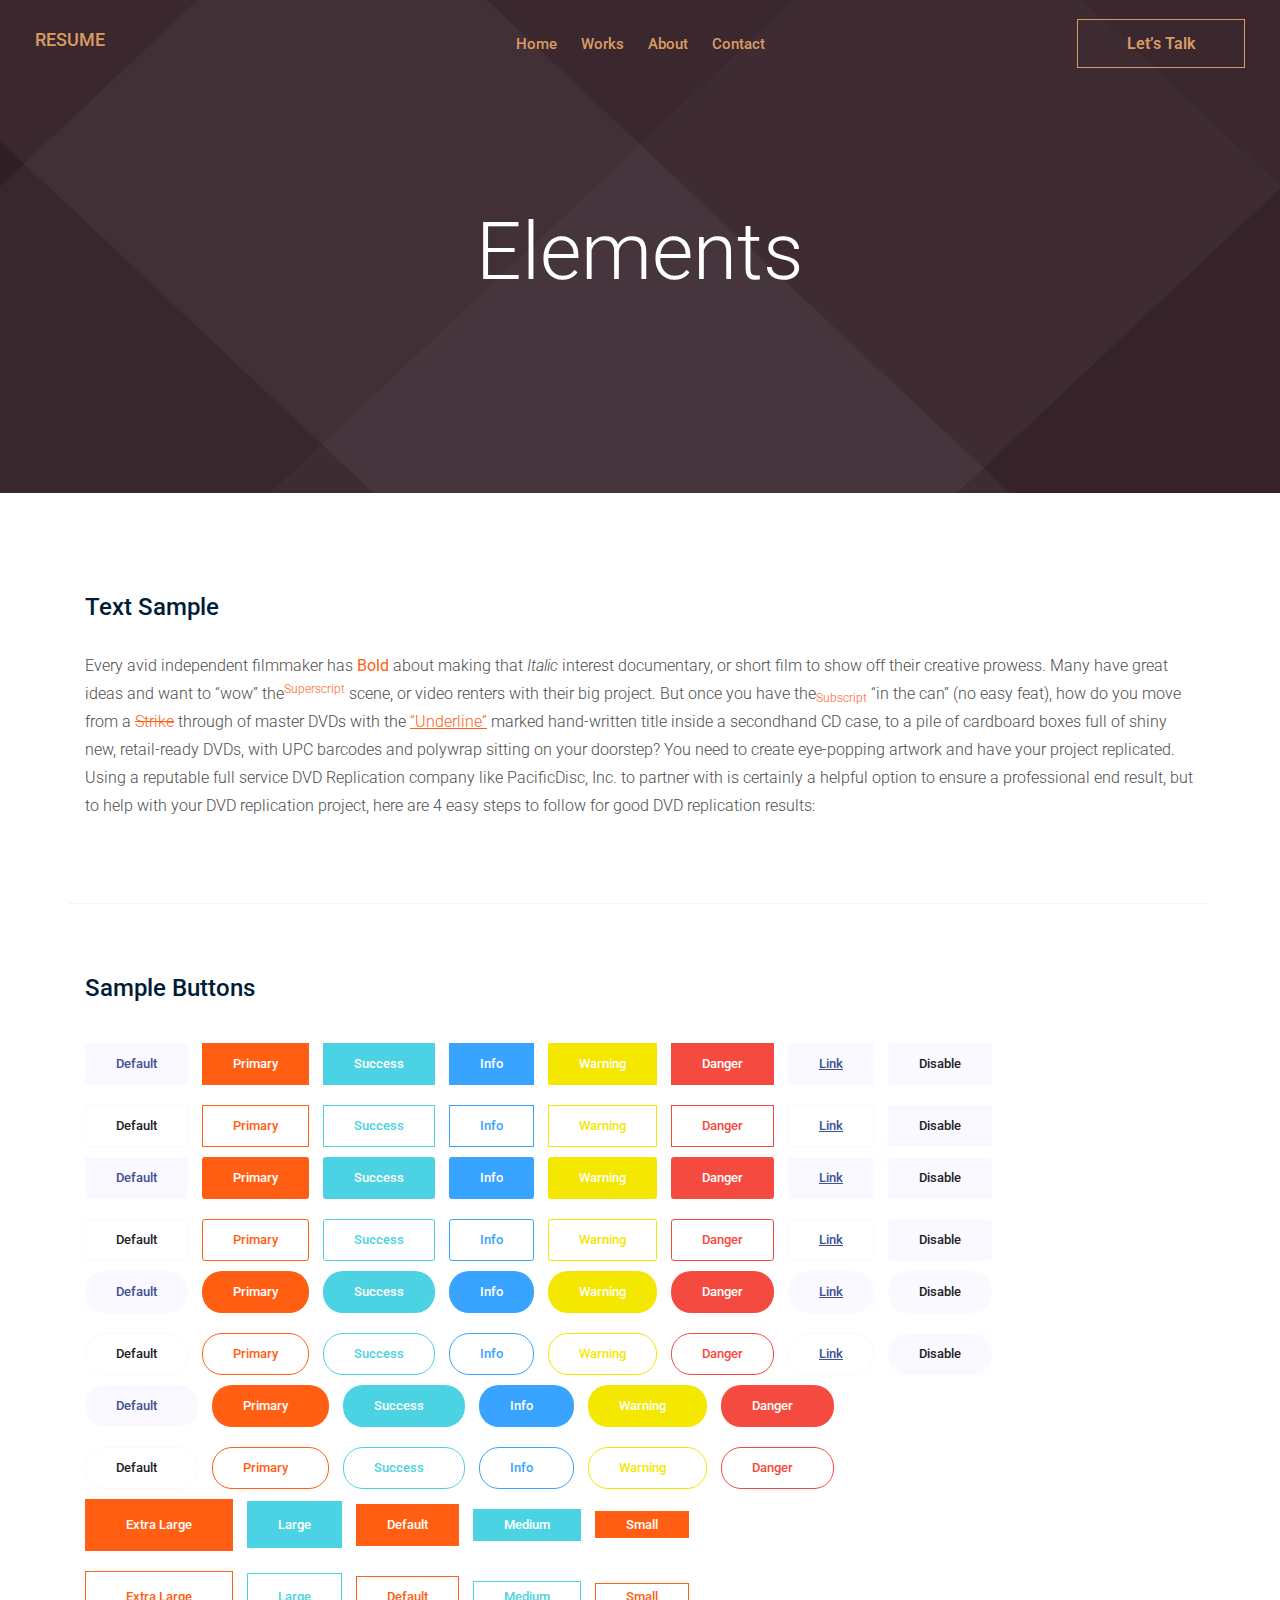
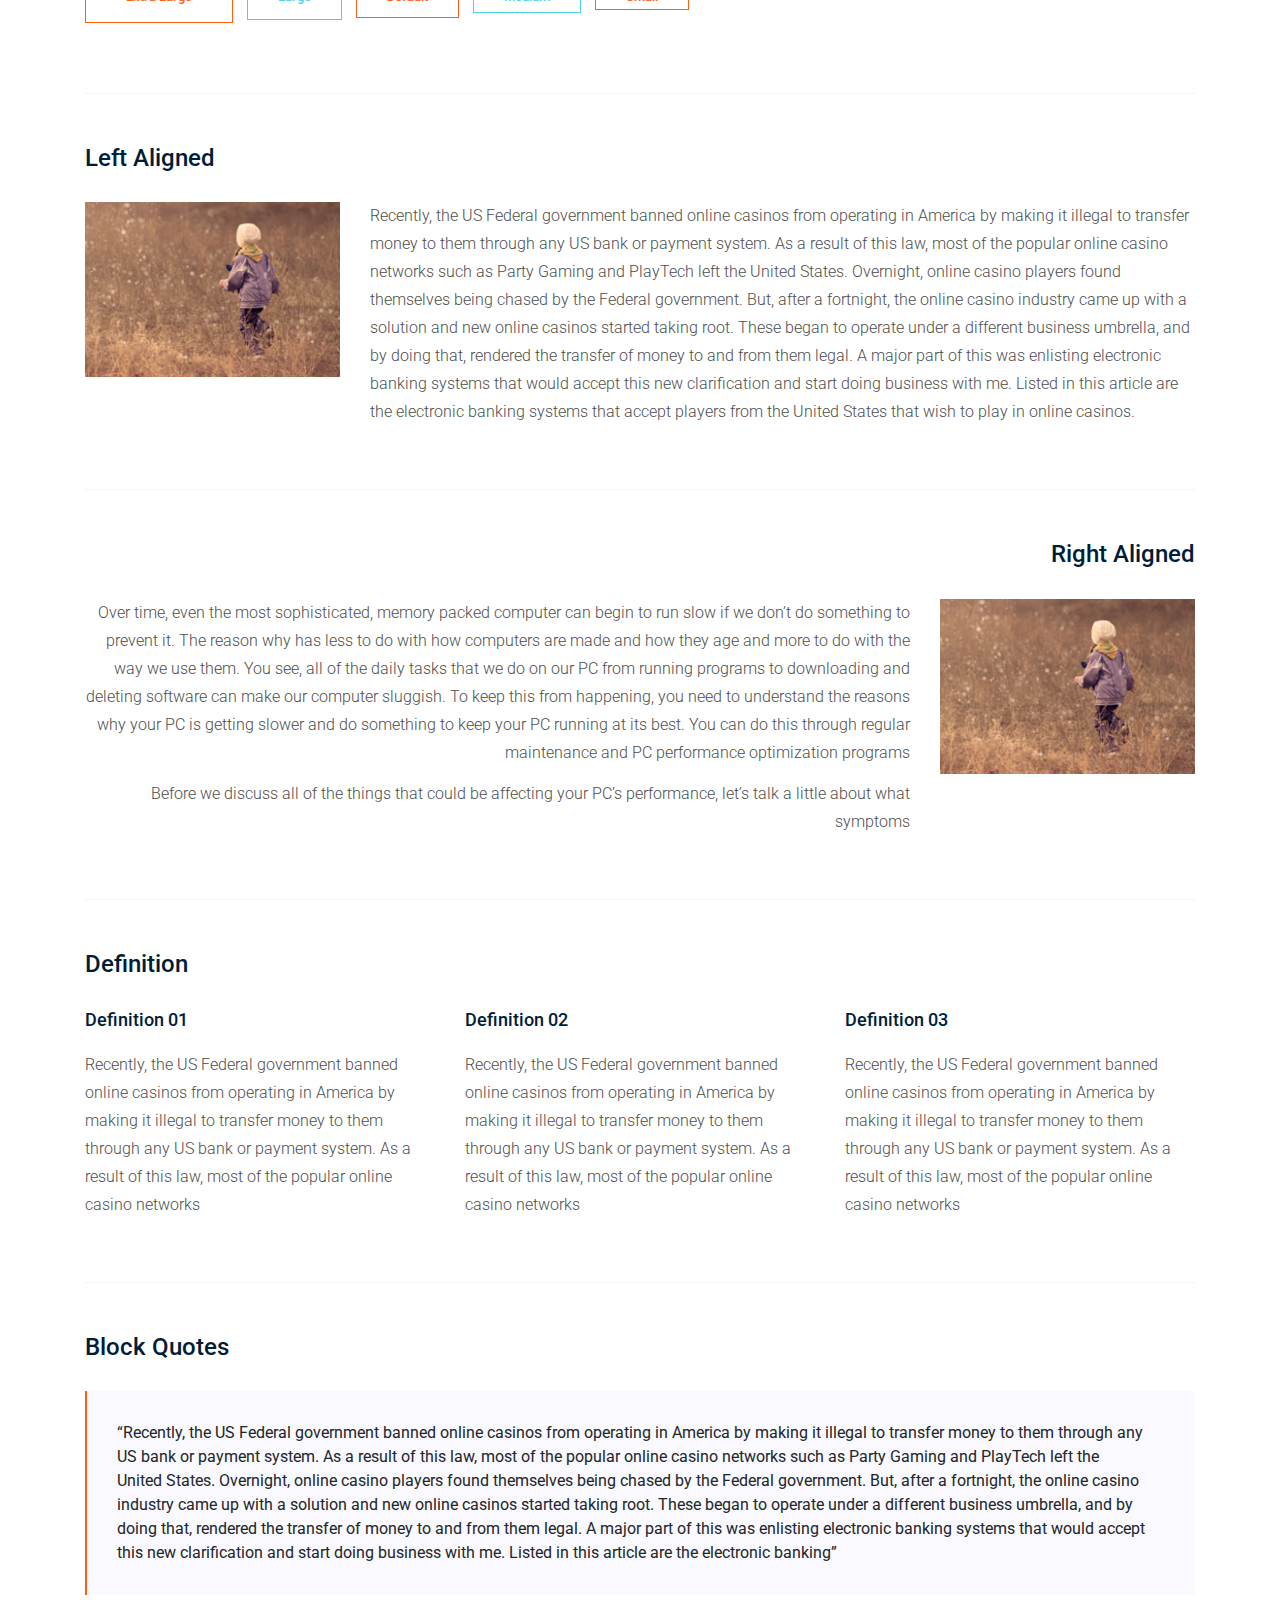
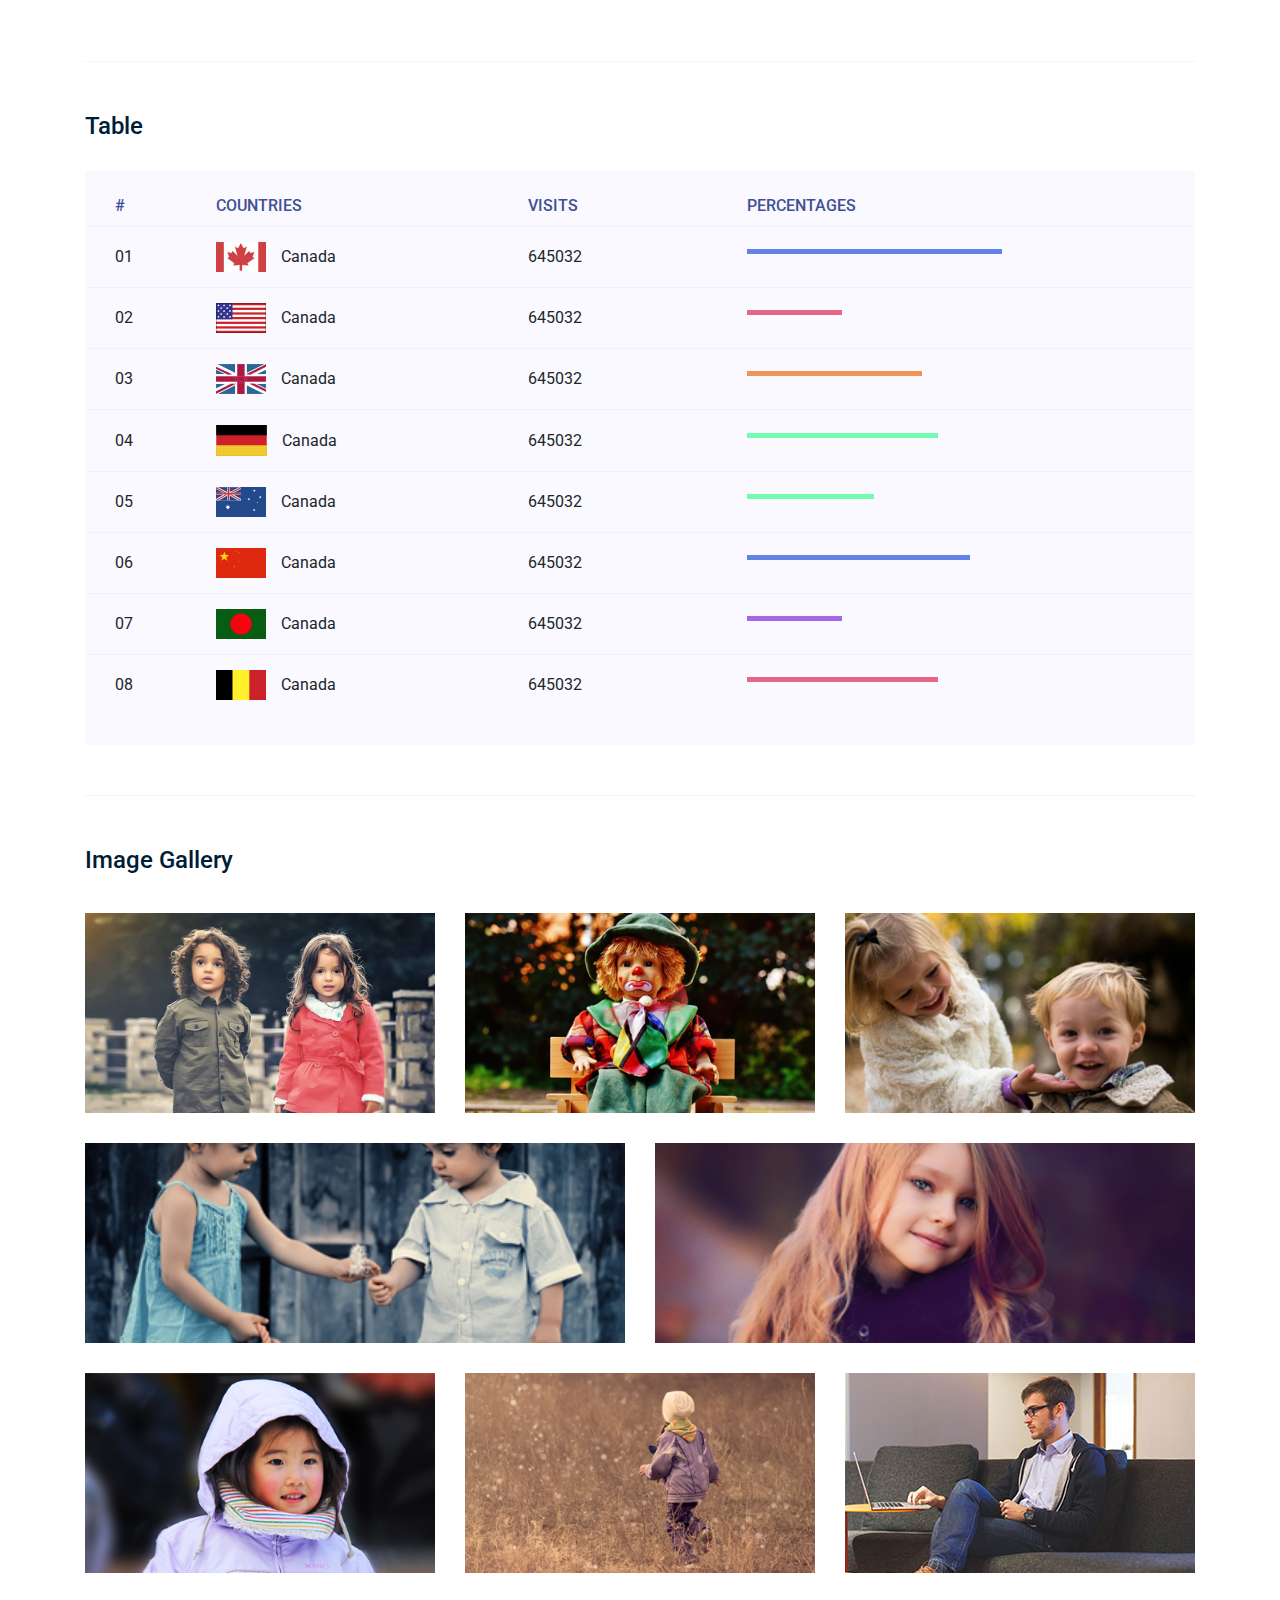
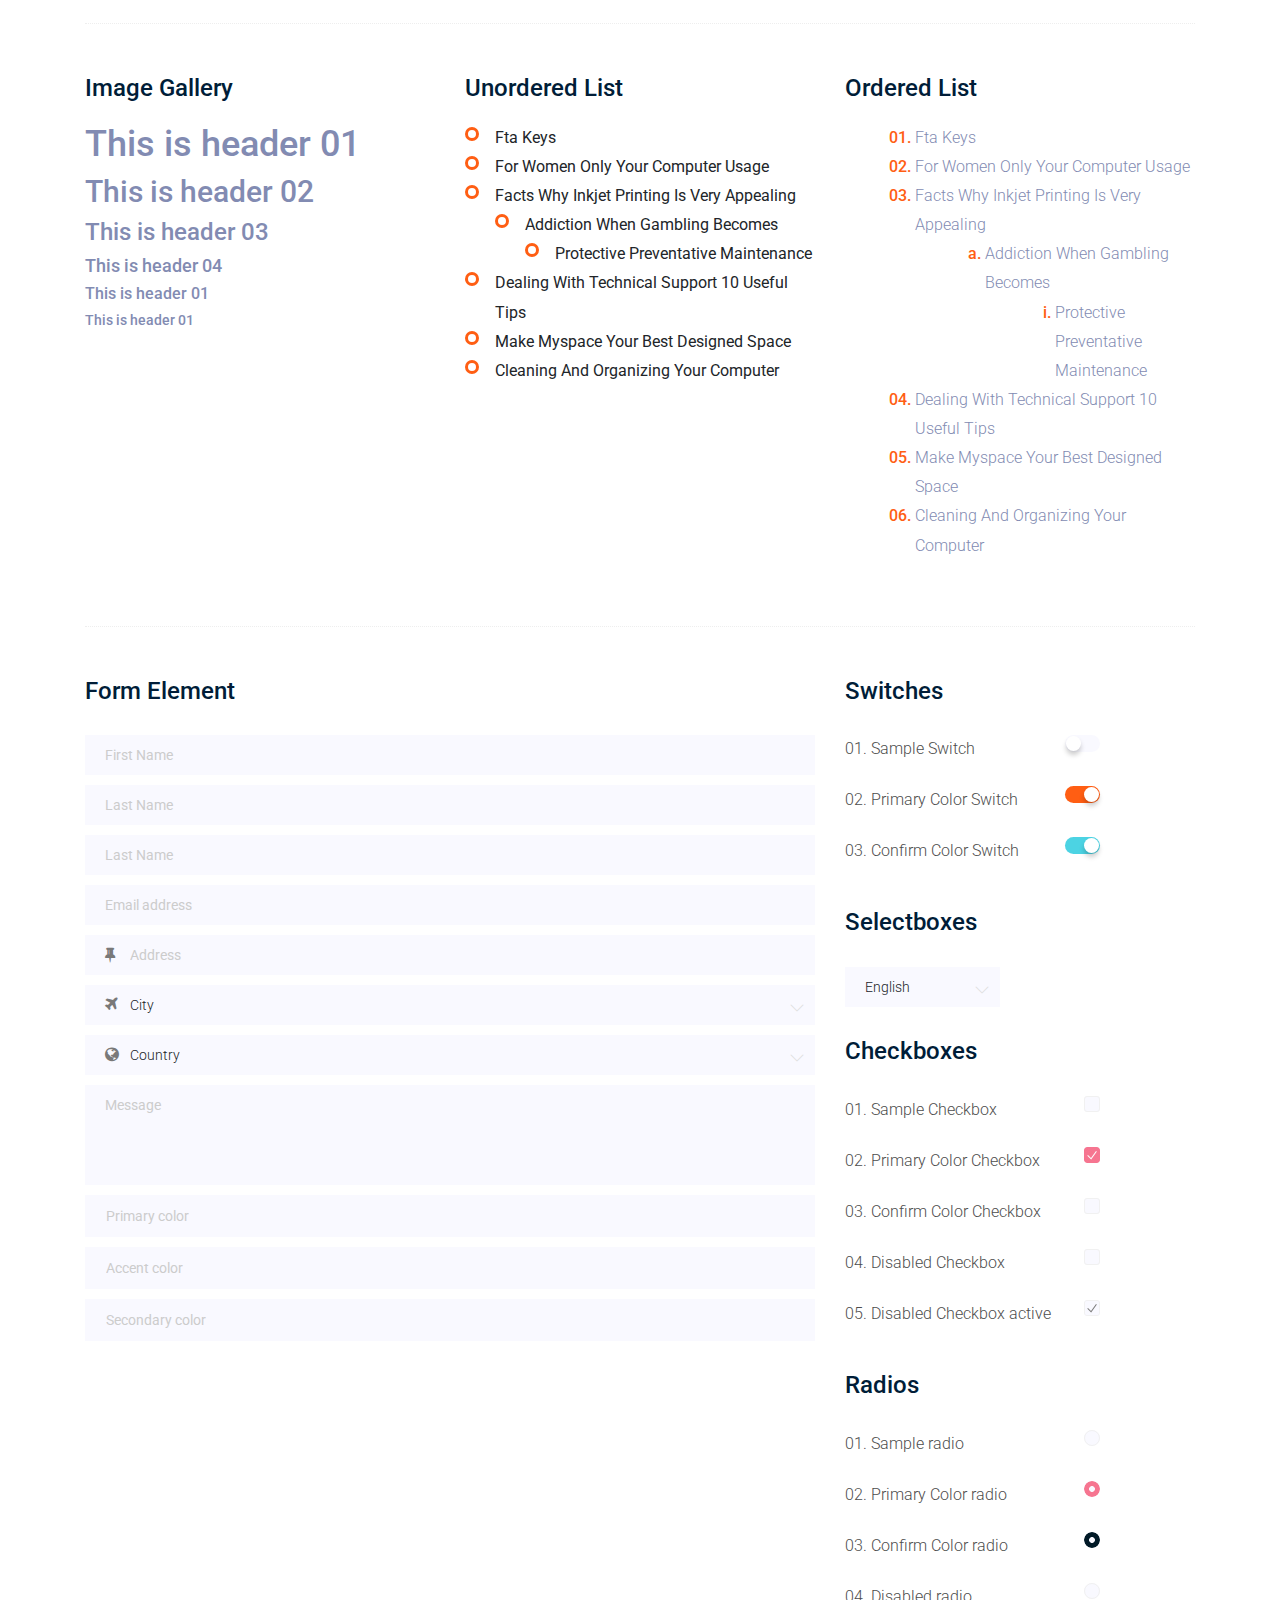
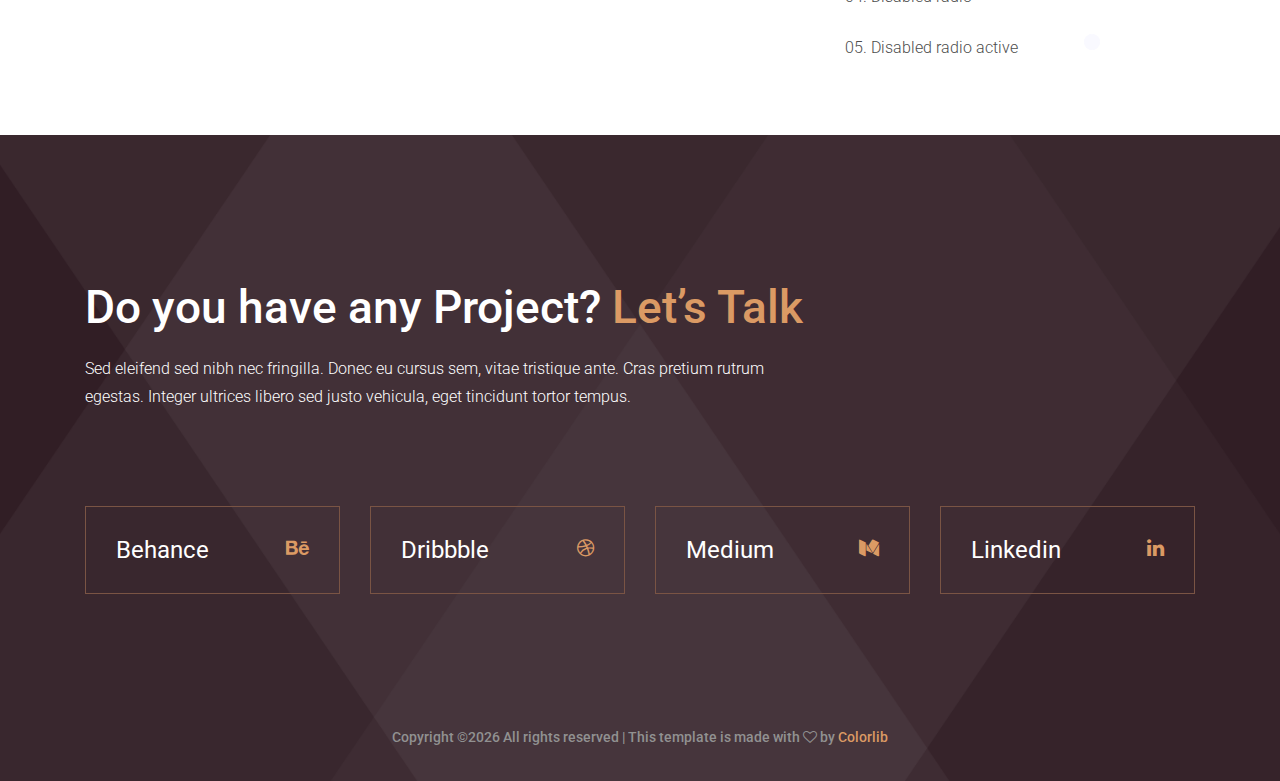
<file: elements.html>
<!doctype html>
<html class="no-js" lang="zxx">

<head>
	<meta charset="utf-8">
	<meta http-equiv="x-ua-compatible" content="ie=edge">
	<title>Resume</title>
	<meta name="description" content="">
	<meta name="viewport" content="width=device-width, initial-scale=1">

	<!-- <link rel="manifest" href="site.webmanifest"> -->
	<link rel="shortcut icon" type="image/x-icon" href="img/favicon.png">
	<!-- Place favicon.ico in the root directory -->

	<!-- CSS here -->
	<link rel="stylesheet" href="css/bootstrap.min.css">
	<link rel="stylesheet" href="css/owl.carousel.min.css">
	<link rel="stylesheet" href="css/magnific-popup.css">
	<link rel="stylesheet" href="css/font-awesome.min.css">
	<link rel="stylesheet" href="css/themify-icons.css">
	<link rel="stylesheet" href="css/nice-select.css">
	<link rel="stylesheet" href="css/flaticon.css">
	<link rel="stylesheet" href="css/gijgo.css">
	<link rel="stylesheet" href="css/animate.css">
	<link rel="stylesheet" href="css/slicknav.css">
	<link rel="stylesheet" href="css/style.css">
	<!-- <link rel="stylesheet" href="css/responsive.css"> -->
</head>

<body>
	<!--[if lte IE 9]>
            <p class="browserupgrade">You are using an <strong>outdated</strong> browser. Please <a href="https://browsehappy.com/">upgrade your browser</a> to improve your experience and security.</p>
        <![endif]-->

    <!-- header-start -->
    <header>
            <div class="header-area ">
                <div id="sticky-header" class="main-header-area">
                    <div class="container-fluid ">
                        <div class="header_bottom_border">
                            <div class="row align-items-center">
                                <div class="col-xl-3 col-lg-2">
                                    <div class="logo">
                                        <a href="index.html">
											<h4 class="brand" style="color:#DB9A64;">RESUME</h4>
                                        </a>
                                    </div>
                                </div>
                                <div class="col-xl-6 col-lg-7">
                                    <div class="main-menu  d-none d-lg-block">
                                        <nav>
                                            <ul id="navigation">
                                                <li><a href="index.html">home</a></li>
                                                <li><a href="Works.html">Works</a></li>
                                                <li><a href="about.html">about</a></li>
                                                <li><a href="contact.html">Contact</a></li>
                                            </ul>
                                        </nav>
                                    </div>
                                </div>
                                <div class="col-xl-3 col-lg-3 d-none d-lg-block">
                                    <div class="Appointment">
                                        <div class="book_btn d-none d-lg-block">
                                            <a href="#">Let’s Talk</a>
                                        </div>
                                    </div>
                                </div>
                                <div class="col-12">
                                    <div class="mobile_menu d-block d-lg-none"></div>
                                </div>
                            </div>
                        </div>
    
                    </div>
                </div>
            </div>
        </header>
        <!-- header-end -->
    
		<!-- bradcam_area  -->
		<div class="bradcam_area bradcam_bg_1">
			<div class="container">
				<div class="row">
					<div class="col-xl-12">
						<div class="bradcam_text text-center">
							<h3>elements</h3>
						</div>
					</div>
				</div>
			</div>
		</div>
		<!--/ bradcam_area  -->

	<!-- Start Sample Area -->
	<section class="sample-text-area">
		<div class="container box_1170">
			<h3 class="text-heading">Text Sample</h3>
			<p class="sample-text">
				Every avid independent filmmaker has <b>Bold</b> about making that <i>Italic</i> interest documentary,
				or short
				film to show off their creative prowess. Many have great ideas and want to “wow”
				the<sup>Superscript</sup> scene,
				or video renters with their big project. But once you have the<sub>Subscript</sub> “in the can” (no easy
				feat), how
				do you move from a <del>Strike</del> through of master DVDs with the <u>“Underline”</u> marked
				hand-written title
				inside a secondhand CD case, to a pile of cardboard boxes full of shiny new, retail-ready DVDs, with UPC
				barcodes
				and polywrap sitting on your doorstep? You need to create eye-popping artwork and have your project
				replicated.
				Using a reputable full service DVD Replication company like PacificDisc, Inc. to partner with is
				certainly a
				helpful option to ensure a professional end result, but to help with your DVD replication project, here
				are 4 easy
				steps to follow for good DVD replication results:

			</p>
		</div>
	</section>
	<!-- End Sample Area -->

	<!-- Start Button -->
	<section class="button-area">
		<div class="container box_1170 border-top-generic">
			<h3 class="text-heading">Sample Buttons</h3>
			<div class="button-group-area">
				<a href="#" class="genric-btn default">Default</a>
				<a href="#" class="genric-btn primary">Primary</a>
				<a href="#" class="genric-btn success">Success</a>
				<a href="#" class="genric-btn info">Info</a>
				<a href="#" class="genric-btn warning">Warning</a>
				<a href="#" class="genric-btn danger">Danger</a>
				<a href="#" class="genric-btn link">Link</a>
				<a href="#" class="genric-btn disable">Disable</a>
			</div>
			<div class="button-group-area mt-10">
				<a href="#" class="genric-btn default-border">Default</a>
				<a href="#" class="genric-btn primary-border">Primary</a>
				<a href="#" class="genric-btn success-border">Success</a>
				<a href="#" class="genric-btn info-border">Info</a>
				<a href="#" class="genric-btn warning-border">Warning</a>
				<a href="#" class="genric-btn danger-border">Danger</a>
				<a href="#" class="genric-btn link-border">Link</a>
				<a href="#" class="genric-btn disable">Disable</a>
			</div>
			<div class="button-group-area mt-40">
				<a href="#" class="genric-btn default radius">Default</a>
				<a href="#" class="genric-btn primary radius">Primary</a>
				<a href="#" class="genric-btn success radius">Success</a>
				<a href="#" class="genric-btn info radius">Info</a>
				<a href="#" class="genric-btn warning radius">Warning</a>
				<a href="#" class="genric-btn danger radius">Danger</a>
				<a href="#" class="genric-btn link radius">Link</a>
				<a href="#" class="genric-btn disable radius">Disable</a>
			</div>
			<div class="button-group-area mt-10">
				<a href="#" class="genric-btn default-border radius">Default</a>
				<a href="#" class="genric-btn primary-border radius">Primary</a>
				<a href="#" class="genric-btn success-border radius">Success</a>
				<a href="#" class="genric-btn info-border radius">Info</a>
				<a href="#" class="genric-btn warning-border radius">Warning</a>
				<a href="#" class="genric-btn danger-border radius">Danger</a>
				<a href="#" class="genric-btn link-border radius">Link</a>
				<a href="#" class="genric-btn disable radius">Disable</a>
			</div>
			<div class="button-group-area mt-40">
				<a href="#" class="genric-btn default circle">Default</a>
				<a href="#" class="genric-btn primary circle">Primary</a>
				<a href="#" class="genric-btn success circle">Success</a>
				<a href="#" class="genric-btn info circle">Info</a>
				<a href="#" class="genric-btn warning circle">Warning</a>
				<a href="#" class="genric-btn danger circle">Danger</a>
				<a href="#" class="genric-btn link circle">Link</a>
				<a href="#" class="genric-btn disable circle">Disable</a>
			</div>
			<div class="button-group-area mt-10">
				<a href="#" class="genric-btn default-border circle">Default</a>
				<a href="#" class="genric-btn primary-border circle">Primary</a>
				<a href="#" class="genric-btn success-border circle">Success</a>
				<a href="#" class="genric-btn info-border circle">Info</a>
				<a href="#" class="genric-btn warning-border circle">Warning</a>
				<a href="#" class="genric-btn danger-border circle">Danger</a>
				<a href="#" class="genric-btn link-border circle">Link</a>
				<a href="#" class="genric-btn disable circle">Disable</a>
			</div>
			<div class="button-group-area mt-40">
				<a href="#" class="genric-btn default circle arrow">Default<span class="lnr lnr-arrow-right"></span></a>
				<a href="#" class="genric-btn primary circle arrow">Primary<span class="lnr lnr-arrow-right"></span></a>
				<a href="#" class="genric-btn success circle arrow">Success<span class="lnr lnr-arrow-right"></span></a>
				<a href="#" class="genric-btn info circle arrow">Info<span class="lnr lnr-arrow-right"></span></a>
				<a href="#" class="genric-btn warning circle arrow">Warning<span class="lnr lnr-arrow-right"></span></a>
				<a href="#" class="genric-btn danger circle arrow">Danger<span class="lnr lnr-arrow-right"></span></a>
			</div>
			<div class="button-group-area mt-10">
				<a href="#" class="genric-btn default-border circle arrow">Default<span
						class="lnr lnr-arrow-right"></span></a>
				<a href="#" class="genric-btn primary-border circle arrow">Primary<span
						class="lnr lnr-arrow-right"></span></a>
				<a href="#" class="genric-btn success-border circle arrow">Success<span
						class="lnr lnr-arrow-right"></span></a>
				<a href="#" class="genric-btn info-border circle arrow">Info<span
						class="lnr lnr-arrow-right"></span></a>
				<a href="#" class="genric-btn warning-border circle arrow">Warning<span
						class="lnr lnr-arrow-right"></span></a>
				<a href="#" class="genric-btn danger-border circle arrow">Danger<span
						class="lnr lnr-arrow-right"></span></a>
			</div>
			<div class="button-group-area mt-40">
				<a href="#" class="genric-btn primary e-large">Extra Large</a>
				<a href="#" class="genric-btn success large">Large</a>
				<a href="#" class="genric-btn primary">Default</a>
				<a href="#" class="genric-btn success medium">Medium</a>
				<a href="#" class="genric-btn primary small">Small</a>
			</div>
			<div class="button-group-area mt-10">
				<a href="#" class="genric-btn primary-border e-large">Extra Large</a>
				<a href="#" class="genric-btn success-border large">Large</a>
				<a href="#" class="genric-btn primary-border">Default</a>
				<a href="#" class="genric-btn success-border medium">Medium</a>
				<a href="#" class="genric-btn primary-border small">Small</a>
			</div>
		</div>
	</section>
	<!-- End Button -->

	<!-- Start Align Area -->
	<div class="whole-wrap">
		<div class="container box_1170">
			<div class="section-top-border">
				<h3 class="mb-30">Left Aligned</h3>
				<div class="row">
					<div class="col-md-3">
						<img src="img/elements/d.jpg" alt="" class="img-fluid">
					</div>
					<div class="col-md-9 mt-sm-20">
						<p>Recently, the US Federal government banned online casinos from operating in America by making
							it illegal to
							transfer money to them through any US bank or payment system. As a result of this law, most
							of the popular
							online casino networks such as Party Gaming and PlayTech left the United States. Overnight,
							online casino
							players found themselves being chased by the Federal government. But, after a fortnight, the
							online casino
							industry came up with a solution and new online casinos started taking root. These began to
							operate under a
							different business umbrella, and by doing that, rendered the transfer of money to and from
							them legal. A major
							part of this was enlisting electronic banking systems that would accept this new
							clarification and start doing
							business with me. Listed in this article are the electronic banking systems that accept
							players from the United
							States that wish to play in online casinos.</p>
					</div>
				</div>
			</div>
			<div class="section-top-border text-right">
				<h3 class="mb-30">Right Aligned</h3>
				<div class="row">
					<div class="col-md-9">
						<p class="text-right">Over time, even the most sophisticated, memory packed computer can begin
							to run slow if we
							don’t do something to prevent it. The reason why has less to do with how computers are made
							and how they age and
							more to do with the way we use them. You see, all of the daily tasks that we do on our PC
							from running programs
							to downloading and deleting software can make our computer sluggish. To keep this from
							happening, you need to
							understand the reasons why your PC is getting slower and do something to keep your PC
							running at its best. You
							can do this through regular maintenance and PC performance optimization programs</p>
						<p class="text-right">Before we discuss all of the things that could be affecting your PC’s
							performance, let’s
							talk a little about what symptoms</p>
					</div>
					<div class="col-md-3">
						<img src="img/elements/d.jpg" alt="" class="img-fluid">
					</div>
				</div>
			</div>
			<div class="section-top-border">
				<h3 class="mb-30">Definition</h3>
				<div class="row">
					<div class="col-md-4">
						<div class="single-defination">
							<h4 class="mb-20">Definition 01</h4>
							<p>Recently, the US Federal government banned online casinos from operating in America by
								making it illegal to
								transfer money to them through any US bank or payment system. As a result of this law,
								most of the popular
								online casino networks</p>
						</div>
					</div>
					<div class="col-md-4">
						<div class="single-defination">
							<h4 class="mb-20">Definition 02</h4>
							<p>Recently, the US Federal government banned online casinos from operating in America by
								making it illegal to
								transfer money to them through any US bank or payment system. As a result of this law,
								most of the popular
								online casino networks</p>
						</div>
					</div>
					<div class="col-md-4">
						<div class="single-defination">
							<h4 class="mb-20">Definition 03</h4>
							<p>Recently, the US Federal government banned online casinos from operating in America by
								making it illegal to
								transfer money to them through any US bank or payment system. As a result of this law,
								most of the popular
								online casino networks</p>
						</div>
					</div>
				</div>
			</div>
			<div class="section-top-border">
				<h3 class="mb-30">Block Quotes</h3>
				<div class="row">
					<div class="col-lg-12">
						<blockquote class="generic-blockquote">
							“Recently, the US Federal government banned online casinos from operating in America by
							making it illegal to
							transfer money to them through any US bank or payment system. As a result of this law, most
							of the popular
							online casino networks such as Party Gaming and PlayTech left the United States. Overnight,
							online casino
							players found themselves being chased by the Federal government. But, after a fortnight, the
							online casino
							industry came up with a solution and new online casinos started taking root. These began to
							operate under a
							different business umbrella, and by doing that, rendered the transfer of money to and from
							them legal. A major
							part of this was enlisting electronic banking systems that would accept this new
							clarification and start doing
							business with me. Listed in this article are the electronic banking”
						</blockquote>
					</div>
				</div>
			</div>
			<div class="section-top-border">
				<h3 class="mb-30">Table</h3>
				<div class="progress-table-wrap">
					<div class="progress-table">
						<div class="table-head">
							<div class="serial">#</div>
							<div class="country">Countries</div>
							<div class="visit">Visits</div>
							<div class="percentage">Percentages</div>
						</div>
						<div class="table-row">
							<div class="serial">01</div>
							<div class="country"> <img src="img/elements/f1.jpg" alt="flag">Canada</div>
							<div class="visit">645032</div>
							<div class="percentage">
								<div class="progress">
									<div class="progress-bar color-1" role="progressbar" style="width: 80%"
										aria-valuenow="80" aria-valuemin="0" aria-valuemax="100"></div>
								</div>
							</div>
						</div>
						<div class="table-row">
							<div class="serial">02</div>
							<div class="country"> <img src="img/elements/f2.jpg" alt="flag">Canada</div>
							<div class="visit">645032</div>
							<div class="percentage">
								<div class="progress">
									<div class="progress-bar color-2" role="progressbar" style="width: 30%"
										aria-valuenow="30" aria-valuemin="0" aria-valuemax="100"></div>
								</div>
							</div>
						</div>
						<div class="table-row">
							<div class="serial">03</div>
							<div class="country"> <img src="img/elements/f3.jpg" alt="flag">Canada</div>
							<div class="visit">645032</div>
							<div class="percentage">
								<div class="progress">
									<div class="progress-bar color-3" role="progressbar" style="width: 55%"
										aria-valuenow="55" aria-valuemin="0" aria-valuemax="100"></div>
								</div>
							</div>
						</div>
						<div class="table-row">
							<div class="serial">04</div>
							<div class="country"> <img src="img/elements/f4.jpg" alt="flag">Canada</div>
							<div class="visit">645032</div>
							<div class="percentage">
								<div class="progress">
									<div class="progress-bar color-4" role="progressbar" style="width: 60%"
										aria-valuenow="60" aria-valuemin="0" aria-valuemax="100"></div>
								</div>
							</div>
						</div>
						<div class="table-row">
							<div class="serial">05</div>
							<div class="country"> <img src="img/elements/f5.jpg" alt="flag">Canada</div>
							<div class="visit">645032</div>
							<div class="percentage">
								<div class="progress">
									<div class="progress-bar color-5" role="progressbar" style="width: 40%"
										aria-valuenow="40" aria-valuemin="0" aria-valuemax="100"></div>
								</div>
							</div>
						</div>
						<div class="table-row">
							<div class="serial">06</div>
							<div class="country"> <img src="img/elements/f6.jpg" alt="flag">Canada</div>
							<div class="visit">645032</div>
							<div class="percentage">
								<div class="progress">
									<div class="progress-bar color-6" role="progressbar" style="width: 70%"
										aria-valuenow="70" aria-valuemin="0" aria-valuemax="100"></div>
								</div>
							</div>
						</div>
						<div class="table-row">
							<div class="serial">07</div>
							<div class="country"> <img src="img/elements/f7.jpg" alt="flag">Canada</div>
							<div class="visit">645032</div>
							<div class="percentage">
								<div class="progress">
									<div class="progress-bar color-7" role="progressbar" style="width: 30%"
										aria-valuenow="30" aria-valuemin="0" aria-valuemax="100"></div>
								</div>
							</div>
						</div>
						<div class="table-row">
							<div class="serial">08</div>
							<div class="country"> <img src="img/elements/f8.jpg" alt="flag">Canada</div>
							<div class="visit">645032</div>
							<div class="percentage">
								<div class="progress">
									<div class="progress-bar color-8" role="progressbar" style="width: 60%"
										aria-valuenow="60" aria-valuemin="0" aria-valuemax="100"></div>
								</div>
							</div>
						</div>
					</div>
				</div>
			</div>
			<div class="section-top-border">
				<h3>Image Gallery</h3>
				<div class="row gallery-item">
					<div class="col-md-4">
						<a href="img/elements/g1.jpg" class="img-pop-up">
							<div class="single-gallery-image" style="background: url(img/elements/g1.jpg);"></div>
						</a>
					</div>
					<div class="col-md-4">
						<a href="img/elements/g2.jpg" class="img-pop-up">
							<div class="single-gallery-image" style="background: url(img/elements/g2.jpg);"></div>
						</a>
					</div>
					<div class="col-md-4">
						<a href="img/elements/g3.jpg" class="img-pop-up">
							<div class="single-gallery-image" style="background: url(img/elements/g3.jpg);"></div>
						</a>
					</div>
					<div class="col-md-6">
						<a href="img/elements/g4.jpg" class="img-pop-up">
							<div class="single-gallery-image" style="background: url(img/elements/g4.jpg);"></div>
						</a>
					</div>
					<div class="col-md-6">
						<a href="img/elements/g5.jpg" class="img-pop-up">
							<div class="single-gallery-image" style="background: url(img/elements/g5.jpg);"></div>
						</a>
					</div>
					<div class="col-md-4">
						<a href="img/elements/g6.jpg" class="img-pop-up">
							<div class="single-gallery-image" style="background: url(img/elements/g6.jpg);"></div>
						</a>
					</div>
					<div class="col-md-4">
						<a href="img/elements/g7.jpg" class="img-pop-up">
							<div class="single-gallery-image" style="background: url(img/elements/g7.jpg);"></div>
						</a>
					</div>
					<div class="col-md-4">
						<a href="img/elements/g8.jpg" class="img-pop-up">
							<div class="single-gallery-image" style="background: url(img/elements/g8.jpg);"></div>
						</a>
					</div>
				</div>
			</div>
			<div class="section-top-border">
				<div class="row">
					<div class="col-md-4">
						<h3 class="mb-20">Image Gallery</h3>
						<div class="typography">
							<h1>This is header 01</h1>
							<h2>This is header 02</h2>
							<h3>This is header 03</h3>
							<h4>This is header 04</h4>
							<h5>This is header 01</h5>
							<h6>This is header 01</h6>
						</div>
					</div>
					<div class="col-md-4 mt-sm-30">
						<h3 class="mb-20">Unordered List</h3>
						<div class="">
							<ul class="unordered-list">
								<li>Fta Keys</li>
								<li>For Women Only Your Computer Usage</li>
								<li>Facts Why Inkjet Printing Is Very Appealing
									<ul>
										<li>Addiction When Gambling Becomes
											<ul>
												<li>Protective Preventative Maintenance</li>
											</ul>
										</li>
									</ul>
								</li>
								<li>Dealing With Technical Support 10 Useful Tips</li>
								<li>Make Myspace Your Best Designed Space</li>
								<li>Cleaning And Organizing Your Computer</li>
							</ul>
						</div>
					</div>
					<div class="col-md-4 mt-sm-30">
						<h3 class="mb-20">Ordered List</h3>
						<div class="">
							<ol class="ordered-list">
								<li><span>Fta Keys</span></li>
								<li><span>For Women Only Your Computer Usage</span></li>
								<li><span>Facts Why Inkjet Printing Is Very Appealing</span>
									<ol class="ordered-list-alpha">
										<li><span>Addiction When Gambling Becomes</span>
											<ol class="ordered-list-roman">
												<li><span>Protective Preventative Maintenance</span></li>
											</ol>
										</li>
									</ol>
								</li>
								<li><span>Dealing With Technical Support 10 Useful Tips</span></li>
								<li><span>Make Myspace Your Best Designed Space</span></li>
								<li><span>Cleaning And Organizing Your Computer</span></li>
							</ol>
						</div>
					</div>
				</div>
			</div>
			<div class="section-top-border">
				<div class="row">
					<div class="col-lg-8 col-md-8">
						<h3 class="mb-30">Form Element</h3>
						<form action="#">
							<div class="mt-10">
								<input type="text" name="first_name" placeholder="First Name"
									onfocus="this.placeholder = ''" onblur="this.placeholder = 'First Name'" required
									class="single-input">
							</div>
							<div class="mt-10">
								<input type="text" name="last_name" placeholder="Last Name"
									onfocus="this.placeholder = ''" onblur="this.placeholder = 'Last Name'" required
									class="single-input">
							</div>
							<div class="mt-10">
								<input type="text" name="last_name" placeholder="Last Name"
									onfocus="this.placeholder = ''" onblur="this.placeholder = 'Last Name'" required
									class="single-input">
							</div>
							<div class="mt-10">
								<input type="email" name="EMAIL" placeholder="Email address"
									onfocus="this.placeholder = ''" onblur="this.placeholder = 'Email address'" required
									class="single-input">
							</div>
							<div class="input-group-icon mt-10">
								<div class="icon"><i class="fa fa-thumb-tack" aria-hidden="true"></i></div>
								<input type="text" name="address" placeholder="Address" onfocus="this.placeholder = ''"
									onblur="this.placeholder = 'Address'" required class="single-input">
							</div>
							<div class="input-group-icon mt-10">
								<div class="icon"><i class="fa fa-plane" aria-hidden="true"></i></div>
								<div class="form-select" id="default-select"">
											<select>
												<option value=" 1">City</option>
									<option value="1">Dhaka</option>
									<option value="1">Dilli</option>
									<option value="1">Newyork</option>
									<option value="1">Islamabad</option>
									</select>
								</div>
							</div>
							<div class="input-group-icon mt-10">
								<div class="icon"><i class="fa fa-globe" aria-hidden="true"></i></div>
								<div class="form-select" id="default-select"">
											<select>
												<option value=" 1">Country</option>
									<option value="1">Bangladesh</option>
									<option value="1">India</option>
									<option value="1">England</option>
									<option value="1">Srilanka</option>
									</select>
								</div>
							</div>

							<div class="mt-10">
								<textarea class="single-textarea" placeholder="Message" onfocus="this.placeholder = ''"
									onblur="this.placeholder = 'Message'" required></textarea>
							</div>
							<!-- For Gradient Border Use -->
							<!-- <div class="mt-10">
										<div class="primary-input">
											<input id="primary-input" type="text" name="first_name" placeholder="Primary color" onfocus="this.placeholder = ''" onblur="this.placeholder = 'Primary color'">
											<label for="primary-input"></label>
										</div>
									</div> -->
							<div class="mt-10">
								<input type="text" name="first_name" placeholder="Primary color"
									onfocus="this.placeholder = ''" onblur="this.placeholder = 'Primary color'" required
									class="single-input-primary">
							</div>
							<div class="mt-10">
								<input type="text" name="first_name" placeholder="Accent color"
									onfocus="this.placeholder = ''" onblur="this.placeholder = 'Accent color'" required
									class="single-input-accent">
							</div>
							<div class="mt-10">
								<input type="text" name="first_name" placeholder="Secondary color"
									onfocus="this.placeholder = ''" onblur="this.placeholder = 'Secondary color'"
									required class="single-input-secondary">
							</div>
						</form>
					</div>
					<div class="col-lg-3 col-md-4 mt-sm-30">
						<div class="single-element-widget">
							<h3 class="mb-30">Switches</h3>
							<div class="switch-wrap d-flex justify-content-between">
								<p>01. Sample Switch</p>
								<div class="primary-switch">
									<input type="checkbox" id="default-switch">
									<label for="default-switch"></label>
								</div>
							</div>
							<div class="switch-wrap d-flex justify-content-between">
								<p>02. Primary Color Switch</p>
								<div class="primary-switch">
									<input type="checkbox" id="primary-switch" checked>
									<label for="primary-switch"></label>
								</div>
							</div>
							<div class="switch-wrap d-flex justify-content-between">
								<p>03. Confirm Color Switch</p>
								<div class="confirm-switch">
									<input type="checkbox" id="confirm-switch" checked>
									<label for="confirm-switch"></label>
								</div>
							</div>
						</div>
						<div class="single-element-widget mt-30">
							<h3 class="mb-30">Selectboxes</h3>
							<div class="default-select" id="default-select"">
										<select>
											<option value=" 1">English</option>
								<option value="1">Spanish</option>
								<option value="1">Arabic</option>
								<option value="1">Portuguise</option>
								<option value="1">Bengali</option>
								</select>
							</div>
						</div>
						<div class="single-element-widget mt-30">
							<h3 class="mb-30">Checkboxes</h3>
							<div class="switch-wrap d-flex justify-content-between">
								<p>01. Sample Checkbox</p>
								<div class="primary-checkbox">
									<input type="checkbox" id="default-checkbox">
									<label for="default-checkbox"></label>
								</div>
							</div>
							<div class="switch-wrap d-flex justify-content-between">
								<p>02. Primary Color Checkbox</p>
								<div class="primary-checkbox">
									<input type="checkbox" id="primary-checkbox" checked>
									<label for="primary-checkbox"></label>
								</div>
							</div>
							<div class="switch-wrap d-flex justify-content-between">
								<p>03. Confirm Color Checkbox</p>
								<div class="confirm-checkbox">
									<input type="checkbox" id="confirm-checkbox">
									<label for="confirm-checkbox"></label>
								</div>
							</div>
							<div class="switch-wrap d-flex justify-content-between">
								<p>04. Disabled Checkbox</p>
								<div class="disabled-checkbox">
									<input type="checkbox" id="disabled-checkbox" disabled>
									<label for="disabled-checkbox"></label>
								</div>
							</div>
							<div class="switch-wrap d-flex justify-content-between">
								<p>05. Disabled Checkbox active</p>
								<div class="disabled-checkbox">
									<input type="checkbox" id="disabled-checkbox-active" checked disabled>
									<label for="disabled-checkbox-active"></label>
								</div>
							</div>
						</div>
						<div class="single-element-widget mt-30">
							<h3 class="mb-30">Radios</h3>
							<div class="switch-wrap d-flex justify-content-between">
								<p>01. Sample radio</p>
								<div class="primary-radio">
									<input type="checkbox" id="default-radio">
									<label for="default-radio"></label>
								</div>
							</div>
							<div class="switch-wrap d-flex justify-content-between">
								<p>02. Primary Color radio</p>
								<div class="primary-radio">
									<input type="checkbox" id="primary-radio" checked>
									<label for="primary-radio"></label>
								</div>
							</div>
							<div class="switch-wrap d-flex justify-content-between">
								<p>03. Confirm Color radio</p>
								<div class="confirm-radio">
									<input type="checkbox" id="confirm-radio" checked>
									<label for="confirm-radio"></label>
								</div>
							</div>
							<div class="switch-wrap d-flex justify-content-between">
								<p>04. Disabled radio</p>
								<div class="disabled-radio">
									<input type="checkbox" id="disabled-radio" disabled>
									<label for="disabled-radio"></label>
								</div>
							</div>
							<div class="switch-wrap d-flex justify-content-between">
								<p>05. Disabled radio active</p>
								<div class="disabled-radio">
									<input type="checkbox" id="disabled-radio-active" checked disabled>
									<label for="disabled-radio-active"></label>
								</div>
							</div>
						</div>
					</div>
				</div>
			</div>
		</div>
	</div>
	<!-- End Align Area -->

    <!-- footer start -->
    <footer class="footer">
			<div class="footer_top">
				<div class="container">
					<div class="row">
						<div class="col-lg-8">
							<div class="lets_talk">
								<h3>Do you have any Project? <a href="#">Let’s Talk</a> </h3>
								<p>Sed eleifend sed nibh nec fringilla. Donec eu cursus sem, vitae tristique ante. Cras pretium rutrum egestas. Integer ultrices libero sed justo vehicula, eget tincidunt tortor tempus.</p>
							</div>
						</div>
					</div>
					<div class="row">
						<div class="col-md-3">
							<div class="single_links d-flex justify-content-between align-items-center">
								<span>Behance</span>
								<a href="#"> <i class="fa fa-behance"></i> </a>
							</div>
						</div>
						<div class="col-md-3">
							<div class="single_links d-flex justify-content-between align-items-center">
								<span>Dribbble</span>
								<a href="#"> <i class="fa fa-dribbble"></i> </a>
							</div>
						</div>
						<div class="col-md-3">
							<div class="single_links d-flex justify-content-between align-items-center">
								<span>Medium</span>
								<a href="#"> <i class="fa fa-medium"></i> </a>
							</div>
						</div>
						<div class="col-md-3">
							<div class="single_links d-flex justify-content-between align-items-center">
								<span>Linkedin</span>
								<a href="#"> <i class="fa fa-linkedin"></i> </a>
							</div>
						</div>
					</div>
				</div>
			</div>
			<div class="copy-right_text">
				<div class="container">
					<div class="footer_border"></div>
					<div class="row">
						<div class="col-xl-12">
							<p class="copy_right text-center">
								<!-- Link back to Colorlib can't be removed. Template is licensed under CC BY 3.0. -->
Copyright &copy;<script>document.write(new Date().getFullYear());</script> All rights reserved | This template is made with <i class="fa fa-heart-o" aria-hidden="true"></i> by <a href="https://colorlib.com" target="_blank">Colorlib</a>
<!-- Link back to Colorlib can't be removed. Template is licensed under CC BY 3.0. -->
							</p>
						</div>
					</div>
				</div>
			</div>
		</footer>
		<!--/ footer end  -->

	<!-- JS here -->
	<script src="js/vendor/modernizr-3.5.0.min.js"></script>
	<script src="js/vendor/jquery-1.12.4.min.js"></script>
	<script src="js/popper.min.js"></script>
	<script src="js/bootstrap.min.js"></script>
	<script src="js/owl.carousel.min.js"></script>
	<script src="js/isotope.pkgd.min.js"></script>
	<script src="js/ajax-form.js"></script>
	<script src="js/waypoints.min.js"></script>
	<script src="js/jquery.counterup.min.js"></script>
	<script src="js/imagesloaded.pkgd.min.js"></script>
	<script src="js/scrollIt.js"></script>
	<script src="js/jquery.scrollUp.min.js"></script>
	<script src="js/wow.min.js"></script>
	<script src="js/nice-select.min.js"></script>
	<script src="js/jquery.slicknav.min.js"></script>
	<script src="js/jquery.magnific-popup.min.js"></script>
	<script src="js/plugins.js"></script>
	<script src="js/gijgo.min.js"></script>

	<!--contact js-->
	<script src="js/contact.js"></script>
	<script src="js/jquery.ajaxchimp.min.js"></script>
	<script src="js/jquery.form.js"></script>
	<script src="js/jquery.validate.min.js"></script>
	<script src="js/mail-script.js"></script>

	<script src="js/main.js"></script>
    <script>
        $('#datepicker').datepicker({
            iconsLibrary: 'fontawesome',
            icons: {
             rightIcon: '<span class="fa fa-caret-down"></span>'
         }
        });
        $('#datepicker2').datepicker({
            iconsLibrary: 'fontawesome',
            icons: {
             rightIcon: '<span class="fa fa-caret-down"></span>'
         }

        });
    </script>
</body>
</html>
</file>
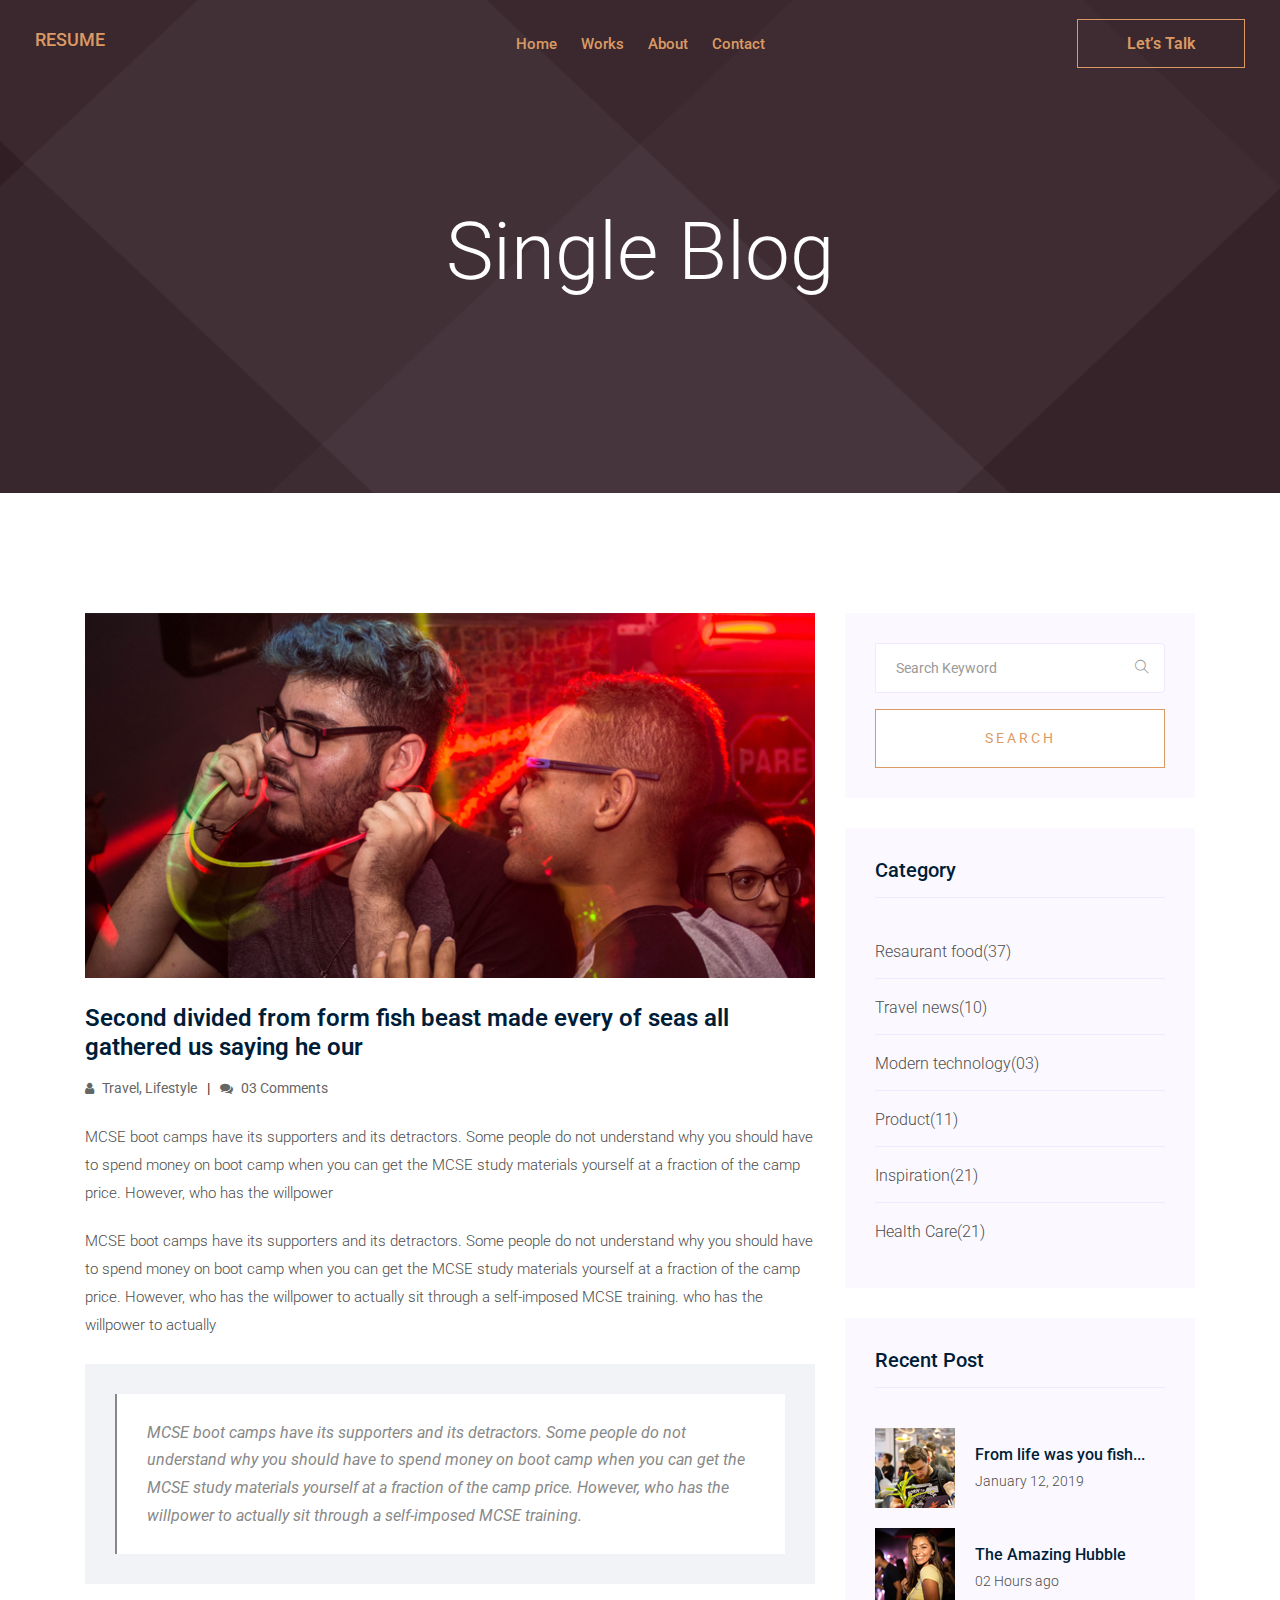
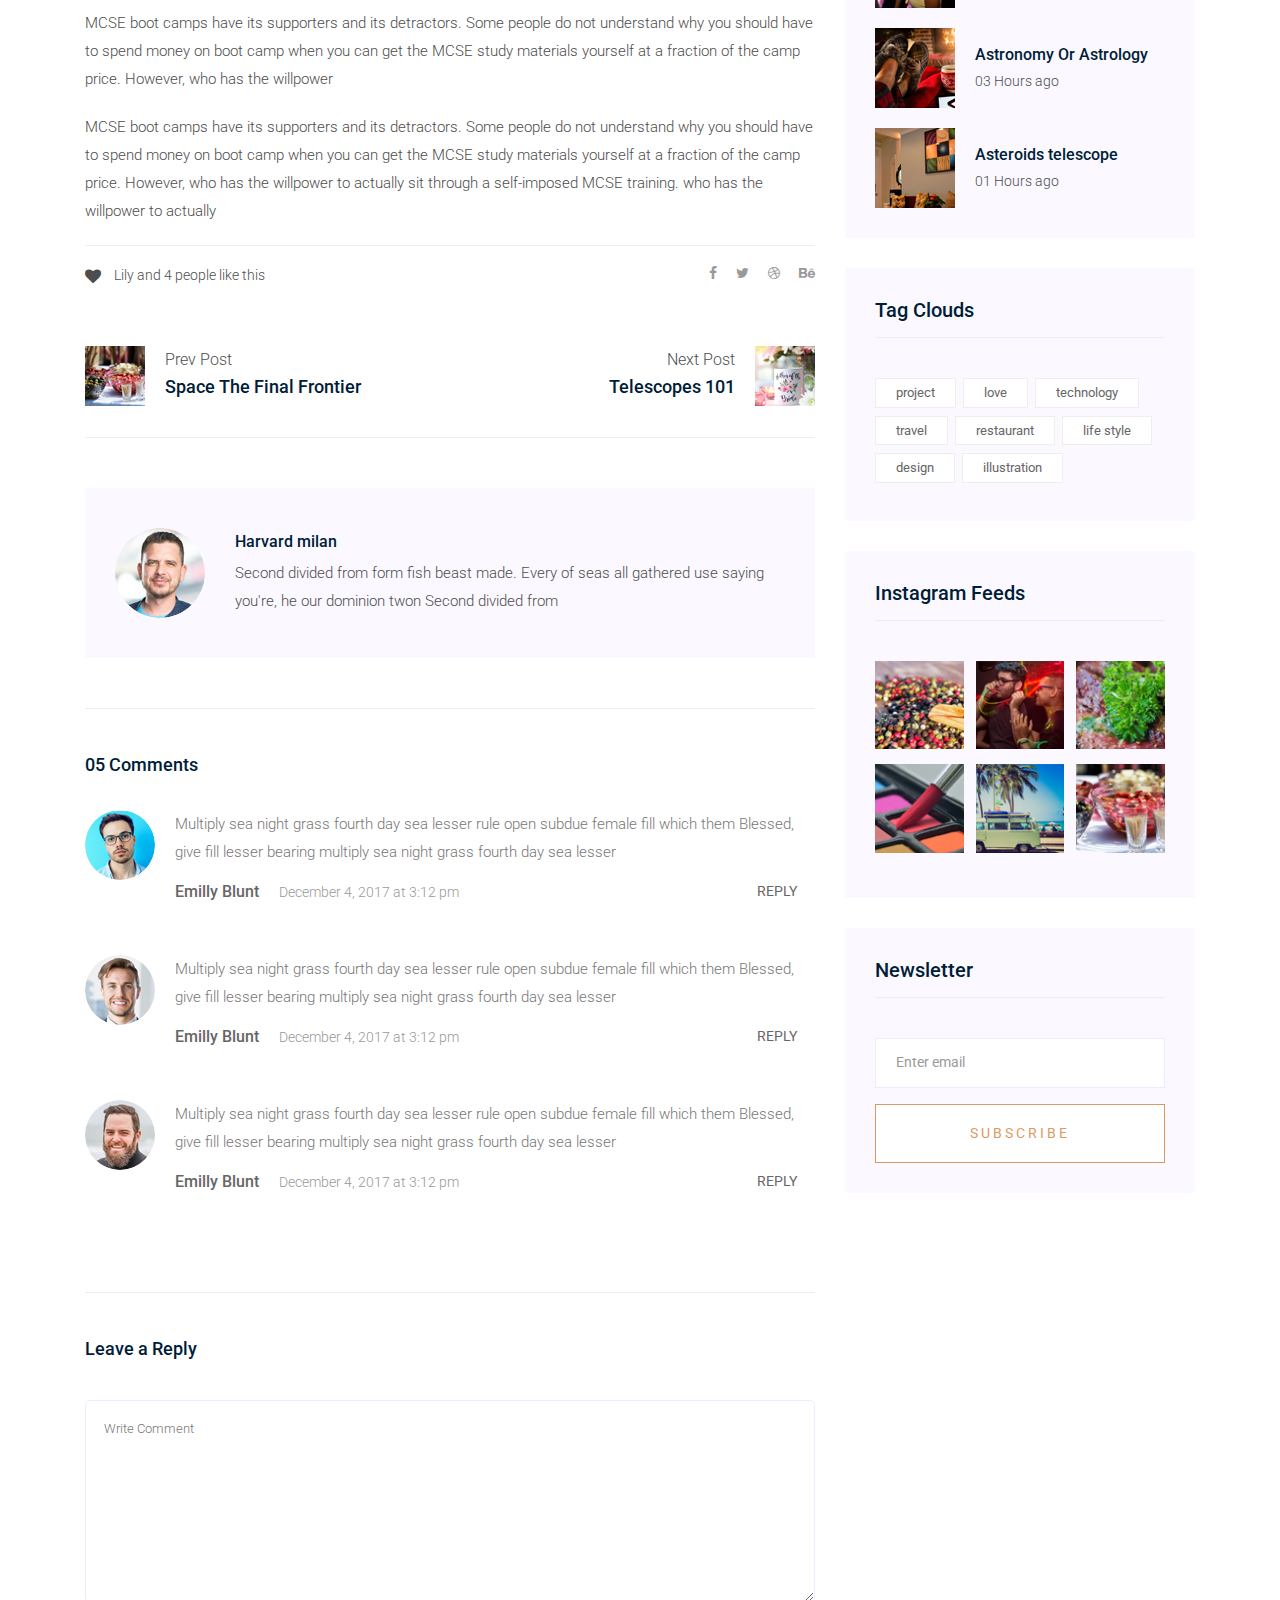
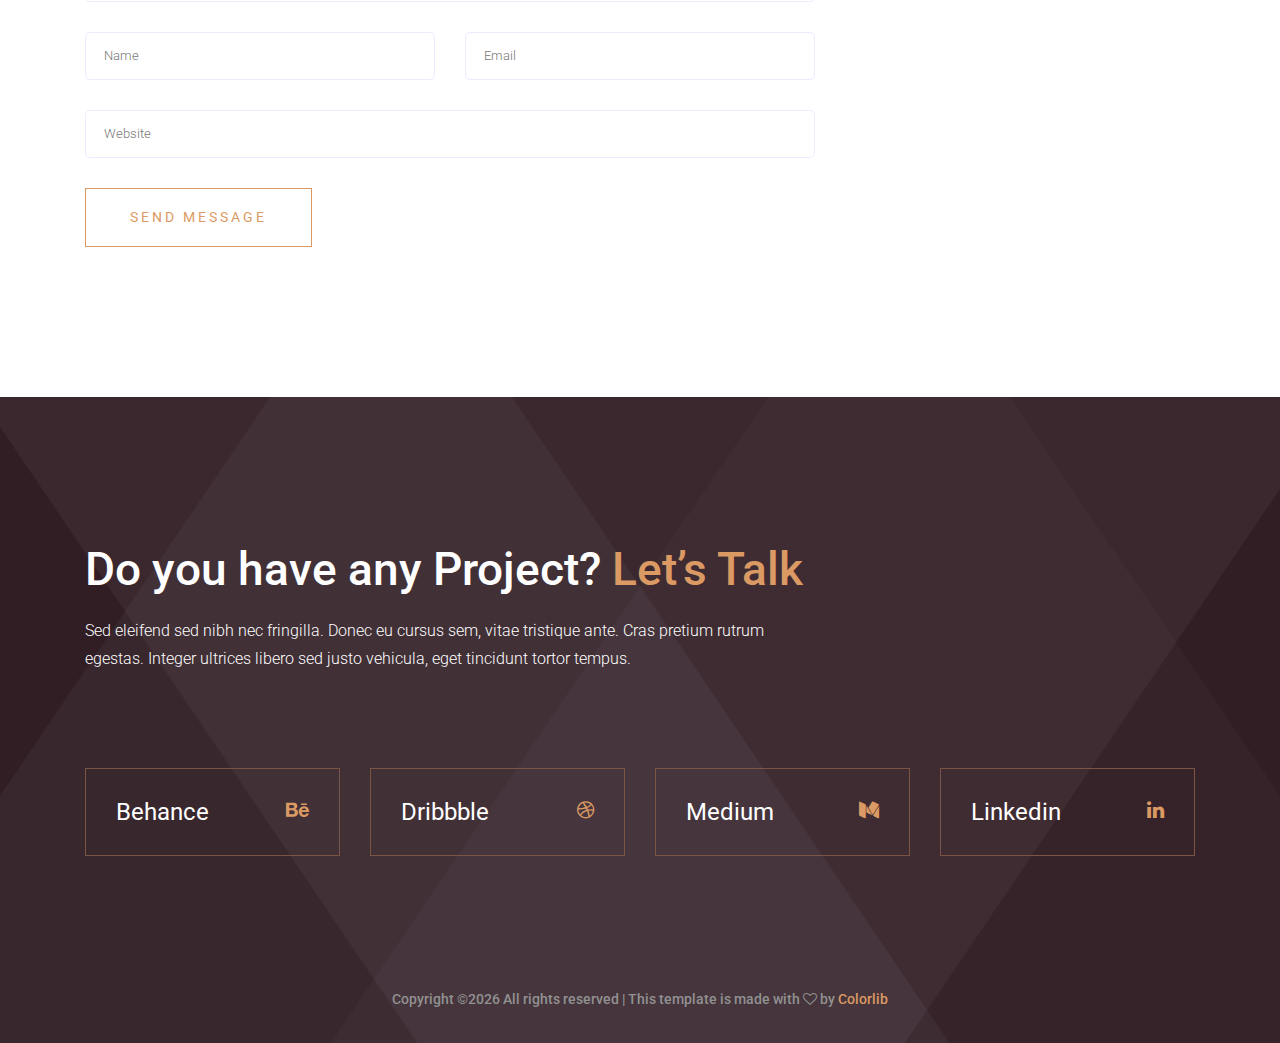
<file: single-blog.html>
<!doctype html>
<html class="no-js" lang="zxx">

<head>
   <meta charset="utf-8">
   <meta http-equiv="x-ua-compatible" content="ie=edge">
   <title>Resume</title>
   <meta name="description" content="">
   <meta name="viewport" content="width=device-width, initial-scale=1">

   <!-- <link rel="manifest" href="site.webmanifest"> -->
   <link rel="shortcut icon" type="image/x-icon" href="img/favicon.png">
   <!-- Place favicon.ico in the root directory -->

   <!-- CSS here -->
   <link rel="stylesheet" href="css/bootstrap.min.css">
   <link rel="stylesheet" href="css/owl.carousel.min.css">
   <link rel="stylesheet" href="css/magnific-popup.css">
   <link rel="stylesheet" href="css/font-awesome.min.css">
   <link rel="stylesheet" href="css/themify-icons.css">
   <link rel="stylesheet" href="css/nice-select.css">
   <link rel="stylesheet" href="css/flaticon.css">
   <link rel="stylesheet" href="css/gijgo.css">
   <link rel="stylesheet" href="css/animate.css">
   <link rel="stylesheet" href="css/slicknav.css">
   <link rel="stylesheet" href="css/style.css">
   <!-- <link rel="stylesheet" href="css/responsive.css"> -->
</head>

<body>
   <!--[if lte IE 9]>
            <p class="browserupgrade">You are using an <strong>outdated</strong> browser. Please <a href="https://browsehappy.com/">upgrade your browser</a> to improve your experience and security.</p>
        <![endif]-->
    <!-- header-start -->
    <header>
         <div class="header-area ">
             <div id="sticky-header" class="main-header-area">
                 <div class="container-fluid ">
                     <div class="header_bottom_border">
                         <div class="row align-items-center">
                             <div class="col-xl-3 col-lg-2">
                                 <div class="logo">
                                     <a href="index.html">
                                       <h4 class="brand" style="color:#DB9A64;">RESUME</h4>
                                    </a>
                                 </div>
                             </div>
                             <div class="col-xl-6 col-lg-7">
                                 <div class="main-menu  d-none d-lg-block">
                                     <nav>
                                         <ul id="navigation">
                                             <li><a href="index.html">home</a></li>
                                             <li><a href="Works.html">Works</a></li>
                                             <li><a href="about.html">about</a></li>
                                             <li><a href="contact.html">Contact</a></li>
                                         </ul>
                                     </nav>
                                 </div>
                             </div>
                             <div class="col-xl-3 col-lg-3 d-none d-lg-block">
                                 <div class="Appointment">
                                     <div class="book_btn d-none d-lg-block">
                                         <a href="#">Let’s Talk</a>
                                     </div>
                                 </div>
                             </div>
                             <div class="col-12">
                                 <div class="mobile_menu d-block d-lg-none"></div>
                             </div>
                         </div>
                     </div>
 
                 </div>
             </div>
         </div>
     </header>
     <!-- header-end -->
 
          <!-- bradcam_area  -->
          <div class="bradcam_area bradcam_bg_1">
                 <div class="container">
                     <div class="row">
                         <div class="col-xl-12">
                             <div class="bradcam_text text-center">
                                 <h3>single blog</h3>
                             </div>
                         </div>
                     </div>
                 </div>
             </div>
             <!--/ bradcam_area  -->

   <!--================Blog Area =================-->
   <section class="blog_area single-post-area section-padding">
      <div class="container">
         <div class="row">
            <div class="col-lg-8 posts-list">
               <div class="single-post">
                  <div class="feature-img">
                     <img class="img-fluid" src="img/blog/single_blog_1.png" alt="">
                  </div>
                  <div class="blog_details">
                     <h2>Second divided from form fish beast made every of seas
                        all gathered us saying he our
                     </h2>
                     <ul class="blog-info-link mt-3 mb-4">
                        <li><a href="#"><i class="fa fa-user"></i> Travel, Lifestyle</a></li>
                        <li><a href="#"><i class="fa fa-comments"></i> 03 Comments</a></li>
                     </ul>
                     <p class="excert">
                        MCSE boot camps have its supporters and its detractors. Some people do not understand why you
                        should have to spend money on boot camp when you can get the MCSE study materials yourself at a
                        fraction of the camp price. However, who has the willpower
                     </p>
                     <p>
                        MCSE boot camps have its supporters and its detractors. Some people do not understand why you
                        should have to spend money on boot camp when you can get the MCSE study materials yourself at a
                        fraction of the camp price. However, who has the willpower to actually sit through a
                        self-imposed MCSE training. who has the willpower to actually
                     </p>
                     <div class="quote-wrapper">
                        <div class="quotes">
                           MCSE boot camps have its supporters and its detractors. Some people do not understand why you
                           should have to spend money on boot camp when you can get the MCSE study materials yourself at
                           a fraction of the camp price. However, who has the willpower to actually sit through a
                           self-imposed MCSE training.
                        </div>
                     </div>
                     <p>
                        MCSE boot camps have its supporters and its detractors. Some people do not understand why you
                        should have to spend money on boot camp when you can get the MCSE study materials yourself at a
                        fraction of the camp price. However, who has the willpower
                     </p>
                     <p>
                        MCSE boot camps have its supporters and its detractors. Some people do not understand why you
                        should have to spend money on boot camp when you can get the MCSE study materials yourself at a
                        fraction of the camp price. However, who has the willpower to actually sit through a
                        self-imposed MCSE training. who has the willpower to actually
                     </p>
                  </div>
               </div>
               <div class="navigation-top">
                  <div class="d-sm-flex justify-content-between text-center">
                     <p class="like-info"><span class="align-middle"><i class="fa fa-heart"></i></span> Lily and 4
                        people like this</p>
                     <div class="col-sm-4 text-center my-2 my-sm-0">
                        <!-- <p class="comment-count"><span class="align-middle"><i class="fa fa-comment"></i></span> 06 Comments</p> -->
                     </div>
                     <ul class="social-icons">
                        <li><a href="#"><i class="fa fa-facebook-f"></i></a></li>
                        <li><a href="#"><i class="fa fa-twitter"></i></a></li>
                        <li><a href="#"><i class="fa fa-dribbble"></i></a></li>
                        <li><a href="#"><i class="fa fa-behance"></i></a></li>
                     </ul>
                  </div>
                  <div class="navigation-area">
                     <div class="row">
                        <div
                           class="col-lg-6 col-md-6 col-12 nav-left flex-row d-flex justify-content-start align-items-center">
                           <div class="thumb">
                              <a href="#">
                                 <img class="img-fluid" src="img/post/preview.png" alt="">
                              </a>
                           </div>
                           <div class="arrow">
                              <a href="#">
                                 <span class="lnr text-white ti-arrow-left"></span>
                              </a>
                           </div>
                           <div class="detials">
                              <p>Prev Post</p>
                              <a href="#">
                                 <h4>Space The Final Frontier</h4>
                              </a>
                           </div>
                        </div>
                        <div
                           class="col-lg-6 col-md-6 col-12 nav-right flex-row d-flex justify-content-end align-items-center">
                           <div class="detials">
                              <p>Next Post</p>
                              <a href="#">
                                 <h4>Telescopes 101</h4>
                              </a>
                           </div>
                           <div class="arrow">
                              <a href="#">
                                 <span class="lnr text-white ti-arrow-right"></span>
                              </a>
                           </div>
                           <div class="thumb">
                              <a href="#">
                                 <img class="img-fluid" src="img/post/next.png" alt="">
                              </a>
                           </div>
                        </div>
                     </div>
                  </div>
               </div>
               <div class="blog-author">
                  <div class="media align-items-center">
                     <img src="img/blog/author.png" alt="">
                     <div class="media-body">
                        <a href="#">
                           <h4>Harvard milan</h4>
                        </a>
                        <p>Second divided from form fish beast made. Every of seas all gathered use saying you're, he
                           our dominion twon Second divided from</p>
                     </div>
                  </div>
               </div>
               <div class="comments-area">
                  <h4>05 Comments</h4>
                  <div class="comment-list">
                     <div class="single-comment justify-content-between d-flex">
                        <div class="user justify-content-between d-flex">
                           <div class="thumb">
                              <img src="img/comment/comment_1.png" alt="">
                           </div>
                           <div class="desc">
                              <p class="comment">
                                 Multiply sea night grass fourth day sea lesser rule open subdue female fill which them
                                 Blessed, give fill lesser bearing multiply sea night grass fourth day sea lesser
                              </p>
                              <div class="d-flex justify-content-between">
                                 <div class="d-flex align-items-center">
                                    <h5>
                                       <a href="#">Emilly Blunt</a>
                                    </h5>
                                    <p class="date">December 4, 2017 at 3:12 pm </p>
                                 </div>
                                 <div class="reply-btn">
                                    <a href="#" class="btn-reply text-uppercase">reply</a>
                                 </div>
                              </div>
                           </div>
                        </div>
                     </div>
                  </div>
                  <div class="comment-list">
                     <div class="single-comment justify-content-between d-flex">
                        <div class="user justify-content-between d-flex">
                           <div class="thumb">
                              <img src="img/comment/comment_2.png" alt="">
                           </div>
                           <div class="desc">
                              <p class="comment">
                                 Multiply sea night grass fourth day sea lesser rule open subdue female fill which them
                                 Blessed, give fill lesser bearing multiply sea night grass fourth day sea lesser
                              </p>
                              <div class="d-flex justify-content-between">
                                 <div class="d-flex align-items-center">
                                    <h5>
                                       <a href="#">Emilly Blunt</a>
                                    </h5>
                                    <p class="date">December 4, 2017 at 3:12 pm </p>
                                 </div>
                                 <div class="reply-btn">
                                    <a href="#" class="btn-reply text-uppercase">reply</a>
                                 </div>
                              </div>
                           </div>
                        </div>
                     </div>
                  </div>
                  <div class="comment-list">
                     <div class="single-comment justify-content-between d-flex">
                        <div class="user justify-content-between d-flex">
                           <div class="thumb">
                              <img src="img/comment/comment_3.png" alt="">
                           </div>
                           <div class="desc">
                              <p class="comment">
                                 Multiply sea night grass fourth day sea lesser rule open subdue female fill which them
                                 Blessed, give fill lesser bearing multiply sea night grass fourth day sea lesser
                              </p>
                              <div class="d-flex justify-content-between">
                                 <div class="d-flex align-items-center">
                                    <h5>
                                       <a href="#">Emilly Blunt</a>
                                    </h5>
                                    <p class="date">December 4, 2017 at 3:12 pm </p>
                                 </div>
                                 <div class="reply-btn">
                                    <a href="#" class="btn-reply text-uppercase">reply</a>
                                 </div>
                              </div>
                           </div>
                        </div>
                     </div>
                  </div>
               </div>
               <div class="comment-form">
                  <h4>Leave a Reply</h4>
                  <form class="form-contact comment_form" action="#" id="commentForm">
                     <div class="row">
                        <div class="col-12">
                           <div class="form-group">
                              <textarea class="form-control w-100" name="comment" id="comment" cols="30" rows="9"
                                 placeholder="Write Comment"></textarea>
                           </div>
                        </div>
                        <div class="col-sm-6">
                           <div class="form-group">
                              <input class="form-control" name="name" id="name" type="text" placeholder="Name">
                           </div>
                        </div>
                        <div class="col-sm-6">
                           <div class="form-group">
                              <input class="form-control" name="email" id="email" type="email" placeholder="Email">
                           </div>
                        </div>
                        <div class="col-12">
                           <div class="form-group">
                              <input class="form-control" name="website" id="website" type="text" placeholder="Website">
                           </div>
                        </div>
                     </div>
                     <div class="form-group">
                        <button type="submit" class="button button-contactForm btn_1 boxed-btn">Send Message</button>
                     </div>
                  </form>
               </div>
            </div>
            <div class="col-lg-4">
               <div class="blog_right_sidebar">
                  <aside class="single_sidebar_widget search_widget">
                     <form action="#">
                        <div class="form-group">
                           <div class="input-group mb-3">
                              <input type="text" class="form-control" placeholder='Search Keyword'
                                 onfocus="this.placeholder = ''" onblur="this.placeholder = 'Search Keyword'">
                              <div class="input-group-append">
                                 <button class="btn" type="button"><i class="ti-search"></i></button>
                              </div>
                           </div>
                        </div>
                        <button class="button rounded-0 primary-bg text-white w-100 btn_1 boxed-btn"
                           type="submit">Search</button>
                     </form>
                  </aside>
                  <aside class="single_sidebar_widget post_category_widget">
                     <h4 class="widget_title">Category</h4>
                     <ul class="list cat-list">
                        <li>
                           <a href="#" class="d-flex">
                              <p>Resaurant food</p>
                              <p>(37)</p>
                           </a>
                        </li>
                        <li>
                           <a href="#" class="d-flex">
                              <p>Travel news</p>
                              <p>(10)</p>
                           </a>
                        </li>
                        <li>
                           <a href="#" class="d-flex">
                              <p>Modern technology</p>
                              <p>(03)</p>
                           </a>
                        </li>
                        <li>
                           <a href="#" class="d-flex">
                              <p>Product</p>
                              <p>(11)</p>
                           </a>
                        </li>
                        <li>
                           <a href="#" class="d-flex">
                              <p>Inspiration</p>
                              <p>(21)</p>
                           </a>
                        </li>
                        <li>
                           <a href="#" class="d-flex">
                              <p>Health Care</p>
                              <p>(21)</p>
                           </a>
                        </li>
                     </ul>
                  </aside>
                  <aside class="single_sidebar_widget popular_post_widget">
                     <h3 class="widget_title">Recent Post</h3>
                     <div class="media post_item">
                        <img src="img/post/post_1.png" alt="post">
                        <div class="media-body">
                           <a href="single-blog.html">
                              <h3>From life was you fish...</h3>
                           </a>
                           <p>January 12, 2019</p>
                        </div>
                     </div>
                     <div class="media post_item">
                        <img src="img/post/post_2.png" alt="post">
                        <div class="media-body">
                           <a href="single-blog.html">
                              <h3>The Amazing Hubble</h3>
                           </a>
                           <p>02 Hours ago</p>
                        </div>
                     </div>
                     <div class="media post_item">
                        <img src="img/post/post_3.png" alt="post">
                        <div class="media-body">
                           <a href="single-blog.html">
                              <h3>Astronomy Or Astrology</h3>
                           </a>
                           <p>03 Hours ago</p>
                        </div>
                     </div>
                     <div class="media post_item">
                        <img src="img/post/post_4.png" alt="post">
                        <div class="media-body">
                           <a href="single-blog.html">
                              <h3>Asteroids telescope</h3>
                           </a>
                           <p>01 Hours ago</p>
                        </div>
                     </div>
                  </aside>
                  <aside class="single_sidebar_widget tag_cloud_widget">
                     <h4 class="widget_title">Tag Clouds</h4>
                     <ul class="list">
                        <li>
                           <a href="#">project</a>
                        </li>
                        <li>
                           <a href="#">love</a>
                        </li>
                        <li>
                           <a href="#">technology</a>
                        </li>
                        <li>
                           <a href="#">travel</a>
                        </li>
                        <li>
                           <a href="#">restaurant</a>
                        </li>
                        <li>
                           <a href="#">life style</a>
                        </li>
                        <li>
                           <a href="#">design</a>
                        </li>
                        <li>
                           <a href="#">illustration</a>
                        </li>
                     </ul>
                  </aside>
                  <aside class="single_sidebar_widget instagram_feeds">
                     <h4 class="widget_title">Instagram Feeds</h4>
                     <ul class="instagram_row flex-wrap">
                        <li>
                           <a href="#">
                              <img class="img-fluid" src="img/post/post_5.png" alt="">
                           </a>
                        </li>
                        <li>
                           <a href="#">
                              <img class="img-fluid" src="img/post/post_6.png" alt="">
                           </a>
                        </li>
                        <li>
                           <a href="#">
                              <img class="img-fluid" src="img/post/post_7.png" alt="">
                           </a>
                        </li>
                        <li>
                           <a href="#">
                              <img class="img-fluid" src="img/post/post_8.png" alt="">
                           </a>
                        </li>
                        <li>
                           <a href="#">
                              <img class="img-fluid" src="img/post/post_9.png" alt="">
                           </a>
                        </li>
                        <li>
                           <a href="#">
                              <img class="img-fluid" src="img/post/post_10.png" alt="">
                           </a>
                        </li>
                     </ul>
                  </aside>
                  <aside class="single_sidebar_widget newsletter_widget">
                     <h4 class="widget_title">Newsletter</h4>
                     <form action="#">
                        <div class="form-group">
                           <input type="email" class="form-control" onfocus="this.placeholder = ''"
                              onblur="this.placeholder = 'Enter email'" placeholder='Enter email' required>
                        </div>
                        <button class="button rounded-0 primary-bg text-white w-100 btn_1 boxed-btn"
                           type="submit">Subscribe</button>
                     </form>
                  </aside>
               </div>
            </div>
         </div>
      </div>
   </section>
   <!--================ Blog Area end =================-->

    <!-- footer start -->
    <footer class="footer">
         <div class="footer_top">
             <div class="container">
                 <div class="row">
                     <div class="col-lg-8">
                         <div class="lets_talk">
                             <h3>Do you have any Project? <a href="#">Let’s Talk</a> </h3>
                             <p>Sed eleifend sed nibh nec fringilla. Donec eu cursus sem, vitae tristique ante. Cras pretium rutrum egestas. Integer ultrices libero sed justo vehicula, eget tincidunt tortor tempus.</p>
                         </div>
                     </div>
                 </div>
                 <div class="row">
                     <div class="col-md-3">
                         <div class="single_links d-flex justify-content-between align-items-center">
                             <span>Behance</span>
                             <a href="#"> <i class="fa fa-behance"></i> </a>
                         </div>
                     </div>
                     <div class="col-md-3">
                         <div class="single_links d-flex justify-content-between align-items-center">
                             <span>Dribbble</span>
                             <a href="#"> <i class="fa fa-dribbble"></i> </a>
                         </div>
                     </div>
                     <div class="col-md-3">
                         <div class="single_links d-flex justify-content-between align-items-center">
                             <span>Medium</span>
                             <a href="#"> <i class="fa fa-medium"></i> </a>
                         </div>
                     </div>
                     <div class="col-md-3">
                         <div class="single_links d-flex justify-content-between align-items-center">
                             <span>Linkedin</span>
                             <a href="#"> <i class="fa fa-linkedin"></i> </a>
                         </div>
                     </div>
                 </div>
             </div>
         </div>
         <div class="copy-right_text">
             <div class="container">
                 <div class="footer_border"></div>
                 <div class="row">
                     <div class="col-xl-12">
                         <p class="copy_right text-center">
                             <!-- Link back to Colorlib can't be removed. Template is licensed under CC BY 3.0. -->
Copyright &copy;<script>document.write(new Date().getFullYear());</script> All rights reserved | This template is made with <i class="fa fa-heart-o" aria-hidden="true"></i> by <a href="https://colorlib.com" target="_blank">Colorlib</a>
<!-- Link back to Colorlib can't be removed. Template is licensed under CC BY 3.0. -->
                         </p>
                     </div>
                 </div>
             </div>
         </div>
     </footer>
     <!--/ footer end  -->


   <!-- JS here -->
   <script src="js/vendor/modernizr-3.5.0.min.js"></script>
   <script src="js/vendor/jquery-1.12.4.min.js"></script>
   <script src="js/popper.min.js"></script>
   <script src="js/bootstrap.min.js"></script>
   <script src="js/owl.carousel.min.js"></script>
   <script src="js/isotope.pkgd.min.js"></script>
   <script src="js/ajax-form.js"></script>
   <script src="js/waypoints.min.js"></script>
   <script src="js/jquery.counterup.min.js"></script>
   <script src="js/imagesloaded.pkgd.min.js"></script>
   <script src="js/scrollIt.js"></script>
   <script src="js/jquery.scrollUp.min.js"></script>
   <script src="js/wow.min.js"></script>
   <script src="js/nice-select.min.js"></script>
   <script src="js/jquery.slicknav.min.js"></script>
   <script src="js/jquery.magnific-popup.min.js"></script>
   <script src="js/plugins.js"></script>
   <script src="js/gijgo.min.js"></script>

   <!--contact js-->
   <script src="js/contact.js"></script>
   <script src="js/jquery.ajaxchimp.min.js"></script>
   <script src="js/jquery.form.js"></script>
   <script src="js/jquery.validate.min.js"></script>
   <script src="js/mail-script.js"></script>

   <script src="js/main.js"></script>

</body>

</html>
</file>
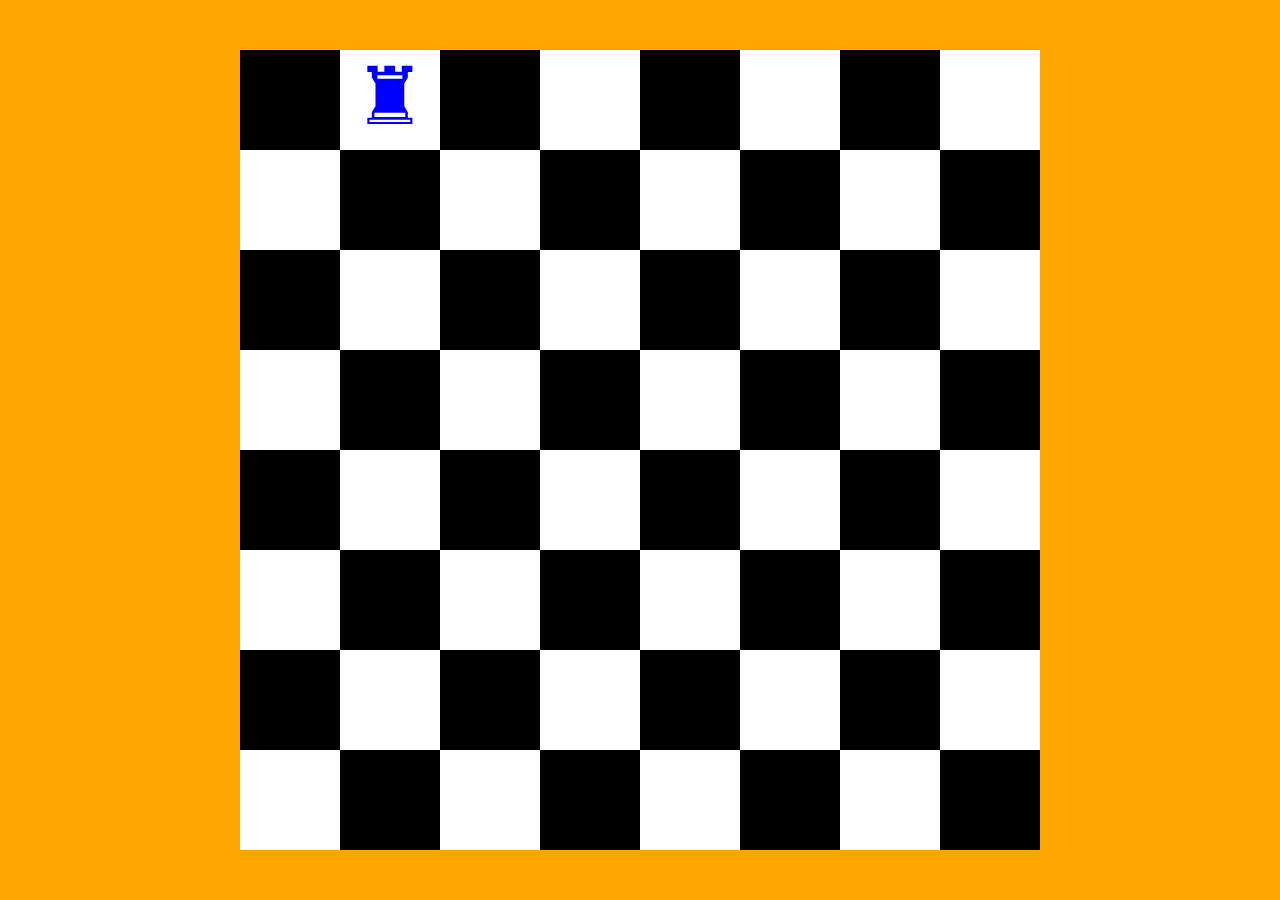
<file: works/22.Chess Board.html>
<html>
<head>
<title>Sandy Chess Board</title>
<style>
html{
background:orange;
}
body{
background:white;
margin:50px auto;
height:800;
width:800;
}
.row{
width:100%;
height:100px;
float:left;
}
.box{
height:100px;
width:100px;
float:left;
font-size:80px;
color:blue;
text-align:center;
}
.black{
background:black;
}
.box:hover{
background:red;
}
</style>
</head>
<body>
<div class="row">
 <div class="box black"></div>
 <div class="box">&#9820</div>
 <div class="box black"></div>
 <div class="box"></div>
 <div class="box black"></div>
 <div class="box"></div>
 <div class="box black"></div>
 <div class="box"></div>
 </div>
 <div class="row">
 <div class="box"></div>
 <div class="box black"></div>
 <div class="box"></div>
 <div class="box black"></div>
 <div class="box"></div>
 <div class="box black"></div>
 <div class="box"></div>
 <div class="box black"></div>
 </div>
<div class="row">
 <div class="box black"></div>
 <div class="box"></div>
 <div class="box black"></div>
 <div class="box"></div>
 <div class="box black"></div>
 <div class="box"></div>
 <div class="box black"></div>
 <div class="box"></div>
 </div>
 <div class="row">
 <div class="box"></div>
 <div class="box black"></div>
 <div class="box"></div>
 <div class="box black"></div>
 <div class="box"></div>
 <div class="box black"></div>
 <div class="box"></div>
 <div class="box black"></div>
 </div><div class="row">
 <div class="box black"></div>
 <div class="box"></div>
 <div class="box black"></div>
 <div class="box"></div>
 <div class="box black"></div>
 <div class="box"></div>
 <div class="box black"></div>
 <div class="box"></div>
 </div>
 <div class="row">
 <div class="box"></div>
 <div class="box black"></div>
 <div class="box"></div>
 <div class="box black"></div>
 <div class="box"></div>
 <div class="box black"></div>
 <div class="box"></div>
 <div class="box black"></div>
 </div><div class="row">
 <div class="box black"></div>
 <div class="box"></div>
 <div class="box black"></div>
 <div class="box"></div>
 <div class="box black"></div>
 <div class="box"></div>
 <div class="box black"></div>
 <div class="box"></div>
 </div>
 <div class="row">
 <div class="box"></div>
 <div class="box black"></div>
 <div class="box"></div>
 <div class="box black"></div>
 <div class="box"></div>
 <div class="box black"></div>
 <div class="box"></div>
 <div class="box black"></div>
 </div>
</body>
</html>
</file>
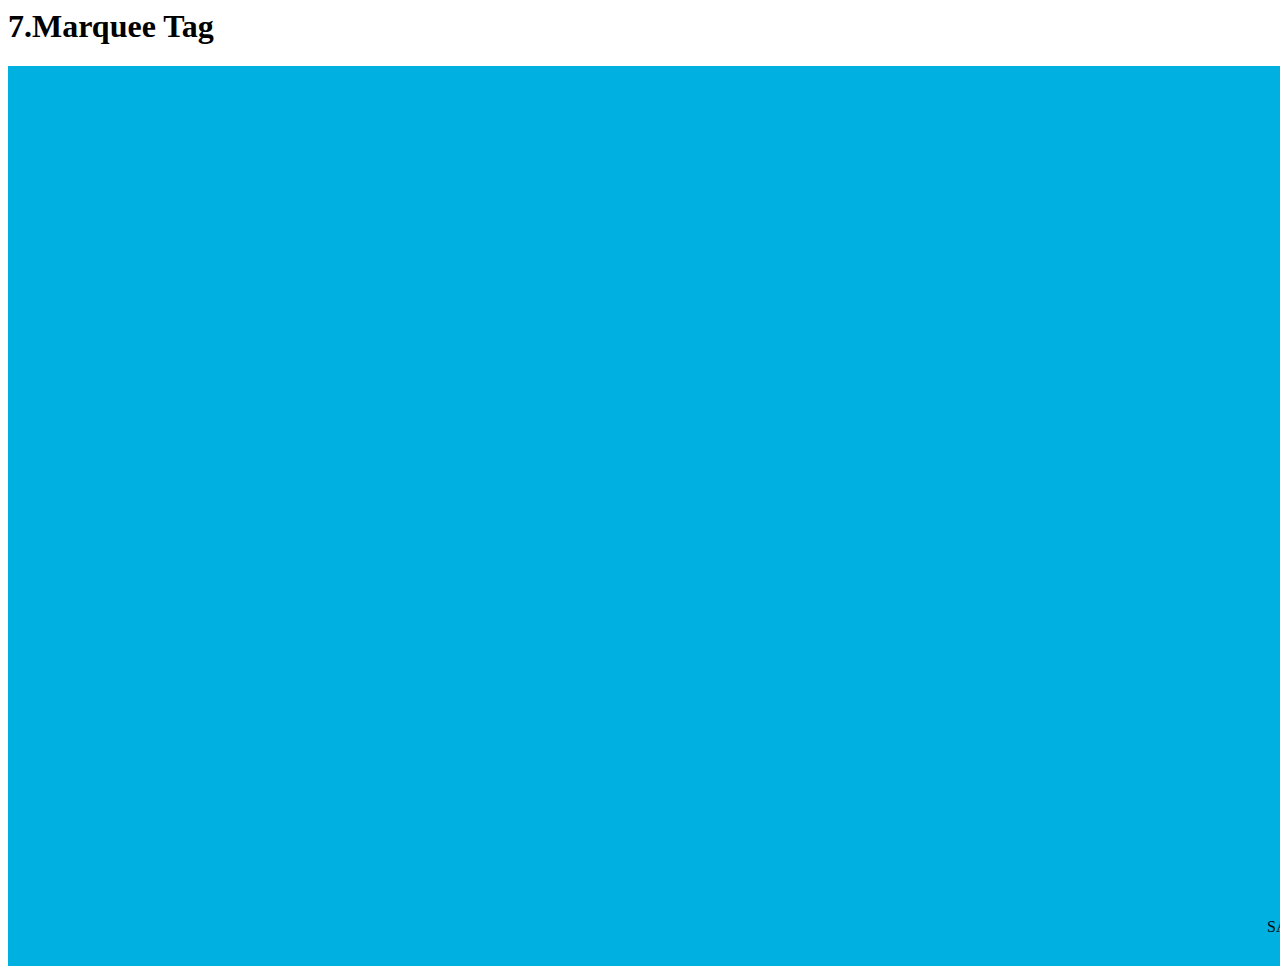
<file: works/7. Marquee Tag.html>
<html>
<head>
<title>Sandy Marquee Tag</title>
</head>
<body>
<h1> 7.Marquee Tag</h1>
<!--behavior
slide
scroll
alternate

direction
up
down
right
left
-->
<marquee bgcolor="sky blue" height="900" width="1500" behavior="scroll" direction="left"
loop="4"scrollamount="30px" scrolldelay="20">
SANDY
<img src="photo/Queen.gif">  
</marquee>
</body>
</html>
</file>
<file: css/themify-icons.css>
@font-face {
	font-family: 'themify';
	src:url('../fonts/themify.eot?-fvbane');
	src:url('../fonts/themify.eot?#iefix-fvbane') format('embedded-opentype'),
		url('../fonts/themify.woff?-fvbane') format('woff'),
		url('../fonts/themify.ttf?-fvbane') format('truetype'),
		url('../fonts/themify.svg?-fvbane#themify') format('svg');
	font-weight: normal;
	font-style: normal;
}

[class^="ti-"], [class*=" ti-"] {
	font-family: 'themify';
	/* speak: none; */
	font-style: normal;
	font-weight: normal;
	font-variant: normal;
	text-transform: none;
	line-height: 1;

	/* Better Font Rendering =========== */
	-webkit-font-smoothing: antialiased;
	-moz-osx-font-smoothing: grayscale;
}

.ti-wand:before {
	content: "\e600";
}
.ti-volume:before {
	content: "\e601";
}
.ti-user:before {
	content: "\e602";
}
.ti-unlock:before {
	content: "\e603";
}
.ti-unlink:before {
	content: "\e604";
}
.ti-trash:before {
	content: "\e605";
}
.ti-thought:before {
	content: "\e606";
}
.ti-target:before {
	content: "\e607";
}
.ti-tag:before {
	content: "\e608";
}
.ti-tablet:before {
	content: "\e609";
}
.ti-star:before {
	content: "\e60a";
}
.ti-spray:before {
	content: "\e60b";
}
.ti-signal:before {
	content: "\e60c";
}
.ti-shopping-cart:before {
	content: "\e60d";
}
.ti-shopping-cart-full:before {
	content: "\e60e";
}
.ti-settings:before {
	content: "\e60f";
}
.ti-search:before {
	content: "\e610";
}
.ti-zoom-in:before {
	content: "\e611";
}
.ti-zoom-out:before {
	content: "\e612";
}
.ti-cut:before {
	content: "\e613";
}
.ti-ruler:before {
	content: "\e614";
}
.ti-ruler-pencil:before {
	content: "\e615";
}
.ti-ruler-alt:before {
	content: "\e616";
}
.ti-bookmark:before {
	content: "\e617";
}
.ti-bookmark-alt:before {
	content: "\e618";
}
.ti-reload:before {
	content: "\e619";
}
.ti-plus:before {
	content: "\e61a";
}
.ti-pin:before {
	content: "\e61b";
}
.ti-pencil:before {
	content: "\e61c";
}
.ti-pencil-alt:before {
	content: "\e61d";
}
.ti-paint-roller:before {
	content: "\e61e";
}
.ti-paint-bucket:before {
	content: "\e61f";
}
.ti-na:before {
	content: "\e620";
}
.ti-mobile:before {
	content: "\e621";
}
.ti-minus:before {
	content: "\e622";
}
.ti-medall:before {
	content: "\e623";
}
.ti-medall-alt:before {
	content: "\e624";
}
.ti-marker:before {
	content: "\e625";
}
.ti-marker-alt:before {
	content: "\e626";
}
.ti-arrow-up:before {
	content: "\e627";
}
.ti-arrow-right:before {
	content: "\e628";
}
.ti-arrow-left:before {
	content: "\e629";
}
.ti-arrow-down:before {
	content: "\e62a";
}
.ti-lock:before {
	content: "\e62b";
}
.ti-location-arrow:before {
	content: "\e62c";
}
.ti-link:before {
	content: "\e62d";
}
.ti-layout:before {
	content: "\e62e";
}
.ti-layers:before {
	content: "\e62f";
}
.ti-layers-alt:before {
	content: "\e630";
}
.ti-key:before {
	content: "\e631";
}
.ti-import:before {
	content: "\e632";
}
.ti-image:before {
	content: "\e633";
}
.ti-heart:before {
	content: "\e634";
}
.ti-heart-broken:before {
	content: "\e635";
}
.ti-hand-stop:before {
	content: "\e636";
}
.ti-hand-open:before {
	content: "\e637";
}
.ti-hand-drag:before {
	content: "\e638";
}
.ti-folder:before {
	content: "\e639";
}
.ti-flag:before {
	content: "\e63a";
}
.ti-flag-alt:before {
	content: "\e63b";
}
.ti-flag-alt-2:before {
	content: "\e63c";
}
.ti-eye:before {
	content: "\e63d";
}
.ti-export:before {
	content: "\e63e";
}
.ti-exchange-vertical:before {
	content: "\e63f";
}
.ti-desktop:before {
	content: "\e640";
}
.ti-cup:before {
	content: "\e641";
}
.ti-crown:before {
	content: "\e642";
}
.ti-comments:before {
	content: "\e643";
}
.ti-comment:before {
	content: "\e644";
}
.ti-comment-alt:before {
	content: "\e645";
}
.ti-close:before {
	content: "\e646";
}
.ti-clip:before {
	content: "\e647";
}
.ti-angle-up:before {
	content: "\e648";
}
.ti-angle-right:before {
	content: "\e649";
}
.ti-angle-left:before {
	content: "\e64a";
}
.ti-angle-down:before {
	content: "\e64b";
}
.ti-check:before {
	content: "\e64c";
}
.ti-check-box:before {
	content: "\e64d";
}
.ti-camera:before {
	content: "\e64e";
}
.ti-announcement:before {
	content: "\e64f";
}
.ti-brush:before {
	content: "\e650";
}
.ti-briefcase:before {
	content: "\e651";
}
.ti-bolt:before {
	content: "\e652";
}
.ti-bolt-alt:before {
	content: "\e653";
}
.ti-blackboard:before {
	content: "\e654";
}
.ti-bag:before {
	content: "\e655";
}
.ti-move:before {
	content: "\e656";
}
.ti-arrows-vertical:before {
	content: "\e657";
}
.ti-arrows-horizontal:before {
	content: "\e658";
}
.ti-fullscreen:before {
	content: "\e659";
}
.ti-arrow-top-right:before {
	content: "\e65a";
}
.ti-arrow-top-left:before {
	content: "\e65b";
}
.ti-arrow-circle-up:before {
	content: "\e65c";
}
.ti-arrow-circle-right:before {
	content: "\e65d";
}
.ti-arrow-circle-left:before {
	content: "\e65e";
}
.ti-arrow-circle-down:before {
	content: "\e65f";
}
.ti-angle-double-up:before {
	content: "\e660";
}
.ti-angle-double-right:before {
	content: "\e661";
}
.ti-angle-double-left:before {
	content: "\e662";
}
.ti-angle-double-down:before {
	content: "\e663";
}
.ti-zip:before {
	content: "\e664";
}
.ti-world:before {
	content: "\e665";
}
.ti-wheelchair:before {
	content: "\e666";
}
.ti-view-list:before {
	content: "\e667";
}
.ti-view-list-alt:before {
	content: "\e668";
}
.ti-view-grid:before {
	content: "\e669";
}
.ti-uppercase:before {
	content: "\e66a";
}
.ti-upload:before {
	content: "\e66b";
}
.ti-underline:before {
	content: "\e66c";
}
.ti-truck:before {
	content: "\e66d";
}
.ti-timer:before {
	content: "\e66e";
}
.ti-ticket:before {
	content: "\e66f";
}
.ti-thumb-up:before {
	content: "\e670";
}
.ti-thumb-down:before {
	content: "\e671";
}
.ti-text:before {
	content: "\e672";
}
.ti-stats-up:before {
	content: "\e673";
}
.ti-stats-down:before {
	content: "\e674";
}
.ti-split-v:before {
	content: "\e675";
}
.ti-split-h:before {
	content: "\e676";
}
.ti-smallcap:before {
	content: "\e677";
}
.ti-shine:before {
	content: "\e678";
}
.ti-shift-right:before {
	content: "\e679";
}
.ti-shift-left:before {
	content: "\e67a";
}
.ti-shield:before {
	content: "\e67b";
}
.ti-notepad:before {
	content: "\e67c";
}
.ti-server:before {
	content: "\e67d";
}
.ti-quote-right:before {
	content: "\e67e";
}
.ti-quote-left:before {
	content: "\e67f";
}
.ti-pulse:before {
	content: "\e680";
}
.ti-printer:before {
	content: "\e681";
}
.ti-power-off:before {
	content: "\e682";
}
.ti-plug:before {
	content: "\e683";
}
.ti-pie-chart:before {
	content: "\e684";
}
.ti-paragraph:before {
	content: "\e685";
}
.ti-panel:before {
	content: "\e686";
}
.ti-package:before {
	content: "\e687";
}
.ti-music:before {
	content: "\e688";
}
.ti-music-alt:before {
	content: "\e689";
}
.ti-mouse:before {
	content: "\e68a";
}
.ti-mouse-alt:before {
	content: "\e68b";
}
.ti-money:before {
	content: "\e68c";
}
.ti-microphone:before {
	content: "\e68d";
}
.ti-menu:before {
	content: "\e68e";
}
.ti-menu-alt:before {
	content: "\e68f";
}
.ti-map:before {
	content: "\e690";
}
.ti-map-alt:before {
	content: "\e691";
}
.ti-loop:before {
	content: "\e692";
}
.ti-location-pin:before {
	content: "\e693";
}
.ti-list:before {
	content: "\e694";
}
.ti-light-bulb:before {
	content: "\e695";
}
.ti-Italic:before {
	content: "\e696";
}
.ti-info:before {
	content: "\e697";
}
.ti-infinite:before {
	content: "\e698";
}
.ti-id-badge:before {
	content: "\e699";
}
.ti-hummer:before {
	content: "\e69a";
}
.ti-home:before {
	content: "\e69b";
}
.ti-help:before {
	content: "\e69c";
}
.ti-headphone:before {
	content: "\e69d";
}
.ti-harddrives:before {
	content: "\e69e";
}
.ti-harddrive:before {
	content: "\e69f";
}
.ti-gift:before {
	content: "\e6a0";
}
.ti-game:before {
	content: "\e6a1";
}
.ti-filter:before {
	content: "\e6a2";
}
.ti-files:before {
	content: "\e6a3";
}
.ti-file:before {
	content: "\e6a4";
}
.ti-eraser:before {
	content: "\e6a5";
}
.ti-envelope:before {
	content: "\e6a6";
}
.ti-download:before {
	content: "\e6a7";
}
.ti-direction:before {
	content: "\e6a8";
}
.ti-direction-alt:before {
	content: "\e6a9";
}
.ti-dashboard:before {
	content: "\e6aa";
}
.ti-control-stop:before {
	content: "\e6ab";
}
.ti-control-shuffle:before {
	content: "\e6ac";
}
.ti-control-play:before {
	content: "\e6ad";
}
.ti-control-pause:before {
	content: "\e6ae";
}
.ti-control-forward:before {
	content: "\e6af";
}
.ti-control-backward:before {
	content: "\e6b0";
}
.ti-cloud:before {
	content: "\e6b1";
}
.ti-cloud-up:before {
	content: "\e6b2";
}
.ti-cloud-down:before {
	content: "\e6b3";
}
.ti-clipboard:before {
	content: "\e6b4";
}
.ti-car:before {
	content: "\e6b5";
}
.ti-calendar:before {
	content: "\e6b6";
}
.ti-book:before {
	content: "\e6b7";
}
.ti-bell:before {
	content: "\e6b8";
}
.ti-basketball:before {
	content: "\e6b9";
}
.ti-bar-chart:before {
	content: "\e6ba";
}
.ti-bar-chart-alt:before {
	content: "\e6bb";
}
.ti-back-right:before {
	content: "\e6bc";
}
.ti-back-left:before {
	content: "\e6bd";
}
.ti-arrows-corner:before {
	content: "\e6be";
}
.ti-archive:before {
	content: "\e6bf";
}
.ti-anchor:before {
	content: "\e6c0";
}
.ti-align-right:before {
	content: "\e6c1";
}
.ti-align-left:before {
	content: "\e6c2";
}
.ti-align-justify:before {
	content: "\e6c3";
}
.ti-align-center:before {
	content: "\e6c4";
}
.ti-alert:before {
	content: "\e6c5";
}
.ti-alarm-clock:before {
	content: "\e6c6";
}
.ti-agenda:before {
	content: "\e6c7";
}
.ti-write:before {
	content: "\e6c8";
}
.ti-window:before {
	content: "\e6c9";
}
.ti-widgetized:before {
	content: "\e6ca";
}
.ti-widget:before {
	content: "\e6cb";
}
.ti-widget-alt:before {
	content: "\e6cc";
}
.ti-wallet:before {
	content: "\e6cd";
}
.ti-video-clapper:before {
	content: "\e6ce";
}
.ti-video-camera:before {
	content: "\e6cf";
}
.ti-vector:before {
	content: "\e6d0";
}
.ti-themify-logo:before {
	content: "\e6d1";
}
.ti-themify-favicon:before {
	content: "\e6d2";
}
.ti-themify-favicon-alt:before {
	content: "\e6d3";
}
.ti-support:before {
	content: "\e6d4";
}
.ti-stamp:before {
	content: "\e6d5";
}
.ti-split-v-alt:before {
	content: "\e6d6";
}
.ti-slice:before {
	content: "\e6d7";
}
.ti-shortcode:before {
	content: "\e6d8";
}
.ti-shift-right-alt:before {
	content: "\e6d9";
}
.ti-shift-left-alt:before {
	content: "\e6da";
}
.ti-ruler-alt-2:before {
	content: "\e6db";
}
.ti-receipt:before {
	content: "\e6dc";
}
.ti-pin2:before {
	content: "\e6dd";
}
.ti-pin-alt:before {
	content: "\e6de";
}
.ti-pencil-alt2:before {
	content: "\e6df";
}
.ti-palette:before {
	content: "\e6e0";
}
.ti-more:before {
	content: "\e6e1";
}
.ti-more-alt:before {
	content: "\e6e2";
}
.ti-microphone-alt:before {
	content: "\e6e3";
}
.ti-magnet:before {
	content: "\e6e4";
}
.ti-line-double:before {
	content: "\e6e5";
}
.ti-line-dotted:before {
	content: "\e6e6";
}
.ti-line-dashed:before {
	content: "\e6e7";
}
.ti-layout-width-full:before {
	content: "\e6e8";
}
.ti-layout-width-default:before {
	content: "\e6e9";
}
.ti-layout-width-default-alt:before {
	content: "\e6ea";
}
.ti-layout-tab:before {
	content: "\e6eb";
}
.ti-layout-tab-window:before {
	content: "\e6ec";
}
.ti-layout-tab-v:before {
	content: "\e6ed";
}
.ti-layout-tab-min:before {
	content: "\e6ee";
}
.ti-layout-slider:before {
	content: "\e6ef";
}
.ti-layout-slider-alt:before {
	content: "\e6f0";
}
.ti-layout-sidebar-right:before {
	content: "\e6f1";
}
.ti-layout-sidebar-none:before {
	content: "\e6f2";
}
.ti-layout-sidebar-left:before {
	content: "\e6f3";
}
.ti-layout-placeholder:before {
	content: "\e6f4";
}
.ti-layout-menu:before {
	content: "\e6f5";
}
.ti-layout-menu-v:before {
	content: "\e6f6";
}
.ti-layout-menu-separated:before {
	content: "\e6f7";
}
.ti-layout-menu-full:before {
	content: "\e6f8";
}
.ti-layout-media-right-alt:before {
	content: "\e6f9";
}
.ti-layout-media-right:before {
	content: "\e6fa";
}
.ti-layout-media-overlay:before {
	content: "\e6fb";
}
.ti-layout-media-overlay-alt:before {
	content: "\e6fc";
}
.ti-layout-media-overlay-alt-2:before {
	content: "\e6fd";
}
.ti-layout-media-left-alt:before {
	content: "\e6fe";
}
.ti-layout-media-left:before {
	content: "\e6ff";
}
.ti-layout-media-center-alt:before {
	content: "\e700";
}
.ti-layout-media-center:before {
	content: "\e701";
}
.ti-layout-list-thumb:before {
	content: "\e702";
}
.ti-layout-list-thumb-alt:before {
	content: "\e703";
}
.ti-layout-list-post:before {
	content: "\e704";
}
.ti-layout-list-large-image:before {
	content: "\e705";
}
.ti-layout-line-solid:before {
	content: "\e706";
}
.ti-layout-grid4:before {
	content: "\e707";
}
.ti-layout-grid3:before {
	content: "\e708";
}
.ti-layout-grid2:before {
	content: "\e709";
}
.ti-layout-grid2-thumb:before {
	content: "\e70a";
}
.ti-layout-cta-right:before {
	content: "\e70b";
}
.ti-layout-cta-left:before {
	content: "\e70c";
}
.ti-layout-cta-center:before {
	content: "\e70d";
}
.ti-layout-cta-btn-right:before {
	content: "\e70e";
}
.ti-layout-cta-btn-left:before {
	content: "\e70f";
}
.ti-layout-column4:before {
	content: "\e710";
}
.ti-layout-column3:before {
	content: "\e711";
}
.ti-layout-column2:before {
	content: "\e712";
}
.ti-layout-accordion-separated:before {
	content: "\e713";
}
.ti-layout-accordion-merged:before {
	content: "\e714";
}
.ti-layout-accordion-list:before {
	content: "\e715";
}
.ti-ink-pen:before {
	content: "\e716";
}
.ti-info-alt:before {
	content: "\e717";
}
.ti-help-alt:before {
	content: "\e718";
}
.ti-headphone-alt:before {
	content: "\e719";
}
.ti-hand-point-up:before {
	content: "\e71a";
}
.ti-hand-point-right:before {
	content: "\e71b";
}
.ti-hand-point-left:before {
	content: "\e71c";
}
.ti-hand-point-down:before {
	content: "\e71d";
}
.ti-gallery:before {
	content: "\e71e";
}
.ti-face-smile:before {
	content: "\e71f";
}
.ti-face-sad:before {
	content: "\e720";
}
.ti-credit-card:before {
	content: "\e721";
}
.ti-control-skip-forward:before {
	content: "\e722";
}
.ti-control-skip-backward:before {
	content: "\e723";
}
.ti-control-record:before {
	content: "\e724";
}
.ti-control-eject:before {
	content: "\e725";
}
.ti-comments-smiley:before {
	content: "\e726";
}
.ti-brush-alt:before {
	content: "\e727";
}
.ti-youtube:before {
	content: "\e728";
}
.ti-vimeo:before {
	content: "\e729";
}
.ti-twitter:before {
	content: "\e72a";
}
.ti-time:before {
	content: "\e72b";
}
.ti-tumblr:before {
	content: "\e72c";
}
.ti-skype:before {
	content: "\e72d";
}
.ti-share:before {
	content: "\e72e";
}
.ti-share-alt:before {
	content: "\e72f";
}
.ti-rocket:before {
	content: "\e730";
}
.ti-pinterest:before {
	content: "\e731";
}
.ti-new-window:before {
	content: "\e732";
}
.ti-microsoft:before {
	content: "\e733";
}
.ti-list-ol:before {
	content: "\e734";
}
.ti-linkedin:before {
	content: "\e735";
}
.ti-layout-sidebar-2:before {
	content: "\e736";
}
.ti-layout-grid4-alt:before {
	content: "\e737";
}
.ti-layout-grid3-alt:before {
	content: "\e738";
}
.ti-layout-grid2-alt:before {
	content: "\e739";
}
.ti-layout-column4-alt:before {
	content: "\e73a";
}
.ti-layout-column3-alt:before {
	content: "\e73b";
}
.ti-layout-column2-alt:before {
	content: "\e73c";
}
.ti-instagram:before {
	content: "\e73d";
}
.ti-google:before {
	content: "\e73e";
}
.ti-github:before {
	content: "\e73f";
}
.ti-flickr:before {
	content: "\e740";
}
.ti-facebook:before {
	content: "\e741";
}
.ti-dropbox:before {
	content: "\e742";
}
.ti-dribbble:before {
	content: "\e743";
}
.ti-apple:before {
	content: "\e744";
}
.ti-android:before {
	content: "\e745";
}
.ti-save:before {
	content: "\e746";
}
.ti-save-alt:before {
	content: "\e747";
}
.ti-yahoo:before {
	content: "\e748";
}
.ti-wordpress:before {
	content: "\e749";
}
.ti-vimeo-alt:before {
	content: "\e74a";
}
.ti-twitter-alt:before {
	content: "\e74b";
}
.ti-tumblr-alt:before {
	content: "\e74c";
}
.ti-trello:before {
	content: "\e74d";
}
.ti-stack-overflow:before {
	content: "\e74e";
}
.ti-soundcloud:before {
	content: "\e74f";
}
.ti-sharethis:before {
	content: "\e750";
}
.ti-sharethis-alt:before {
	content: "\e751";
}
.ti-reddit:before {
	content: "\e752";
}
.ti-pinterest-alt:before {
	content: "\e753";
}
.ti-microsoft-alt:before {
	content: "\e754";
}
.ti-linux:before {
	content: "\e755";
}
.ti-jsfiddle:before {
	content: "\e756";
}
.ti-joomla:before {
	content: "\e757";
}
.ti-html5:before {
	content: "\e758";
}
.ti-flickr-alt:before {
	content: "\e759";
}
.ti-email:before {
	content: "\e75a";
}
.ti-drupal:before {
	content: "\e75b";
}
.ti-dropbox-alt:before {
	content: "\e75c";
}
.ti-css3:before {
	content: "\e75d";
}
.ti-rss:before {
	content: "\e75e";
}
.ti-rss-alt:before {
	content: "\e75f";
}
</file>
<file: css/nice-select.css>
.nice-select {
  -webkit-tap-highlight-color: transparent;
  background-color: #fff;
  border-radius: 5px;
  border: solid 1px #e8e8e8;
  box-sizing: border-box;
  clear: both;
  cursor: pointer;
  display: block;
  float: left;
  font-family: inherit;
  font-size: 14px;
  font-weight: normal;
  height: 42px;
  line-height: 40px;
  outline: none;
  padding-left: 18px;
  padding-right: 30px;
  position: relative;
  text-align: left !important;
  -webkit-transition: all 0.2s ease-in-out;
  transition: all 0.2s ease-in-out;
  -webkit-user-select: none;
     -moz-user-select: none;
      -ms-user-select: none;
          user-select: none;
  white-space: nowrap;
  width: auto; }
  .nice-select:hover {
    border-color: #dbdbdb; }
  .nice-select:active, .nice-select.open, .nice-select:focus {
    border-color: #999; }


  .nice-select.disabled {
    border-color: #ededed;
    color: #999;
    pointer-events: none; }
    .nice-select.disabled:after {
      border-color: #cccccc; }
  .nice-select.wide {
    width: 100%; }
    .nice-select.wide .list {
      left: 0 !important;
      right: 0 !important; }
  .nice-select.right {
    float: right; }
    .nice-select.right .list {
      left: auto;
      right: 0; }
  .nice-select.small {
    font-size: 12px;
    height: 36px;
    line-height: 34px; }
    .nice-select.small:after {
      height: 4px;
      width: 4px; }
    .nice-select.small .option {
      line-height: 34px;
      min-height: 34px; }
  .nice-select .list {
    background-color: #fff;
    border-radius: 5px;
    box-shadow: 0 0 0 1px rgba(68, 68, 68, 0.11);
    box-sizing: border-box;
    margin-top: 4px;
    opacity: 0;
    overflow: hidden;
    padding: 0;
    pointer-events: none;
    position: absolute;
    top: 100%;
    left: 0;
    -webkit-transform-origin: 50% 0;
        -ms-transform-origin: 50% 0;
            transform-origin: 50% 0;
    -webkit-transform: scale(0.75) translateY(-21px);
        -ms-transform: scale(0.75) translateY(-21px);
            transform: scale(0.75) translateY(-21px);
    -webkit-transition: all 0.2s cubic-bezier(0.5, 0, 0, 1.25), opacity 0.15s ease-out;
    transition: all 0.2s cubic-bezier(0.5, 0, 0, 1.25), opacity 0.15s ease-out;
    z-index: 9; }
    .nice-select .list:hover .option:not(:hover) {
      background-color: transparent !important; }
  .nice-select .option {
    cursor: pointer;
    font-weight: 400;
    line-height: 40px;
    list-style: none;
    min-height: 40px;
    outline: none;
    padding-left: 18px;
    padding-right: 29px;
    text-align: left;
    -webkit-transition: all 0.2s;
    transition: all 0.2s; }
    .nice-select .option:hover, .nice-select .option.focus, .nice-select .option.selected.focus {
      background-color: #f6f6f6; }
    .nice-select .option.selected {
      font-weight: bold; }
    .nice-select .option.disabled {
      background-color: transparent;
      color: #999;
      cursor: default; }

.no-csspointerevents .nice-select .list {
  display: none; }

.no-csspointerevents .nice-select.open .list {
  display: block; }





  /* ,,,,,,,,,,,,,,,, */


  .nice-select:after {
    content: "\e64b";
    display: block;
    height: 5px;
    margin-top: -5px;
    pointer-events: none;
    position: absolute;
    right: 30px;
    top: 8px;
    transition: all 0.15s ease-in-out;
    width: 5px;
    font-family: 'themify';
    color: #ddd; }

    .nice-select.open:after {
 }
    .nice-select.open .list {
      opacity: 1;
      pointer-events: auto;
      -webkit-transform: scale(1) translateY(0);
          -ms-transform: scale(1) translateY(0);
              transform: scale(1) translateY(0); }
</file>
<file: css/flaticon.css>
/*
  	Flaticon icon font: Flaticon
  	Creation date: 12/11/2019 11:00
  	*/

@font-face {
  font-family: "Flaticon";
  src: url("../fonts/Flaticon.eot");
  src: url("../fonts/Flaticon.eot?#iefix") format("embedded-opentype"),
       url("../fonts/Flaticon.woff2") format("woff2"),
       url("../fonts/Flaticon.woff") format("woff"),
       url("../fonts/Flaticon.ttf") format("truetype"),
       url("../fonts/Flaticon.svg#Flaticon") format("svg");
  font-weight: normal;
  font-style: normal;
}

@media screen and (-webkit-min-device-pixel-ratio:0) {
  @font-face {
    font-family: "Flaticon";
    src: url("./Flaticon.svg#Flaticon") format("svg");
  }
}

[class^="flaticon-"]:before, [class*=" flaticon-"]:before,
[class^="flaticon-"]:after, [class*=" flaticon-"]:after {   
  font-family: Flaticon;
font-style: normal;
}

.flaticon-beach:before { content: "\f100"; }
.flaticon-food:before { content: "\f101"; }
.flaticon-food-1:before { content: "\f102"; }
.flaticon-barbershop:before { content: "\f103"; }
.flaticon-cabin:before { content: "\f104"; }
.flaticon-shop:before { content: "\f105"; }
</file>
<file: css/gijgo.css>
.gj-button {
    background-color: #f5f5f5;
    border: 1px solid #ddd;
    color: #000;
    border-radius: 3px;
    padding: 6px 10px;
    cursor: pointer;
}

.gj-unselectable {
    -webkit-touch-callout: none;
    -webkit-user-select: none;
    -khtml-user-select: none;
    -moz-user-select: none;
    -ms-user-select: none;
    user-select: none;
}

.gj-row {
    display: -webkit-box;
    display: -ms-flexbox;
    display: flex;
    -ms-flex-wrap: wrap;
    flex-wrap: wrap;
}

.gj-margin-left-5 {
    margin-left: 5px;
}

.gj-margin-left-10 {
    margin-left: 10px;
}

.gj-width-full {
    width: 100%;
}

.gj-cursor-pointer {
    cursor: pointer;
}

.gj-text-align-center {
    text-align: center;
}

.gj-font-size-16 {
    font-size: 16px;
}

.gj-hidden {
    display: none;
}

/** Material Design */
.gj-button-md {
    background: 0 0;
    border: none;
    border-radius: 2px;
    color: rgba(0, 0, 0, 0.87);
    position: relative;
    height: 36px;
    margin: 0;
    min-width: 64px;
    padding: 0 16px;
    display: inline-block;
    font-family: "Roboto","Helvetica","Arial",sans-serif;
    font-size: 1rem;
    font-weight: 500;
    text-transform: uppercase;
    letter-spacing: 0;
    overflow: hidden;
    will-change: box-shadow;
    transition: box-shadow .2s cubic-bezier(.4,0,1,1),background-color .2s cubic-bezier(.4,0,.2,1),color .2s cubic-bezier(.4,0,.2,1);
    outline: none;
    cursor: pointer;
    text-decoration: none;
    text-align: center;
    line-height: 36px;
    vertical-align: middle;
    overflow: hidden;
    -webkit-user-select: none;
    -moz-user-select: none;
    -ms-user-select: none;
    user-select: none;
}

.gj-button-md:hover {
    background-color: rgba(158,158,158,.2);
}

.gj-button-md:disabled {
    color: rgba(0,0,0,.26);
    background: 0 0;
}

.gj-button-md .material-icons,
.gj-button-md .gj-icon {
    vertical-align: middle;
    /*font-size: 1.3rem;
    margin-right: 4px;*/
}

.gj-button-md.gj-button-md-icon {
    width: 24px;
    height: 31px;
    min-width: 24px;
    padding: 0px;
    display: table;
}

.gj-button-md.gj-button-md-icon .material-icons,
.gj-button-md.gj-button-md-icon .gj-icon {
    display: table-cell;
    margin-right: 0px;
    width: 24px;
    height: 24px;
}

.gj-button-md.active {
    background-color: rgba(158,158,158,.4);
}

.gj-button-md-group {
    position: relative;
    display: inline-block;
    vertical-align: middle;
}

.gj-textbox-md {
    border: none;
    border-bottom: 1px solid rgba(0,0,0,.42);
    display: block;
    font-family: "Helvetica","Arial",sans-serif;
    font-size: 16px;
    line-height: 16px;
    padding: 4px 0px;
    margin: 0;
    width: 100%;
    background: 0 0;
    text-align: left;
    color: rgba(0,0,0,.87);
}

.gj-textbox-md:focus,
.gj-textbox-md:active {
    border-bottom: 2px solid rgba(0,0,0,.42);
    outline: none;
}

.gj-textbox-md::placeholder {
    color: #8e8e8e;
}

.gj-textbox-md:-ms-input-placeholder {
    color: #8e8e8e;
}

.gj-textbox-md::-ms-input-placeholder {
    color: #8e8e8e;
}

.gj-md-spacer-24 {
    min-width: 24px;
    width: 24px;
    display: inline-block;
}

.gj-md-spacer-32 {
    min-width: 32px;
    width: 32px;
    display: inline-block;
}

.gj-modal {
    position: fixed;
    top: 0;
    right: 0;
    bottom: 0;
    left: 0;
    z-index: 1203;
    display: none;
    overflow: hidden;
    -webkit-overflow-scrolling: touch;
    outline: 0;
    background-color: rgba(0, 0, 0, 0.54118);
    transition: 200ms ease opacity;
    will-change: opacity;
}

/* List */
ul.gj-list li [data-role="wrapper"] {
    display: table;
    width: 100%;
}

ul.gj-list li [data-role="checkbox"] {
    display: table-cell;
    vertical-align:middle;
    text-align:center;
}

ul.gj-list li [data-role="image"] {
    display: table-cell;
    vertical-align:middle;
    text-align:center;
}

ul.gj-list li [data-role="display"] {
    display: table-cell;
    vertical-align:middle;
    cursor: pointer;
}

ul.gj-list li [data-role="display"]:empty:before {
  content: "\200b"; /* unicode zero width space character */
}

/* List - Bootstrap */
ul.gj-list-bootstrap {
    padding-left: 0px;
    margin-bottom: 0px;
}

ul.gj-list-bootstrap li {
    padding: 0px;
}

ul.gj-list-bootstrap li [data-role="wrapper"] {
    padding: 0px 10px;
}

ul.gj-list-bootstrap li [data-role="checkbox"] {
    width: 24px;
    padding: 3px;
}

ul.gj-list-bootstrap li [data-role="image"] {
    width: 24px;
    height: 24px;
}

ul.gj-list-bootstrap li [data-role="display"] {
    padding: 8px 0px 8px 4px;
}

.list-group-item.active ul li, .list-group-item.active:focus ul li, .list-group-item.active:hover ul li {
    text-shadow: none;
    color:initial;
}

/* List - Material Design */
ul.gj-list-md {
    padding: 0px;
    list-style: none;
    list-style-type: none;
    line-height: 24px;
    letter-spacing: 0;
    color: #616161; /* Gray 700 */
}

ul.gj-list-md li {
    display: list-item;
    list-style-type: none;
    padding: 0px;
    min-height: unset;
    box-sizing: border-box;
    align-items: center;
    cursor: default;
    overflow: hidden;

    font-family: "Roboto","Helvetica","Arial",sans-serif;
    font-size: 16px;
    font-weight: 400;
    letter-spacing: .04em;
    line-height: 1;
    
    -webkit-flex-direction: row;
    -ms-flex-direction: row;
    flex-direction: row;
    -webkit-flex-wrap: nowrap;
    -ms-flex-wrap: nowrap;
    flex-wrap: nowrap;
}

ul.gj-list-md li [data-role="checkbox"] {
    height: 24px;
    width: 24px;
}

ul.gj-list-md li [data-role="image"] {
    height: 24px;
    width: 24px;
}

ul.gj-list-md li [data-role="display"] {
    padding: 8px 0px 8px 5px;
    order: 0;
    flex-grow: 2;
    text-decoration: none;
    box-sizing: border-box;
    align-items: center;
    text-align: left;
    color: rgba(0,0,0,.87);
}

ul.gj-list-md li.disabled>[data-role="wrapper"]>[data-role="display"] {
    color: #9E9E9E; /* Gray 500 */
}

.gj-list-md-active {
    background: #e0e0e0;
    color: #3f51b5;
}


/* Picker */
.gj-picker {
    position: absolute;
    z-index: 1203;
    background-color: #fff;
}

.gj-picker .selected {
    color: #fff;
}

/* Material Design */
.gj-picker-md {
    font-family: "Roboto","Helvetica","Arial",sans-serif;
    font-size: 16px;
    font-weight: 400;
    letter-spacing: .04em;
    line-height: 1;
    color: rgba(0,0,0,.87);
    border: 1px solid #E0E0E0;
}

.gj-modal .gj-picker-md {
    border: 0px;
}

.gj-picker-md [role="header"] {
    color: rgba(255, 255, 255, 0.54);
    display: flex;
    background: #2196f3;
    align-items: baseline;
    user-select: none;
    justify-content: center;
}

.gj-picker-md [role="footer"] {
    float: right;
    padding: 10px;
}

.gj-picker-md [role="footer"] button.gj-button-md {
    color: #2196f3;
    font-weight: bold;
    font-size: 13px;
}

/* Bootstrap */
.gj-picker-bootstrap {
    border-radius: 4px;
    border: 1px solid #E0E0E0;
}

.gj-picker-bootstrap .selected {
    color: #888;
}

.gj-picker-bootstrap [role="header"] {
    background: #eee;
    color: #AAA;
}
@font-face {
    font-family: 'gijgo-material';
    src: url('../fonts/gijgo-material.eot?235541');
    src: url('../fonts/gijgo-material.eot?235541#iefix') format('embedded-opentype'), url('../fonts/gijgo-material.ttf?235541') format('truetype'), url('../fonts/gijgo-material.woff?235541') format('woff'), url('../fonts/gijgo-material.svg?235541#gijgo-material') format('svg');
    font-weight: normal;
    font-style: normal;
}

.gj-icon {
    /* use !important to prevent issues with browser extensions that change fonts */
    font-family: 'gijgo-material' !important;
    font-size: 24px;
    speak: none;
    font-style: normal;
    font-weight: normal;
    font-variant: normal;
    text-transform: none;
    line-height: 1;
    /* Enable Ligatures ================ */
    letter-spacing: 0;
    -webkit-font-feature-settings: "liga";
    -moz-font-feature-settings: "liga=1";
    -moz-font-feature-settings: "liga";
    -ms-font-feature-settings: "liga" 1;
    font-feature-settings: "liga";
    -webkit-font-variant-ligatures: discretionary-ligatures;
    font-variant-ligatures: discretionary-ligatures;
    /* Better Font Rendering =========== */
    -webkit-font-smoothing: antialiased;
    -moz-osx-font-smoothing: grayscale;
}

.gj-icon.undo:before {
    content: "\e900";
}

.gj-icon.vertical-align-top:before {
    content: "\e901";
}

.gj-icon.vertical-align-center:before {
    content: "\e902";
}

.gj-icon.vertical-align-bottom:before {
    content: "\e903";
}

.gj-icon.arrow-dropup:before {
    content: "\e904";
}

.gj-icon.clock:before {
    content: "\e905";
}

.gj-icon.refresh:before {
    content: "\e906";
}

.gj-icon.last-page:before {
    content: "\e907";
}

.gj-icon.first-page:before {
    content: "\e908";
}

.gj-icon.cancel:before {
    content: "\e909";
}

.gj-icon.clear:before {
    content: "\e90a";
}

.gj-icon.check-circle:before {
    content: "\e90b";
}

.gj-icon.delete:before {
    content: "\e90c";
}

.gj-icon.arrow-upward:before {
    content: "\e90d";
}

.gj-icon.arrow-forward:before {
    content: "\e90e";
}

.gj-icon.arrow-downward:before {
    content: "\e90f";
}

.gj-icon.arrow-back:before {
    content: "\e910";
}

.gj-icon.list-numbered:before {
    content: "\e911";
}

.gj-icon.list-bulleted:before {
    content: "\e912";
}

.gj-icon.indent-increase:before {
    content: "\e913";
}

.gj-icon.indent-decrease:before {
    content: "\e914";
}

.gj-icon.redo:before {
    content: "\e915";
}

.gj-icon.align-right:before {
    content: "\e916";
}

.gj-icon.align-left:before {
    content: "\e917";
}

.gj-icon.align-justify:before {
    content: "\e918";
}

.gj-icon.align-center:before {
    content: "\e919";
}

.gj-icon.strikethrough:before {
    content: "\e91a";
}

.gj-icon.italic:before {
    content: "\e91b";
}

.gj-icon.underlined:before {
    content: "\e91c";
}

.gj-icon.bold:before {
    content: "\e91d";
}

.gj-icon.arrow-dropdown:before {
    content: "\e91e";
}

.gj-icon.done:before {
    content: "\e91f";
}

.gj-icon.pencil:before {
    content: "\e920";
}

.gj-icon.minus:before {
    content: "\e921";
}

.gj-icon.plus:before {
    content: "\e922";
}

.gj-icon.chevron-up:before {
    content: "\e923";
}

.gj-icon.chevron-right:before {
    content: "\e924";
}

.gj-icon.chevron-down:before {
    content: "\e925";
}

.gj-icon.chevron-left:before {
    content: "\e926";
}

.gj-icon.event:before {
    content: "\e927";
}
.gj-draggable {
    cursor: move;
}
.gj-resizable-handle {
    position: absolute;
    font-size: 0.1px;
    display: block;
    -ms-touch-action: none;
    touch-action: none;
    z-index: 1203;
}

.gj-resizable-n {
    cursor: n-resize;
    height: 7px;
    width: 100%;
    top: -5px;
    left: 0;
}
.gj-resizable-e {
    cursor: e-resize;
    width: 7px;
    right: -5px;
    top: 0;
    height: 100%;
}
.gj-resizable-s {
    cursor: s-resize;
    height: 7px;
    width: 100%;
    bottom: -5px;
    left: 0;
}
.gj-resizable-w {
	cursor: w-resize;
	width: 7px;
	left: -5px;
	top: 0;
	height: 100%;
}
.gj-resizable-se {
	cursor: se-resize;
	width: 12px;
	height: 12px;
	right: 1px;
	bottom: 1px;
}
.gj-resizable-sw {
	cursor: sw-resize;
	width: 9px;
	height: 9px;
	left: -5px;
	bottom: -5px;
}
.gj-resizable-nw {
	cursor: nw-resize;
	width: 9px;
	height: 9px;
	left: -5px;
	top: -5px;
}
.gj-resizable-ne {
	cursor: ne-resize;
	width: 9px;
	height: 9px;
	right: -5px;
	top: -5px;
}

.gj-dialog-footer {
    position: absolute;
    bottom: 0px;
    width: 100%;
    margin-top: 0px;
}

.gj-dialog-scrollable [data-role="body"] {
    overflow-x: hidden;
    overflow-y: scroll;
}

/** Bootstrap 3 **/
.gj-dialog-bootstrap {
    overflow: hidden;
    z-index: 1202;
}

.gj-dialog-bootstrap [data-role="title"] {
    display: inline;
}
.gj-dialog-bootstrap [data-role="close"] {
    line-height: 1.42857143;
}

/** Bootstrap 4 **/
.gj-dialog-bootstrap4 {
    overflow: hidden;
    z-index: 1202;
}

.gj-dialog-bootstrap4 [data-role="title"] {
    display: inline;
}
.gj-dialog-bootstrap4 [data-role="close"] {
    line-height: 1.5;
}

/** Material Design **/
.gj-dialog-md {
    background-color: #FFF;
    overflow: hidden;
    border: none;
    box-shadow: 0 11px 15px -7px rgba(0,0,0,.2), 0 24px 38px 3px rgba(0,0,0,.14), 0 9px 46px 8px rgba(0,0,0,.12);
    box-sizing: border-box;
    position: relative;
    display: -webkit-box;
    display: -webkit-flex;
    display: -ms-flexbox;
    display: flex;
    -webkit-box-orient: vertical;
    -webkit-box-direction: normal;
    -webkit-flex-direction: column;
    -ms-flex-direction: column;
    flex-direction: column;
    -webkit-background-clip: padding-box;
    background-clip: padding-box;
    outline: 0;
    z-index: 1202;
}

.gj-dialog-md-header {
    padding: 24px 24px 0px 24px;
    font-family: "Roboto","Helvetica","Arial",sans-serif;
}

.gj-dialog-md-title {
    margin: 0;
    font-weight: 400;
    display: inline;
    line-height: 28px;
    font-size: 20px;
}

.gj-dialog-md-close {
    -webkit-appearance: none;
    padding: 0;
    cursor: pointer;
    background: 0 0;
    border: 0;
    float: right;
    line-height: 28px;
    font-size: 28px;
}

.gj-dialog-md-body {
    padding: 20px 24px 24px 24px;
    color: rgba(0,0,0,.54);
    font-family: "Helvetica","Arial",sans-serif;
    font-size: 14px;
    font-weight: 400;
    line-height: 20px;
}

.gj-dialog-md-footer {
    padding: 8px 8px 8px 24px;
    display: -webkit-flex;
    display: -ms-flexbox;
    display: flex;
    -webkit-flex-direction: row-reverse;
    -ms-flex-direction: row-reverse;
    flex-direction: row-reverse;
    -webkit-flex-wrap: wrap;
    -ms-flex-wrap: wrap;
    flex-wrap: wrap;

    box-sizing: border-box;
}

.gj-dialog-md-footer>*:first-child {
    margin-right: 0;
}

.gj-dialog-md-footer>* {
    margin-right: 8px;
    height: 36px;
}
DIV.gj-grid-wrapper {
    margin: auto;
    position: relative;
    clear:both;
    z-index: 1;
}

TABLE.gj-grid {
    margin: auto;    
    border-collapse: collapse;
    width: 100%;
    table-layout: fixed;
}

TABLE.gj-grid THEAD TH [data-role="selectAll"] {
    margin: auto;
}

TABLE.gj-grid THEAD TH [data-role="title"] {
    display: inline-block;
}

TABLE.gj-grid THEAD TH [data-role="sorticon"] {
    display: inline-block;
}

TABLE.gj-grid THEAD TH {
    overflow: hidden;
    text-overflow: ellipsis;
}

TABLE.gj-grid.autogrow-header-row THEAD TH {
    overflow: auto;
    text-overflow: initial;
    white-space: pre-wrap;
    -ms-word-break: break-word;
    word-break: break-word;
}

TABLE.gj-grid > tbody > tr > td {
    overflow: hidden;
    position: relative;
}

table.gj-grid tbody div[data-role="display"] {
    vertical-align: middle;
    text-indent: 0;
    white-space: pre-wrap;
    -ms-word-break: break-word;
    word-break: break-word;
}

table.gj-grid.fixed-body-rows tbody div[data-role="display"] {
    overflow: hidden;
    text-overflow: ellipsis;
    white-space: nowrap;
    -ms-word-break: initial;
    word-break: initial;
}

table.gj-grid tfoot DIV[data-role="display"] {
    vertical-align: middle;
    text-indent: 0;
    display: flex;
}

TABLE.gj-grid .fa {
    padding: 2px;
}

TABLE.gj-grid > tbody > tr > td > div {
    padding: 2px;
    overflow: hidden;
}

DIV.gj-grid-wrapper DIV.gj-grid-loading-cover
{
    background: #BBBBBB;
    opacity: 0.5;
    position: absolute;
    vertical-align: middle;
}

DIV.gj-grid-wrapper DIV.gj-grid-loading-text
{
    position: absolute;
    font-weight: bold;
}

/* Bootstrap Theme */
table.gj-grid-bootstrap thead th {
    background-color: #f5f5f5;
    vertical-align:middle;
}

table.gj-grid-bootstrap thead th [data-role="sorticon"] {
    margin-left: 5px;
}

table.gj-grid-bootstrap thead th [data-role="sorticon"] i.gj-icon,
table.gj-grid-bootstrap thead th [data-role="sorticon"] i.material-icons {
    position: absolute;
    font-size: 20px;
    top: 15px;
}

table.gj-grid-bootstrap tbody tr td div[data-role="display"] {
    padding: 0px;
}

.gj-grid-bootstrap-4 .gj-checkbox-bootstrap {
    display: inline-block;
    padding-top: 2px;
}

.gj-grid-bootstrap-4 tbody tr.active {
    background-color: rgba(0,0,0,.075);
}

/* Material Design Theme */
.gj-grid-md {
    position: relative;
    border: 1px solid #e0e0e0;
    border-collapse: collapse;
    white-space: nowrap;
    font-size: 13px;
    font-family: "Roboto","Helvetica","Arial",sans-serif;
    background-color: #fff;
}

.gj-grid-md td:first-of-type, .gj-grid-md th:first-of-type {
    padding-left: 24px;
}

.gj-grid-md th {
    position: relative;
    vertical-align: bottom;
    font-weight: 700;
    line-height: 31px;
    letter-spacing: 0;
    height: 56px;
    font-size: 12px;
    color: rgba(0,0,0,.54);
    padding-bottom: 8px;
    box-sizing: border-box;
    padding: 12px 18px;
    text-align: right;
}

.gj-grid-md td {
    position: relative;
    height: 48px;
    border-top: 1px solid #e0e0e0;
    border-bottom: 1px solid #e0e0e0;
    padding: 12px 18px;
    box-sizing: border-box;
    text-align: left;
    color: rgba(0,0,0,.87);
}

.gj-grid-md tbody tr {
    position: relative;
    height: 48px;
    transition-duration: .28s;
    transition-timing-function: cubic-bezier(.4,0,.2,1);
    transition-property: background-color;
}

.gj-grid-md tbody tr:hover {
    background-color: #EEEEEE; /* Gray 200 */
}

.gj-grid-md tbody tr.gj-grid-md-select {
    background-color: #F5F5F5; /* Grey 100 */
}


table.gj-grid-md thead th [data-role="sorticon"] {
    margin-left: 5px;
}

table.gj-grid-md thead th [data-role="sorticon"] i.gj-icon,
table.gj-grid-md thead th [data-role="sorticon"] i.material-icons {
    position: absolute;
    font-size: 16px;
    top: 19px;
}

table.gj-grid-md thead th.gj-grid-select-all {
    padding-bottom: 3px;
}
/* Hide all prioritized columns by default */
@media only all {
	th.display-1120,
	td.display-1120,
	th.display-960,
	td.display-960,
	th.display-800,
	td.display-800,
	th.display-640,
	td.display-640,
	th.display-480,
	td.display-480,
	th.display-320,
	td.display-320 {
		display: none;
	}
}

/* Show at 320px (20em x 16px) */
@media screen and (min-width: 20em) {
	TABLE.gj-grid-bootstrap th.display-320,
	TABLE.gj-grid-bootstrap td.display-320 {
		display: table-cell;
	}
}
/* Show at 480px (30em x 16px) */
@media screen and (min-width: 30em) {
	TABLE.gj-grid-bootstrap th.display-480,
	TABLE.gj-grid-bootstrap td.display-480 {
		display: table-cell;
	}
}
/* Show at 640px (40em x 16px) */
@media screen and (min-width: 40em) {
	TABLE.gj-grid-bootstrap th.display-640,
	TABLE.gj-grid-bootstrap td.display-640 {
		display: table-cell;
	}
}
/* Show at 800px (50em x 16px) */
@media screen and (min-width: 50em) {
	TABLE.gj-grid-bootstrap th.display-800,
	TABLE.gj-grid-bootstrap td.display-800 {
		display: table-cell;
	}
}
/* Show at 960px (60em x 16px) */
@media screen and (min-width: 60em) {
	TABLE.gj-grid-bootstrap th.display-960,
	TABLE.gj-grid-bootstrap td.display-960 {
		display: table-cell;
	}
}
/* Show at 1,120px (70em x 16px) */
@media screen and (min-width: 70em) {
	TABLE.gj-grid-bootstrap th.display-1120,
	TABLE.gj-grid-bootstrap td.display-1120 {
		display: table-cell;
	}
}

/* Material Design Theme */
.gj-grid-md tfoot tr th {
    padding-right: 14px;
}

.gj-grid-md tfoot tr[data-role="pager"] .gj-grid-mdl-pager-label {
    padding-left: 5px;
    padding-right: 5px;
}

.gj-grid-md tfoot tr[data-role="pager"] .gj-dropdown-md {
    margin-left: 12px;
}

.gj-grid-md tfoot tr[data-role="pager"] .gj-dropdown-md [role="presenter"] {
    font-size: 12px;
    font-weight: bold;
    color: rgba(0,0,0,.54);
}

.gj-grid-md tfoot tr[data-role="pager"] .gj-dropdown-md [role="presenter"] [role="display"] {
    text-align: right;
}

.gj-grid-md tfoot tr[data-role="pager"] .gj-grid-md-limit-select {
    margin-left: 10px;
    font-size: 12px;
    font-weight: bold;
    color: rgba(0,0,0,.54);
}

/* Bootstrap */
.gj-grid-bootstrap tfoot tr[data-role="pager"] th {
    line-height: 30px;
    background-color: #f5f5f5;
}

.gj-grid-bootstrap tfoot tr[data-role="pager"] th > div > div {
    margin-right: 5px;
}

.gj-grid-bootstrap tfoot tr[data-role="pager"] th > div > button {
    margin-right: 5px;
}

.gj-grid-bootstrap-4 tfoot tr[data-role="pager"] th > div button {
    height: 34px;
}

.gj-grid-bootstrap-4 tfoot tr[data-role="pager"] th div .gj-dropdown-bootstrap-4 .gj-dropdown-expander-mi .gj-icon {
    top: 5px;
}

.gj-grid-bootstrap-3 tfoot tr[data-role="pager"] th > div > input {
    margin-right: 5px;
    width: 40px;
    text-align: right;
    display: inline-block;
    font-weight: bold;
}

.gj-grid-bootstrap-4 tfoot tr[data-role="pager"] th > div > div.input-group {
    width: 40px;
}

.gj-grid-bootstrap-4 tfoot tr[data-role="pager"] th > div > div.input-group input {
    text-align: right;
    font-weight: bold;
    height: 34px;
    padding-top: 2px;
    padding-bottom: 6px;
}

.gj-grid-bootstrap tfoot tr[data-role="pager"] th > div > select {
    display: inline-block;
    margin-right: 5px;
    width: 60px;
}

.gj-grid-bootstrap tfoot tr[data-role="pager"] th .gj-dropdown-bootstrap .gj-list-bootstrap [data-role="display"] {
    line-height: 14px;
}

.gj-grid-bootstrap tfoot tr[data-role="pager"] th .gj-dropdown-bootstrap [role="presenter"] [role="display"] {
    font-weight: bold;
}

.gj-grid-bootstrap tfoot tr[data-role="pager"] th .gj-dropdown-bootstrap-3 [role="presenter"] {
    padding: 2px 8px;
}

.gj-grid-bootstrap tfoot tr[data-role="pager"] th .gj-dropdown-bootstrap-4 [role="presenter"] {
    padding: 1px 8px;
}
.gj-grid thead tr th div.gj-grid-column-resizer-wrapper {
    position: relative;
    width: 100%;
    height: 0px; 
    top: 0px; 
    left: 0px; 
    padding: 0px;
}

span.gj-grid-column-resizer {
    position: absolute;
    right: 0px;
    width: 10px;
    top: -100px;
    height: 300px;
    z-index: 1203;
    cursor: e-resize;
}

.gj-grid-resize-cursor {
    cursor: e-resize;
}
.gj-grid-md tbody tr.gj-grid-top-border td {
  border-top: 2px solid #777;
}
.gj-grid-md tbody tr.gj-grid-bottom-border td {
  border-bottom: 2px solid #777;
}

.gj-grid-bootstrap tbody tr.gj-grid-top-border td {
  border-top: 2px solid #777;
}
.gj-grid-bootstrap tbody tr.gj-grid-bottom-border td {
  border-bottom: 2px solid #777;
}
.gj-grid-md thead tr th.gj-grid-left-border,
.gj-grid-md tbody tr td.gj-grid-left-border
{
    border-left: 3px solid #777;
}
.gj-grid-md thead tr th.gj-grid-right-border,
.gj-grid-md tbody tr td.gj-grid-right-border
{
    border-right: 3px solid #777;
}

.gj-grid-bootstrap thead tr th.gj-grid-left-border,
.gj-grid-bootstrap tbody tr td.gj-grid-left-border
{
    border-left: 5px solid #ddd;
}
.gj-grid-bootstrap thead tr th.gj-grid-right-border,
.gj-grid-bootstrap tbody tr td.gj-grid-right-border
{
    border-right: 5px solid #ddd;
}
.gj-dirty {
    position: absolute;
    top: 0px;
    left: 0px;
    border-style: solid;
    border-width: 3px;
    border-color: #f00 transparent transparent #f00;
    padding: 0;
    overflow: hidden;
    vertical-align: top;
}

/* Material Design */
.gj-grid-md tbody tr td.gj-grid-management-column {
    padding: 3px;
}

.gj-grid-md tbody tr td[data-mode="edit"] {
    padding: 0px 18px;
}

.gj-grid-md tbody .gj-dropdown-md [role="presenter"] [role="display"] {
    padding: 0px;
}

/* Bootstrap */
.gj-grid-bootstrap tbody tr td[data-mode="edit"] {
    padding: 0px;
}

.gj-grid-bootstrap tbody tr td[data-mode="edit"] [data-role="edit"] {
    padding: 0px;
}

/* Bootstrap 3 */
.gj-grid-bootstrap-3 tbody tr td.gj-grid-management-column {
    padding: 3px;
}

.gj-grid-bootstrap-3 tbody tr td[data-mode="edit"] {
    height: 38px;
}

.gj-grid-bootstrap-3 tbody tr td[data-mode="edit"] [data-role="edit"] input[type="text"] {
    height: 37px;
    padding: 8px;
}

.gj-grid-bootstrap-3 tbody tr td[data-mode="edit"] .gj-dropdown-bootstrap [role="presenter"] {
    border: 0px;
    border-radius: 0px;
    height: 37px;
    padding-left: 8px;
}

.gj-grid-bootstrap-3 tbody tr td[data-mode="edit"] .gj-datepicker-bootstrap {
    height: 37px;
}

.gj-grid-bootstrap-3 tbody tr td[data-mode="edit"] .gj-datepicker-bootstrap [role="input"] {
    height: 37px;
    border:0px;
    border-radius: 0px;
}

.gj-grid-bootstrap-3 tbody tr td[data-mode="edit"] .gj-datepicker-bootstrap [role="right-icon"] {
    border:0px;
    border-radius: 0px;
}

.gj-grid-bootstrap-3 tbody tr td[data-mode="edit"] .gj-checkbox-bootstrap {
    display: inline-block;
    padding-top: 10px;
    height: 32px;
}

/* Bootstrap 4 */
.gj-grid-bootstrap-4 tbody tr td.gj-grid-management-column {
    padding: 6px;
}

.gj-grid-bootstrap-4 tbody tr td[data-mode="edit"] [data-role="edit"] input[type="text"] {
    height: 48px;
    padding-left: 12px;
}

.gj-grid-bootstrap-4 tbody tr td[data-mode="edit"] .gj-dropdown-bootstrap [role="presenter"] {
    border: 0px;
    border-radius: 0px;
    height: 48px;
    padding-left: 12px;
    font-family: -apple-system,system-ui,BlinkMacSystemFont,"Segoe UI",Roboto,"Helvetica Neue",Arial,sans-serif;
}

.gj-grid-bootstrap-4 tbody tr td[data-mode="edit"] .gj-dropdown-bootstrap-4 [role="expander"].gj-dropdown-expander-mi .gj-icon,
.gj-grid-bootstrap-4 tbody tr td[data-mode="edit"] .gj-dropdown-bootstrap-4 [role="expander"].gj-dropdown-expander-mi .material-icons {
    top: 13px;
}

.gj-grid-bootstrap-4 tbody tr td[data-mode="edit"] .gj-datepicker-bootstrap {
    height: 48px;
}

.gj-grid-bootstrap-4 tbody tr td[data-mode="edit"] .gj-datepicker-bootstrap [role="input"] {
    height: 48px;
    border:0px;
    border-radius: 0px;
}

.gj-grid-bootstrap-4 tbody tr td[data-mode="edit"] .gj-datepicker-bootstrap [role="right-icon"] {
    background-color: #fff;
}

.gj-grid-bootstrap-4 tbody tr td[data-mode="edit"] .gj-datepicker-bootstrap [role="right-icon"] button {
    border: 0px;
    border-radius: 0px;
    width: 43px;
    position: relative;
}

.gj-grid-bootstrap-4 tbody tr td[data-mode="edit"] .gj-datepicker-bootstrap [role="right-icon"] .gj-icon,
.gj-grid-bootstrap-4 tbody tr td[data-mode="edit"] .gj-datepicker-bootstrap [role="right-icon"] .material-icons {
    top: 13px;
    left: 10px;
    font-size: 24px;
}

.gj-grid-bootstrap-4 tbody tr td[data-mode="edit"] .gj-checkbox-bootstrap {
    display: inline-block;
    padding-top: 15px;
    height: 42px;
}
.gj-grid-md thead tr[data-role="filter"] th {
    border-top: 1px solid #e0e0e0;
}

div.gj-grid-wrapper div.gj-grid-bootstrap-toolbar {
    background-color: #f5f5f5;
    padding: 8px;
    font-weight: bold;
    border: 1px solid #ddd;
}

div.gj-grid-wrapper div.gj-grid-bootstrap-4-toolbar {
    background-color: #f5f5f5;
    padding: 12px;
    font-weight: bold;
    border: 1px solid #ddd;
}

div.gj-grid-wrapper div.gj-grid-md-toolbar {
    font-weight: bold;
    font-size: 24px;
    font-family: "Helvetica","Arial",sans-serif;
    background-color: rgb(255, 255, 255);
    
    border-top: 1px solid #e0e0e0;
    border-left: 1px solid #e0e0e0;
    border-right: 1px solid #e0e0e0;
    border-bottom: 0px;
    border-collapse: collapse;

    padding: 0 18px 0px 18px;
    line-height: 56px;
}
table.gj-grid-scrollable tbody {
    overflow-y: auto;
    overflow-x: hidden;
    display: block;
}

/* Material Design */
table.gj-grid-md.gj-grid-scrollable {
    border-bottom: 0px;
}

table.gj-grid-md.gj-grid-scrollable tbody {
    border-right: 1px solid #e0e0e0;
    border-bottom: 1px solid #e0e0e0;
}

table.gj-grid-md.gj-grid-scrollable tfoot {
    border-bottom: 1px solid #e0e0e0;
}

/* Bootstrap 3 */
table.gj-grid-bootstrap.gj-grid-scrollable {
    border-bottom: 0px;
}

table.gj-grid-bootstrap.gj-grid-scrollable tbody {
    border-right: 1px solid #ddd;
    border-bottom: 1px solid #ddd;
}

table.gj-grid-bootstrap.gj-grid-scrollable tbody tr[data-role="row"]:first-child td {
    border-top: 0px;
}

table.gj-grid-bootstrap.gj-grid-scrollable tbody tr[data-role="row"] td:first-child {
    border-left: 0px;
}

table.gj-grid-bootstrap.gj-grid-scrollable tbody tr[data-role="row"] td:last-child {
    border-right: 0px;
}

table.gj-grid-bootstrap.gj-grid-scrollable tfoot {
    border-bottom: 1px solid #ddd;
}

ul.gj-list li [data-role="spacer"] {
    display: table-cell;
}

ul.gj-list li [data-role="expander"] {
    display: table-cell;
    vertical-align:middle;
    text-align:center;
    cursor: pointer;
}

[data-type="tree"] ul li [data-role="expander"].gj-tree-material-icons-expander {
    width: 24px;
}

[data-type="tree"] ul li [data-role="expander"].gj-tree-font-awesome-expander {
    width: 24px;
}

[data-type="tree"] ul li [data-role="expander"].gj-tree-glyphicons-expander {
    width: 24px;
}

[data-type="tree"] ul li [data-role="expander"].gj-tree-glyphicons-expander .glyphicon {
    top: 4px;
    height: 24px;
}

/* Bootstrap Theme */
.gj-tree-bootstrap-3 ul.gj-list-bootstrap li {
    border: 0px;
    border-radius: 0px;
    color: #333;
}

.gj-tree-bootstrap-3 ul.gj-list-bootstrap li.active {
    color: #fff;
}

.gj-tree-bootstrap-3 ul.gj-list-bootstrap li.disabled {
    color: #777;
    background-color: #eee;
}

.gj-tree-bootstrap-4 ul.gj-list-bootstrap li {
    border: 0px;
    border-radius: 0px;
    color: #212529;
}

.gj-tree-bootstrap-4 ul.gj-list-bootstrap li.active {
    color: #fff;
}

.gj-tree-bootstrap-4 ul.gj-list-bootstrap li.disabled {
    color: #868e96;
}

.gj-tree-bootstrap-4 ul.gj-list-bootstrap li ul.gj-list-bootstrap {
    width: 100%;
}

.gj-tree-bootstrap-border ul.gj-list-bootstrap li {
    border: 1px solid #ddd;
}

.gj-tree-bootstrap-border ul.gj-list-bootstrap li ul.gj-list-bootstrap li {
    border-left: 0px;
    border-right: 0px;
}

.gj-tree-bootstrap-border ul.gj-list-bootstrap li:first-child {
    border-top-left-radius: 4px;
    border-top-right-radius: 4px;
}

.gj-tree-bootstrap-border ul.gj-list-bootstrap li:last-child {
    border-bottom-left-radius: 4px;
    border-bottom-right-radius: 4px;
}

.gj-tree-bootstrap-border ul.gj-list-bootstrap li ul.gj-list-bootstrap li:first-child {
    border-top-left-radius: 0px;
    border-top-right-radius: 0px;
}

.gj-tree-bootstrap-border ul.gj-list-bootstrap li ul.gj-list-bootstrap li:last-child {
    border-bottom: 0px;
    border-bottom-left-radius: 0px;
    border-bottom-right-radius: 0px;
}

ul.gj-list-bootstrap li [data-role="expander"].gj-tree-material-icons-expander {
    padding-top: 8px;
    padding-bottom: 4px;
}

ul.gj-list-bootstrap li [data-role="expander"].gj-tree-material-icons-expander .gj-icon {
    width: 24px;
    height: 24px;
}

/* Material Design Theme */
ul.gj-list-md li.disabled > [data-role="wrapper"] > [data-role="expander"] {
    color: #9E9E9E; /* Gray 500 */
}

.gj-tree-md-border ul.gj-list-md li {
    border: 1px solid #616161; /* Gray 700 */
    margin-bottom: -1px;
}

.gj-tree-md-border ul.gj-list-md li ul.gj-list-md li {
    border-left: 0px;
    border-right: 0px;
}

.gj-tree-md-border ul.gj-list-md li ul.gj-list-md li:last-child {
    border-bottom: 0px;
}
.gj-tree-drop-above {    
    border-top: 1px solid #000;
}

.gj-tree-drop-below {
    border-bottom: 1px solid #000;
}

.gj-tree-bootstrap-3 ul.gj-list-bootstrap li [data-role="wrapper"].drop-above {
    border-top: 2px solid #000;
}

.gj-tree-bootstrap-3 ul.gj-list-bootstrap li [data-role="wrapper"].drop-below {
    border-bottom: 2px solid #000;
}

.gj-tree-bootstrap-4 ul.gj-list-bootstrap li [data-role="wrapper"].drop-above {
    border-top: 2px solid #000;
}

.gj-tree-bootstrap-4 ul.gj-list-bootstrap li [data-role="wrapper"].drop-below {
    border-bottom: 2px solid #000;
}

.gj-tree-drag-el {
    padding: 0px;
    margin: 0px;
    z-index: 1203;
}

.gj-tree-drag-el li {
    padding: 0px;
    margin: 0px;
}

.gj-tree-drag-el [data-role="wrapper"] {
    cursor: move;
    display: table;
}

.gj-tree-drag-el [data-role="indicator"] {
    width: 14px;
    padding: 0px 3px;
    display: table-cell;
    vertical-align: middle;
    text-align: center;
}

.gj-tree-bootstrap-drag-el li.list-group-item {
    border: 0px;
    background: unset;
}

.gj-tree-bootstrap-drag-el [data-role="indicator"] {
    width: 24px;
    height: 24px;
    padding: 0px;
}

.gj-tree-md-drag-el [data-role="indicator"] {
    width: 24px;
    height: 24px;
    padding: 0px;
}
/* Bootstrap */
.gj-checkbox-bootstrap {
    min-width: 0;
    font-size: 0;
    font-weight: normal;
    margin: 0px;
    text-align: center;
    width: 18px;
    height: 18px;
    position: relative;
    display: inline;
}

.gj-checkbox-bootstrap input[type="checkbox"] {
    display: none;
    margin-bottom: -12px;
}

.gj-checkbox-bootstrap span {
    background: #fff;
    display: block;
    content: " ";
    width: 18px;
    height: 18px;
    line-height: 11px;
    font-size: 11px;
    padding: 2px;
    color: #555555;
    border: 1px solid #CCCCCC;
    border-radius: 3px;
    transition: box-shadow 0.2s linear, border-color 0.2s linear;
    cursor: pointer;
    margin: auto;
}

.gj-checkbox-bootstrap input[type="checkbox"]:focus + span:before {
    outline: 0;
    box-shadow: 0 0 0 0 #66afe9, 0 0 6px rgba(102, 175, 233, .6);
    border-color: #66afe9;
}

.gj-checkbox-bootstrap input[type="checkbox"][disabled] + span {
    opacity: 0.6;
    cursor: not-allowed;
}

/* Bootstrap 4 */
.gj-checkbox-bootstrap.gj-checkbox-bootstrap-4 span {
    line-height: 16px;
    padding: 0px;
}

.gj-checkbox-bootstrap-4.gj-checkbox-material-icons input[type="checkbox"]:checked + span:after {
    font-size: 16px;
}

.gj-checkbox-bootstrap-4.gj-checkbox-material-icons input[type="checkbox"]:indeterminate + span:after {
    font-size: 16px;
}

/* Material Design */
.gj-checkbox-md {
    min-width: 0;
    font-size: 0;
    font-weight: normal;
    margin: 0px;
    text-align: center;
    width: 16px;
    height: 16px;
    position: relative;
}

.gj-checkbox-md input[type="checkbox"] {
    display: none;
    margin-bottom: -12px;
}

.gj-checkbox-md span {
    display: inline-block;
    box-sizing: border-box;
    width: 16px;
    height: 16px;
    margin: 0;
    cursor: pointer;
    overflow: hidden;
    border: 2px solid #616161; /* Gray 700 */
    border-radius: 2px;
    z-index: 2;
}

.gj-checkbox-md input[type="checkbox"]:checked + span {
    border: 2px solid #536DFE; /* Indigo A200 */
}

.gj-checkbox-md input[type="checkbox"]:checked + span:after {
    color: #FFF;
    background-color: #536DFE; /* Indigo A200 */
    position: absolute;
    left: 1px;
    top: -15px;
}

.gj-checkbox-md input[type="checkbox"]:indeterminate + span {
    border: 2px solid #616161; /* Gray 700 */
}

.gj-checkbox-md input[type="checkbox"]:indeterminate + span:after {    
    color: #616161;/*color: rgba(0, 0, 0, 1);*/
    position: absolute;
    left: 1px;
    top: -15px;
}

.gj-checkbox-md input[type="checkbox"][disabled] + span {
    border: 2px solid #9E9E9E;
}

.gj-checkbox-md input[type="checkbox"][disabled] + span:after {
    background-color: #9E9E9E;
}

.gj-checkbox-md input[type="checkbox"][disabled]:indeterminate + span:after {
    color: #FFFFFF;
}

/* Material Icons */
.gj-checkbox-material-icons input[type="checkbox"]:checked + span:after {
    content: "\e91f";
    font-size: 14px;
    font-weight: bold;
    white-space: pre;
}

.gj-checkbox-material-icons input[type="checkbox"]:indeterminate + span:after {
    content: "\e921";
    font-size: 14px;
    font-weight: bold;
    white-space: pre;
}

/* Glyphicons */
.gj-checkbox-glyphicons input[type="checkbox"]:checked + span:after {
    display: inline-block;
    font-family: 'Glyphicons Halflings';
    content: "\e013 ";
}

.gj-checkbox-glyphicons input[type="checkbox"]:indeterminate + span:after {
    display: inline-block;
    font-family: 'Glyphicons Halflings';
    content: "\2212 ";
    padding-right: 1px;
}

/* fontawesome */
.gj-checkbox-fontawesome .fa {
    font-size: 14px;
}
.gj-checkbox-bootstrap.gj-checkbox-fontawesome .fa {
    line-height: 18px;
}

.gj-checkbox-fontawesome input[type="checkbox"]:checked + span:before {
    content: "\f00c ";
}

.gj-checkbox-fontawesome input[type="checkbox"]:indeterminate + span:before {
    content: "\f068 ";
}
.gj-editor [role="body"] {
    overflow: auto;
    outline: 0px solid transparent;
    box-sizing: border-box;
}

/* Material Design */
.gj-editor-md {
    padding: 7px;
    font-family: "Roboto","Helvetica","Arial",sans-serif;
    font-size: 14px;
    font-weight: 500;
    letter-spacing: 0;
    border: 1px solid rgba(158,158,158,.2);
}

.gj-editor-md [role="toolbar"] {
    margin-bottom: 7px;
}

.gj-editor-md [role="toolbar"] .gj-button-md {
    min-width: 54px;
    margin-right: 5px;
}

.gj-editor-md [role="toolbar"] .gj-button-md .gj-icon {
    width: 24px;
    height: 24px;
}

.gj-editor-md [role="body"] {
    border: 1px solid rgba(158,158,158,.2);
}

.gj-editor-md p {
    margin: 0;
    padding: 0;
}

.gj-editor-md blockquote {
    font-size: 14px;
}

/* Bootstrap */
.gj-editor-bootstrap {
    padding: 7px;
    border: 1px solid #eceeef;
}

.gj-editor-bootstrap [role="toolbar"] {
    margin-bottom: 7px;
}

.gj-editor-bootstrap [role="toolbar"] .btn-group {
    margin-right: 10px;
}

.gj-editor-bootstrap [role="toolbar"] button {
    height: 36px;
}

.gj-editor-bootstrap [role="body"] {
    border: 1px solid #eceeef;
}

.gj-editor-bootstrap p {
    margin: 0;
    padding: 0;
}

.gj-editor-bootstrap blockquote {
    font-size: 14px;
}
.gj-dropdown {
    position: relative;
    border-collapse: separate;
}

.gj-dropdown [role="presenter"] {
    display: table;
    cursor: pointer;
    outline: none;
    position: relative;
}

.gj-dropdown [role="presenter"] [role="display"] {
    display: table-cell;
    text-align: left;
    width: 100%;
}

.gj-dropdown [role="presenter"] [role="expander"] {
    display: table-cell;
    vertical-align:middle;
    text-align:center;
    width: 24px;
    height: 24px;
}

/* Material Design */
.gj-dropdown-md [role="presenter"] {
    font-family: "Roboto","Helvetica","Arial",sans-serif;
    font-size: 16px;
    font-weight: 400;
    letter-spacing: .04em;
    line-height: 1;
    color: rgba(0,0,0,.87);
    padding: 0px;
    border: 0px;
    border-bottom: 1px solid rgba(0,0,0,.42);
    background: transparent;
}

.gj-dropdown-md [role="presenter"]:focus,
.gj-dropdown-md [role="presenter"]:active {
    border-bottom: 2px solid rgba(0,0,0,.42);
}

.gj-dropdown-md [role="presenter"] [role="display"] {
    padding: 4px 0px;
    line-height: 18px;
}

.gj-dropdown-md [role="presenter"] [role="display"] .placeholder {
    color: #8e8e8e;
}

.gj-dropdown-list-md {
    position: absolute;
    top: 0px;
    left: 0px;
    background-color: #f5f5f5;
    color: #000;
    margin: 0px;
    z-index: 1203;
}

.gj-dropdown-list-md li:hover, .gj-dropdown-list-md li.active {
    background-color: #eee;
}

/* Bootstrap */
.gj-dropdown-bootstrap [role="presenter"] [role="display"] {
    padding-right: 5px;
}

.gj-dropdown-bootstrap [role="presenter"] [role="expander"] {
    padding-left: 5px;
}

.gj-dropdown-bootstrap [role="presenter"] [role="expander"].gj-dropdown-expander-mi {
    width: 24px;
}

.gj-dropdown-bootstrap-3 [role="presenter"] [role="display"] {
    line-height: 20px;
}

.gj-dropdown-bootstrap-3 [role="presenter"] [role="display"] .placeholder {
    color: #9999b3;
}

.gj-dropdown-bootstrap-3 [role="presenter"] [role="expander"] {
    width: 20px;
    height: 20px;
}

.gj-dropdown-bootstrap-3 [role="presenter"] [role="expander"].gj-dropdown-expander-mi .gj-icon,
.gj-dropdown-bootstrap-3 [role="presenter"] [role="expander"].gj-dropdown-expander-mi .material-icons {
    top: 5px;
    right: 10px;
    position: absolute;
}

.gj-dropdown-bootstrap-4 [role="presenter"] {
    border: 1px solid #ced4da;
}

.gj-dropdown-bootstrap-4 [role="presenter"] [role="display"] {
    line-height: 24px;
}

.gj-dropdown-bootstrap-4 [role="presenter"] [role="expander"].gj-dropdown-expander-mi .gj-icon,
.gj-dropdown-bootstrap-4 [role="presenter"] [role="expander"].gj-dropdown-expander-mi .material-icons {
    top: 7px;
    right: 10px;
    position: absolute;
}

.gj-dropdown-list-bootstrap {
    position: absolute;
    top: 32px;
    left: 0px;
    margin: 0px;
    z-index: 1203;
}
.gj-datepicker [role="input"]::-ms-clear {
    display: none;
}

.gj-datepicker [role="right-icon"] {
    cursor: pointer;
}

.gj-picker div[role="navigator"] {
    display: -webkit-box;
    display: -ms-flexbox;
    display: flex;
    -ms-flex-wrap: wrap;
    flex-wrap: wrap;
}

.gj-picker div[role="navigator"] div {
    cursor: pointer;
    position: relative;
    flex-basis: 0;
    -webkit-box-flex: 1;
    -ms-flex-positive: 1;
    flex-grow: 1;
    max-width: 100%;
}

.gj-picker div[role="navigator"] div[role="period"] {
    width: 100%;
    text-align: center;
}

/* Material Design */
.gj-datepicker-md {
    font-family: "Roboto","Helvetica","Arial",sans-serif;
    font-size: 16px;
    font-weight: 400;
    letter-spacing: .04em;
    line-height: 1;
    color: rgba(0,0,0,.87);
    position: relative;
}

.gj-datepicker-md [role="right-icon"] {
    position: absolute;
    right: 0px;
    top: 0px;
    font-size: 24px;
}

.gj-datepicker-md.small .gj-textbox-md {
    font-size: 14px;
}

.gj-datepicker-md.small .gj-icon {
    font-size: 22px;
}

.gj-datepicker-md.large .gj-textbox-md {
    font-size: 18px;
}

.gj-datepicker-md.large .gj-icon {
    font-size: 28px;
}

.gj-picker-md.datepicker [role="header"] {
    padding: 20px 20px;
    display: block;
}

.gj-picker-md.datepicker [role="header"] [role="year"] {
    font-size: 17px;
    padding-bottom: 5px;
    cursor: pointer;
}

.gj-picker-md.datepicker [role="header"] [role="date"] {
    font-size: 36px;
    cursor: pointer;
}

.gj-picker-md div[role="navigator"] {
    height: 42px;
    line-height: 42px;
}

.gj-picker div[role="navigator"] div[role="period"] {
    font-weight: bold;
    font-size: 15px;
}

.gj-picker-md div[role="navigator"] div:first-child {
    max-width: 42px;
}

.gj-picker-md div[role="navigator"] div:last-child {
    max-width: 42px;
}

.gj-picker-md div[role="navigator"] div i.gj-icon,
.gj-picker-md div[role="navigator"] div i.material-icons {
    position: absolute;
    top: 8px;
}

.gj-picker-md div[role="navigator"] div:first-child i.gj-icon,
.gj-picker-md div[role="navigator"] div:first-child i.material-icons {
    left: 10px;
}

.gj-picker-md div[role="navigator"] div:last-child i.gj-icon,
.gj-picker-md div[role="navigator"] div:last-child i.material-icons {
    right: 11px;
}

.gj-picker-md table thead {
    color: #9E9E9E; /* Gray 500 */
}

.gj-picker-md table tr th div,
.gj-picker-md table tr td div {
    display: block;
    width: 40px;
    height: 40px;
    line-height: 40px;
    font-size: 13px;
    text-align: center;
    vertical-align: middle;
}

[type="year"].gj-picker-md table tr td div,
[type="decade"].gj-picker-md table tr td div,
[type="century"].gj-picker-md table tr td div {
    width: 73px;
    height: 73px;
    line-height: 73px;
    cursor: pointer;
}

.gj-picker-md table tr td.gj-cursor-pointer div:hover {
    background: #EEEEEE;
    border-radius: 50%;
    color: rgba(0,0,0,.87);
}

.gj-picker-md table tr td.other-month div,
.gj-picker-md table tr td.disabled div {
    color: #BDBDBD; /* Gray 400 */
}

.gj-picker-md table tr td.focused div {
    background: #E0E0E0; /* Gray 300 */
    border-radius: 50%;
}

.gj-picker-md table tr td.today div {
    color: #1976D2;
}

.gj-picker-md table tr td.selected.gj-cursor-pointer div {
    color: #FFFFFF;
    background: #1976D2; /* Blue 700 */
    border-radius: 50%;
}

.gj-picker-md table tr td.calendar-week div {
    font-weight: bold;
}

/* Bootstrap */
.gj-datepicker-bootstrap :focus,
.gj-datepicker-bootstrap :active {
    box-shadow: none;
}

.gj-picker-bootstrap {
    border: 1px solid rgba(0,0,0,0.15);
    border-radius: 4px;
    padding: 4px;
}

.gj-modal .gj-picker-bootstrap {
    padding: 0px;
}

.gj-picker-bootstrap.datepicker [role="header"] {
    padding: 10px 20px;
    display: block;
}

.gj-picker-bootstrap.datepicker [role="header"] [role="year"] {
    font-size: 15px;
    cursor: pointer;
}

.gj-picker-bootstrap [role="header"] [role="date"] {
    font-size: 24px;
    cursor: pointer;
}

.gj-modal .gj-picker-bootstrap.datepicker [role="body"] {
    padding: 15px;
}

.gj-picker-bootstrap div[role="navigator"] {
    height: 30px;
    line-height: 30px;
    text-align: center;
}

.gj-picker-bootstrap div[role="navigator"] div:first-child {
    max-width: 30px;
}

.gj-picker-bootstrap div[role="navigator"] div:last-child {
    max-width: 30px;
}

.gj-picker-bootstrap table tr td div,
.gj-picker-bootstrap table tr th div {
    display: block;
    width: 30px;
    height: 30px;
    line-height: 30px;
    text-align: center;
    vertical-align: middle;
}

[type="year"].gj-picker-bootstrap table tr td div,
[type="decade"].gj-picker-bootstrap table tr td div,
[type="century"].gj-picker-bootstrap table tr td div {
    width: 53px;
    height: 53px;
    line-height: 53px;
    cursor: pointer;
}

.gj-picker-bootstrap table tr th div i,
.gj-picker-bootstrap table tr th div span {
    line-height: 30px;
}

.gj-picker-bootstrap div[role="navigator"] .gj-icon,
.gj-picker-bootstrap div[role="navigator"] .material-icons {
    margin: 3px;
}

.gj-picker-bootstrap table tr td.focused div,
.gj-picker-bootstrap table tr td.gj-cursor-pointer div:hover {
    background: #EEEEEE;
    border-radius: 4px;
    color: #212529;
}

.gj-picker-bootstrap table tr td.today div {
    color: #204d74;
    font-weight: bold;
}

.gj-picker-bootstrap table tr td.selected.gj-cursor-pointer div {
    color: #fff;
    background-color: #204d74;
    border-color: #122b40;
    border-radius: 4px;
}

.gj-picker-bootstrap table tr td.other-month div,
.gj-picker-bootstrap table tr td.disabled div {
    color: #777;
}

/* Bootstrap 3 */
.gj-datepicker-bootstrap span[role="right-icon"].input-group-addon {
    border-top-left-radius: 0px;
    border-bottom-left-radius: 0px;
    border-top-right-radius: 4px;
    border-bottom-right-radius: 4px;
    border-left: 0px;
    position: relative;
    /*width: 38px;*/
}

.gj-datepicker-bootstrap span[role="right-icon"].input-group-addon .gj-icon,
.gj-datepicker-bootstrap span[role="right-icon"].input-group-addon .material-icons {
    position: absolute;
    top: 7px;
    left: 7px;
}

/* Bootstrap 4 */
.gj-datepicker-bootstrap [role="right-icon"] button {
    width: 38px;
    position: relative;
    border: 1px solid #ced4da;
}

.gj-datepicker-bootstrap [role="right-icon"] button:hover {
    color: #6c757d;
    background-color: transparent;
}

.gj-datepicker-bootstrap.input-group-sm [role="right-icon"] button {
    width: 30px;
}

.gj-datepicker-bootstrap.input-group-lg [role="right-icon"] button {
    width: 48px;
}

.gj-datepicker-bootstrap [role="right-icon"] button .gj-icon,
.gj-datepicker-bootstrap [role="right-icon"] button .material-icons {
    position: absolute;
    font-size: 21px;
    top: 9px;
    left: 9px;
}

.gj-datepicker-bootstrap.input-group-sm [role="right-icon"] button .gj-icon,
.gj-datepicker-bootstrap.input-group-sm [role="right-icon"] button .material-icons {
    top: 6px;
    left: 6px;
    font-size: 19px;
}

.gj-datepicker-bootstrap.input-group-lg [role="right-icon"] button .gj-icon,
.gj-datepicker-bootstrap.input-group-lg [role="right-icon"] button .material-icons {
    font-size: 27px;
    top: 10px;
    left: 10px;
}
.gj-timepicker [role="input"]::-ms-clear {
    display: none;
}

.gj-timepicker [role="right-icon"] {
    cursor: pointer;
}

.gj-picker.timepicker [role="header"] {
    font-size: 58px;
    padding: 20px 0;
    line-height: 58px;

    display: flex;
    align-items: baseline;
    user-select: none;
    justify-content: center;
}

.gj-picker.timepicker [role="header"] div {
    cursor: pointer;
    width: 66px;
    text-align: right;
}

.gj-picker [role="header"] [role="mode"] {
    position: relative;
    width: 0px;
}

.gj-picker [role="header"] [role="mode"] span {
    position: absolute;
    left: 7px;
    line-height: 18px;
    font-size: 18px;
}

.gj-picker [role="header"] [role="mode"] span[role="am"] {
    top: 7px;
}

.gj-picker [role="header"] [role="mode"] span[role="pm"] {
    bottom: 7px;
}

.gj-picker [role="body"] [role="dial"] {
    width: 256px;
    color: rgba(0, 0, 0, 0.87);
    height: 256px;
    position: relative;
    background: #eeeeee;
    border-radius: 50%;
    margin: 10px;
}

.gj-picker [role="body"] [role="hour"] {
    top: calc(50% - 16px);
    left: calc(50% - 16px);
    width: 32px;
    height: 32px;
    cursor: pointer;
    position: absolute;
    font-size: 14px;
    text-align: center;
    line-height: 32px;
    user-select: none;
    pointer-events: none;
}

.gj-picker [role="body"] [role="hour"].selected {
    color: rgba(255, 255, 255, 1);
}

.gj-picker [role="body"] [role="arrow"] {
    top: calc(50% - 1px);
    left: 50%;
    width: calc(50% - 20px);
    height: 2px;
    position: absolute;
    pointer-events: none;
    transform-origin: left center;
    transition: all 250ms cubic-bezier(0.4, 0, 0.2, 1);
    width: calc(50% - 52px);
}

.gj-picker .arrow-begin {
    top: -3px;
    left: -4px;
    width: 8px;
    height: 8px;
    position: absolute;
    border-radius: 50%;
}

.gj-picker .arrow-end {
    top: -15px;
    right: -16px;
    width: 0;
    height: 0;
    position: absolute;
    box-sizing: content-box;
    border-width: 16px;
    border-radius: 50%;
}

/* Material Design */
.gj-timepicker-md {
    font-family: "Roboto","Helvetica","Arial",sans-serif;
    font-size: 16px;
    font-weight: 400;
    letter-spacing: .04em;
    line-height: 1;
    color: rgba(0,0,0,.87);
    position: relative;
}

.gj-timepicker-md.small .gj-textbox-md {
    font-size: 14px;
}

.gj-timepicker-md.small .gj-icon {
    font-size: 22px;
}

.gj-timepicker-md.large .gj-textbox-md {
    font-size: 18px;
}

.gj-timepicker-md.large .gj-icon {
    font-size: 28px;
}

.gj-timepicker-md [role="right-icon"] {
    cursor: pointer;
    position: absolute;
    right: 0px;
    top: 0px;
    font-size: 24px;
}

.gj-picker-md .arrow-begin {
    background-color: #2196f3;
}
.gj-picker-md .arrow-end {
    border: 16px solid #2196f3;
}

.gj-picker-md [role="body"] [role="arrow"] {
    background-color: #2196f3;
}

/* Bootstrap */
.gj-timepicker-bootstrap :focus,
.gj-timepicker-bootstrap :active {
    box-shadow: none;
}

.gj-picker-bootstrap [role="body"] [role="arrow"] {
    background-color: #888;
}

.gj-picker-bootstrap .arrow-begin {
    background-color: #888;
}

.gj-picker-bootstrap .arrow-end {
    border: 16px solid #888;
}

/* Bootstrap 3 */
.gj-timepicker-bootstrap .input-group-addon {
    border-top-left-radius: 0px;
    border-bottom-left-radius: 0px;
    border-top-right-radius: 4px;
    border-bottom-right-radius: 4px;
    border-left: 0px;
    position: relative;
    width: 38px;
}

.gj-timepicker-bootstrap.input-group-sm .input-group-addon {
    width: 30px;
}

.gj-timepicker-bootstrap.input-group-lg .input-group-addon {
    width: 46px;
}

.gj-timepicker-bootstrap .input-group-addon .gj-icon,
.gj-timepicker-bootstrap .input-group-addon .material-icons {
    position: absolute;
    font-size: 21px;
    top: 6px;
    left: 8px;
}

.gj-timepicker-bootstrap.input-group-sm .input-group-addon .gj-icon,
.gj-timepicker-bootstrap.input-group-sm .input-group-addon .material-icons {
    font-size: 19px;
    top: 5px;
    left: 5px;
}

.gj-timepicker-bootstrap.input-group-lg .input-group-addon .gj-icon,
.gj-timepicker-bootstrap.input-group-lg .input-group-addon .material-icons {
    font-size: 27px;
    top: 10px;
    left: 10px;
}

/* Bootstrap 4 */
.gj-timepicker-bootstrap [role="right-icon"] button {
    width: 38px;
    position: relative;
}

.gj-timepicker-bootstrap.input-group-sm [role="right-icon"] button {
    width: 30px;
}

.gj-timepicker-bootstrap.input-group-lg [role="right-icon"] button {
    width: 48px;
}

.gj-timepicker-bootstrap [role="right-icon"] button .gj-icon,
.gj-timepicker-bootstrap [role="right-icon"] button .material-icons {
    position: absolute;
    font-size: 21px;
    top: 7px;
    left: 9px;
}

.gj-timepicker-bootstrap.input-group-sm [role="right-icon"] button .gj-icon,
.gj-timepicker-bootstrap.input-group-sm [role="right-icon"] button .material-icons {
    top: 4px;
    left: 6px;
    font-size: 19px;
}

.gj-timepicker-bootstrap.input-group-lg [role="right-icon"] button .gj-icon,
.gj-timepicker-bootstrap.input-group-lg [role="right-icon"] button .material-icons {
    font-size: 27px;
    top: 8px;
    left: 10px;
}
.gj-picker.datetimepicker [role="header"] [role="date"] {
    padding-bottom: 5px;
    text-align: center;
    cursor: pointer;
}

.gj-picker [role="switch"] {
    align-items: baseline;
    user-select: none;
    position: relative;
}

.gj-picker [role="switch"] [role="calendarMode"] {
    cursor: pointer;
    position: absolute;
    bottom: 2px;
    left: 0px;
}

.gj-picker [role="switch"] [role="time"] {
    width: 100%;
    text-align: center;
}

.gj-picker [role="switch"] [role="time"] div {
    display: inline;
    cursor: pointer;
}

.gj-picker [role="switch"] [role="calendarMode"] {
    cursor: pointer;
}

.gj-picker [role="switch"] [role="clockMode"] {
    position: absolute;
    right: 0px;
    bottom: 3px;
    cursor: pointer;
}

/* Material Design */
.gj-picker-md.datetimepicker [role="header"] {
    font-size: 36px;
    padding: 10px 20px;
    display: block;
}

.gj-picker-md [role="switch"] {
    color: rgba(255, 255, 255, 0.54);
    background: #2196f3;
    font-size: 32px;
}

/* Bootstrap */
.gj-picker-bootstrap.datetimepicker [role="header"] {
    font-size: 36px;
    padding: 10px 20px;
    display: block;
}

.gj-picker-bootstrap.datetimepicker [role="header"] [role="time"] {
    font-size: 22px;
}

.gj-slider {
    position: relative;
    padding: 8px 6px;
}

.gj-slider [role="track"] {
    width: 100%;
}

.gj-slider [role="progress"] {
    position: absolute;
    z-index: 1203;
}

.gj-slider [role="handle"] {
    position: absolute;
}

.gj-slider-md [role="track"] {
    display: -webkit-box;
    display: -ms-flexbox;
    display: flex;
    -webkit-box-orient: vertical;
    -webkit-box-direction: normal;
    -ms-flex-direction: column;
    flex-direction: column;
    -webkit-box-pack: center;
    -ms-flex-pack: center;
    justify-content: center;
    color: #fff;
    text-align: center;
    background-color: #e9ecef;
    height: 2px;
    background-color: rgba(0,0,0,.26);
}

.gj-slider-md [role="progress"] {
    display: -webkit-box;
    display: -ms-flexbox;
    display: flex;
    -webkit-box-orient: vertical;
    -webkit-box-direction: normal;
    -ms-flex-direction: column;
    flex-direction: column;
    -webkit-box-pack: center;
    -ms-flex-pack: center;
    justify-content: center;
    color: #fff;
    text-align: center;
    height: 2px;
    background-color: #536DFE; /* Indigo A200 */
    top: 8px;
    left: 6px;
}

.gj-slider-md [role="handle"] {
    top: 3px;
    left: 0px;
    width: 12px;
    height: 12px;
    background-color: #536DFE; /* Indigo A200 */
    filter: progid:DXImageTransform.Microsoft.gradient(startColorstr='#ff337ab7', endColorstr='#ff2e6da4', GradientType=0);
    filter: none;
    -webkit-box-shadow: inset 0 1px 0 rgba(255,255,255,.2), 0 1px 2px rgba(0,0,0,.05);
    box-shadow: inset 0 1px 0 rgba(255,255,255,.2), 0 1px 2px rgba(0,0,0,.05);
    border: 0px solid transparent;
    border-radius: 50%;
    cursor: pointer;
    z-index: 1204;
}

/* Bootstrap */
.gj-slider-bootstrap [role="track"] {
    border-radius: 4px;
    height: 10px;
}

.gj-slider-bootstrap [role="progress"] {
    height: 10px;
    border-radius: 4px;
    top: 8px;
    left: 6px;
    transition: none;
}

.gj-slider-bootstrap [role="handle"] {
    top: 2px;
    left: 0px;
    width: 20px;
    height: 20px;
    filter: progid:DXImageTransform.Microsoft.gradient(startColorstr='#ff337ab7', endColorstr='#ff2e6da4', GradientType=0);
    filter: none;
    -webkit-box-shadow: inset 0 1px 0 rgba(255,255,255,.2), 0 1px 2px rgba(0,0,0,.05);
    box-shadow: inset 0 1px 0 rgba(255,255,255,.2), 0 1px 2px rgba(0,0,0,.05);
    border: 0px solid transparent;
    border-radius: 50%;
    cursor: pointer;
    z-index: 1204;
}

.gj-slider-bootstrap-3 [role="handle"] {
    background-color: #337ab7;
    background-image: -webkit-linear-gradient(top, #337ab7 0%, #2e6da4 100%);
    background-image: -o-linear-gradient(top, #337ab7 0%, #2e6da4 100%);
    background-image: linear-gradient(to bottom, #337ab7 0%, #2e6da4 100%);
    background-repeat: repeat-x;
}

.gj-slider-bootstrap-4 [role="handle"] {
    background-color: #007bff;
    background-image: -webkit-linear-gradient(top, #007bff 0%, #2e6da4 100%);
    background-image: -o-linear-gradient(top, #007bff 0%, #2e6da4 100%);
    background-image: linear-gradient(to bottom, #007bff 0%, #2e6da4 100%);
    background-repeat: repeat-x;
}


.gj-colorpicker [role="right-icon"] {
    cursor: pointer;
}


/* Material Design */
.gj-colorpicker-md {
    font-family: "Roboto","Helvetica","Arial",sans-serif;
    font-size: 16px;
    font-weight: 400;
    letter-spacing: .04em;
    line-height: 1;
    color: rgba(0,0,0,.87);
    position: relative;
}

.gj-colorpicker-md [role="right-icon"] {
    position: absolute;
    right: 0px;
    top: 0px;
    font-size: 24px;
}

/* ...........
 */
 .gj-datepicker-md [role="right-icon"] {
    position: absolute;
    right: 0px;
    top: 0px;
    font-size: 16px;
    color: #919191;
    margin-right: 15px;
}
</file>
<file: css/style.css>
@import url("https://fonts.googleapis.com/css?family=Roboto:300,300i,400,500,500i,700,900&display=swap");
@import url("https://fonts.googleapis.com/css?family=Roboto:300,300i,400,500,500i,700,900&display=swap");
/* line 1, ../../Arafath/CL/Cl November/228. Resume-02/HTML/scss/_extend.scss */
.flex-center-start {
  display: -webkit-box;
  display: -ms-flexbox;
  display: flex;
  -webkit-box-align: center;
  -ms-flex-align: center;
  align-items: center;
  -webkit-box-pack: start;
  -ms-flex-pack: start;
  justify-content: start;
}

/* Normal desktop :1200px. */
/* Normal desktop :992px. */
/* Tablet desktop :768px. */
/* small mobile :320px. */
/* Large Mobile :480px. */
/* 1. Theme default css */
/* line 5, ../../Arafath/CL/Cl November/228. Resume-02/HTML/scss/theme-default.scss */
body {
  font-family: "Roboto", sans-serif;
  font-weight: normal;
  font-style: normal;
}

/* line 12, ../../Arafath/CL/Cl November/228. Resume-02/HTML/scss/theme-default.scss */
.img {
  max-width: 100%;
  -webkit-transition: 0.3s;
  -moz-transition: 0.3s;
  -o-transition: 0.3s;
  transition: 0.3s;
}

/* line 16, ../../Arafath/CL/Cl November/228. Resume-02/HTML/scss/theme-default.scss */
a,
.button {
  -webkit-transition: 0.3s;
  -moz-transition: 0.3s;
  -o-transition: 0.3s;
  transition: 0.3s;
}

/* line 20, ../../Arafath/CL/Cl November/228. Resume-02/HTML/scss/theme-default.scss */
a:focus,
.button:focus, button:focus {
  text-decoration: none;
  outline: none;
}

/* line 25, ../../Arafath/CL/Cl November/228. Resume-02/HTML/scss/theme-default.scss */
a:focus {
  text-decoration: none;
}

/* line 28, ../../Arafath/CL/Cl November/228. Resume-02/HTML/scss/theme-default.scss */
a:focus,
a:hover,
.portfolio-cat a:hover,
.footer -menu li a:hover {
  text-decoration: none;
}

/* line 34, ../../Arafath/CL/Cl November/228. Resume-02/HTML/scss/theme-default.scss */
a,
button {
  color: #1F1F1F;
  outline: medium none;
}

/* line 39, ../../Arafath/CL/Cl November/228. Resume-02/HTML/scss/theme-default.scss */
h1, h2, h3, h4, h5 {
  font-family: "Roboto", sans-serif;
  color: #001D38;
}

/* line 43, ../../Arafath/CL/Cl November/228. Resume-02/HTML/scss/theme-default.scss */
h1 a,
h2 a,
h3 a,
h4 a,
h5 a,
h6 a {
  color: inherit;
}

/* line 52, ../../Arafath/CL/Cl November/228. Resume-02/HTML/scss/theme-default.scss */
ul {
  margin: 0px;
  padding: 0px;
}

/* line 56, ../../Arafath/CL/Cl November/228. Resume-02/HTML/scss/theme-default.scss */
li {
  list-style: none;
}

/* line 59, ../../Arafath/CL/Cl November/228. Resume-02/HTML/scss/theme-default.scss */
p {
  font-size: 16px;
  font-weight: 300;
  line-height: 28px;
  color: #4D4D4D;
  margin-bottom: 13px;
  font-family: "Roboto", sans-serif;
}

/* line 68, ../../Arafath/CL/Cl November/228. Resume-02/HTML/scss/theme-default.scss */
label {
  color: #7e7e7e;
  cursor: pointer;
  font-size: 14px;
  font-weight: 400;
}

/* line 74, ../../Arafath/CL/Cl November/228. Resume-02/HTML/scss/theme-default.scss */
*::-moz-selection {
  background: #444;
  color: #fff;
  text-shadow: none;
}

/* line 79, ../../Arafath/CL/Cl November/228. Resume-02/HTML/scss/theme-default.scss */
::-moz-selection {
  background: #444;
  color: #fff;
  text-shadow: none;
}

/* line 84, ../../Arafath/CL/Cl November/228. Resume-02/HTML/scss/theme-default.scss */
::selection {
  background: #444;
  color: #fff;
  text-shadow: none;
}

/* line 89, ../../Arafath/CL/Cl November/228. Resume-02/HTML/scss/theme-default.scss */
*::-webkit-input-placeholder {
  color: #cccccc;
  font-size: 14px;
  opacity: 1;
}

/* line 94, ../../Arafath/CL/Cl November/228. Resume-02/HTML/scss/theme-default.scss */
*:-ms-input-placeholder {
  color: #cccccc;
  font-size: 14px;
  opacity: 1;
}

/* line 99, ../../Arafath/CL/Cl November/228. Resume-02/HTML/scss/theme-default.scss */
*::-ms-input-placeholder {
  color: #cccccc;
  font-size: 14px;
  opacity: 1;
}

/* line 104, ../../Arafath/CL/Cl November/228. Resume-02/HTML/scss/theme-default.scss */
*::placeholder {
  color: #cccccc;
  font-size: 14px;
  opacity: 1;
}

/* line 110, ../../Arafath/CL/Cl November/228. Resume-02/HTML/scss/theme-default.scss */
h3 {
  font-size: 24px;
}

/* line 114, ../../Arafath/CL/Cl November/228. Resume-02/HTML/scss/theme-default.scss */
.mb-65 {
  margin-bottom: 67px;
}

/* line 118, ../../Arafath/CL/Cl November/228. Resume-02/HTML/scss/theme-default.scss */
.black-bg {
  background: #020c26 !important;
}

/* line 122, ../../Arafath/CL/Cl November/228. Resume-02/HTML/scss/theme-default.scss */
.white-bg {
  background: #ffffff;
}

/* line 125, ../../Arafath/CL/Cl November/228. Resume-02/HTML/scss/theme-default.scss */
.gray-bg {
  background: #f5f5f5;
}

/* line 130, ../../Arafath/CL/Cl November/228. Resume-02/HTML/scss/theme-default.scss */
.bg-img-1 {
  background-image: url(../img/slider/slider-img-1.jpg);
}

/* line 133, ../../Arafath/CL/Cl November/228. Resume-02/HTML/scss/theme-default.scss */
.bg-img-2 {
  background-image: url(../img/background-img/bg-img-2.jpg);
}

/* line 136, ../../Arafath/CL/Cl November/228. Resume-02/HTML/scss/theme-default.scss */
.cta-bg-1 {
  background-image: url(../img/background-img/bg-img-3.jpg);
}

/* line 141, ../../Arafath/CL/Cl November/228. Resume-02/HTML/scss/theme-default.scss */
.overlay {
  position: relative;
  z-index: 0;
}

/* line 145, ../../Arafath/CL/Cl November/228. Resume-02/HTML/scss/theme-default.scss */
.overlay::before {
  position: absolute;
  content: "";
  background-color: #001D38;
  top: 0;
  left: 0;
  width: 100%;
  height: 100%;
  z-index: -1;
  opacity: .5;
}

/* line 157, ../../Arafath/CL/Cl November/228. Resume-02/HTML/scss/theme-default.scss */
.overlay2 {
  position: relative;
  z-index: 0;
}

/* line 161, ../../Arafath/CL/Cl November/228. Resume-02/HTML/scss/theme-default.scss */
.overlay2::before {
  position: absolute;
  content: "";
  background-color: #001D38;
  top: 0;
  left: 0;
  width: 100%;
  height: 100%;
  z-index: -1;
  opacity: 0.6;
}

/* line 173, ../../Arafath/CL/Cl November/228. Resume-02/HTML/scss/theme-default.scss */
.overlay_03 {
  position: relative;
  z-index: 0;
}

/* line 177, ../../Arafath/CL/Cl November/228. Resume-02/HTML/scss/theme-default.scss */
.overlay_03::before {
  position: absolute;
  width: 100%;
  height: 100%;
  left: 0;
  top: 0;
  background: #001D38;
  opacity: .6;
  content: '';
  z-index: -1;
}

/* line 190, ../../Arafath/CL/Cl November/228. Resume-02/HTML/scss/theme-default.scss */
.bradcam_overlay {
  position: relative;
  z-index: 0;
}

/* line 194, ../../Arafath/CL/Cl November/228. Resume-02/HTML/scss/theme-default.scss */
.bradcam_overlay::before {
  position: absolute;
  content: "";
  /* Permalink - use to edit and share this gradient: https://colorzilla.com/gradient-editor/#5db2ff+0,7db9e8+100&1+24,0+96 */
  background: -moz-linear-gradient(left, #5db2ff 0%, #65b4f9 24%, rgba(124, 185, 233, 0) 96%, rgba(125, 185, 232, 0) 100%);
  /* FF3.6-15 */
  background: -webkit-linear-gradient(left, #5db2ff 0%, #65b4f9 24%, rgba(124, 185, 233, 0) 96%, rgba(125, 185, 232, 0) 100%);
  /* Chrome10-25,Safari5.1-6 */
  background: linear-gradient(to right, #5db2ff 0%, #65b4f9 24%, rgba(124, 185, 233, 0) 96%, rgba(125, 185, 232, 0) 100%);
  /* W3C, IE10+, FF16+, Chrome26+, Opera12+, Safari7+ */
  filter: progid:DXImageTransform.Microsoft.gradient( startColorstr='#5db2ff', endColorstr='#007db9e8',GradientType=1 );
  /* IE6-9 */
  top: 0;
  left: 0;
  width: 100%;
  height: 100%;
  z-index: -1;
  opacity: 1;
}

/* line 210, ../../Arafath/CL/Cl November/228. Resume-02/HTML/scss/theme-default.scss */
.section-padding {
  padding-top: 120px;
  padding-bottom: 120px;
}

/* line 214, ../../Arafath/CL/Cl November/228. Resume-02/HTML/scss/theme-default.scss */
.pt-120 {
  padding-top: 120px;
}

/* button style */
/* line 220, ../../Arafath/CL/Cl November/228. Resume-02/HTML/scss/theme-default.scss */
.owl-carousel .owl-nav div {
  background: transparent;
  height: 50px;
  left: 0px;
  position: absolute;
  text-align: center;
  top: 50%;
  -webkit-transform: translateY(-50%);
  -ms-transform: translateY(-50%);
  transform: translateY(-50%);
  -webkit-transition: all 0.3s ease 0s;
  -o-transition: all 0.3s ease 0s;
  transition: all 0.3s ease 0s;
  width: 50px;
  color: #707070;
  background-color: transparent;
  -webkit-border-radius: 50%;
  -moz-border-radius: 50%;
  border-radius: 50%;
  left: 50px;
  font-size: 15px;
  line-height: 50px;
  border: 1px solid #4D6174;
  left: 150px;
  color: #fff;
}

/* line 248, ../../Arafath/CL/Cl November/228. Resume-02/HTML/scss/theme-default.scss */
.owl-carousel .owl-nav div.owl-next {
  left: auto;
  right: 150px;
}

/* line 253, ../../Arafath/CL/Cl November/228. Resume-02/HTML/scss/theme-default.scss */
.owl-carousel .owl-nav div.owl-next i {
  position: relative;
  right: 0;
}

/* line 260, ../../Arafath/CL/Cl November/228. Resume-02/HTML/scss/theme-default.scss */
.owl-carousel .owl-nav div.owl-prev i {
  position: relative;
  top: 0px;
}

/* line 270, ../../Arafath/CL/Cl November/228. Resume-02/HTML/scss/theme-default.scss */
.owl-carousel:hover .owl-nav div {
  opacity: 1;
  visibility: visible;
}

/* line 273, ../../Arafath/CL/Cl November/228. Resume-02/HTML/scss/theme-default.scss */
.owl-carousel:hover .owl-nav div:hover {
  color: #fff;
  background: #FD8E5E;
  border: 1px solid transparent;
}

/* line 283, ../../Arafath/CL/Cl November/228. Resume-02/HTML/scss/theme-default.scss */
.mb-20px {
  margin-bottom: 20px;
}

/* line 287, ../../Arafath/CL/Cl November/228. Resume-02/HTML/scss/theme-default.scss */
.mb-55 {
  margin-bottom: 55px;
}

/* line 290, ../../Arafath/CL/Cl November/228. Resume-02/HTML/scss/theme-default.scss */
.mb-40 {
  margin-bottom: 40px;
}

/* line 293, ../../Arafath/CL/Cl November/228. Resume-02/HTML/scss/theme-default.scss */
.mb-20 {
  margin-bottom: 20px;
}

/* line 298, ../../Arafath/CL/Cl November/228. Resume-02/HTML/scss/theme-default.scss */
.mb-50 {
  margin-bottom: 50px;
}

/* line 1, ../../Arafath/CL/Cl November/228. Resume-02/HTML/scss/_btn.scss */
.boxed-btn {
  background: #fff;
  color: #131313;
  display: inline-block;
  padding: 18px 44px;
  font-family: "Roboto", sans-serif;
  font-size: 14px;
  font-weight: 400;
  border: 0;
  border: 1px solid #DB9A64;
  letter-spacing: 3px;
  text-align: center;
  color: #DB9A64 !important;
  text-transform: uppercase;
  cursor: pointer;
}

/* line 17, ../../Arafath/CL/Cl November/228. Resume-02/HTML/scss/_btn.scss */
.boxed-btn:hover {
  background: #DB9A64;
  color: #fff !important;
  border: 1px solid #DB9A64;
}

/* line 22, ../../Arafath/CL/Cl November/228. Resume-02/HTML/scss/_btn.scss */
.boxed-btn:focus {
  outline: none;
}

/* line 25, ../../Arafath/CL/Cl November/228. Resume-02/HTML/scss/_btn.scss */
.boxed-btn.large-width {
  width: 220px;
}

/* line 29, ../../Arafath/CL/Cl November/228. Resume-02/HTML/scss/_btn.scss */
.boxed-btn3 {
  /* Permalink - use to edit and share this gradient: https://colorzilla.com/gradient-editor/#DB9A64+0,fd8e5e+100 */
  background: #fdae5c;
  /* Old browsers */
  background: -moz-linear-gradient(left, #fdae5c 0%, #fd8e5e 100%);
  /* FF3.6-15 */
  background: -webkit-linear-gradient(left, #fdae5c 0%, #fd8e5e 100%);
  /* Chrome10-25,Safari5.1-6 */
  background: linear-gradient(to right, #fdae5c 0%, #fd8e5e 100%);
  /* W3C, IE10+, FF16+, Chrome26+, Opera12+, Safari7+ */
  filter: progid:DXImageTransform.Microsoft.gradient( startColorstr='#DB9A64', endColorstr='#fd8e5e',GradientType=1 );
  /* IE6-9 */
  color: #fff;
  display: inline-block;
  padding: 19px 41px;
  font-family: "Roboto", sans-serif;
  font-size: 15px;
  font-weight: 500;
  border: 0;
  -webkit-border-radius: 30px;
  -moz-border-radius: 30px;
  border-radius: 30px;
  text-align: center;
  color: #fff !important;
  text-transform: capitalize;
  -webkit-transition: 0.3s;
  -moz-transition: 0.3s;
  -o-transition: 0.3s;
  transition: 0.3s;
  cursor: pointer;
}

/* line 52, ../../Arafath/CL/Cl November/228. Resume-02/HTML/scss/_btn.scss */
.boxed-btn3:hover {
  /* Permalink - use to edit and share this gradient: https://colorzilla.com/gradient-editor/#DB9A64+0,fd8e5e+100 */
  background: #fdae5c;
  /* Old browsers */
  background: -moz-linear-gradient(left, #fdae5c 0%, #fd8e5e 100%);
  /* FF3.6-15 */
  background: -webkit-linear-gradient(left, #fdae5c 0%, #fd8e5e 100%);
  /* Chrome10-25,Safari5.1-6 */
  background: linear-gradient(to right, #fdae5c 0%, #fd8e5e 100%);
  /* W3C, IE10+, FF16+, Chrome26+, Opera12+, Safari7+ */
  filter: progid:DXImageTransform.Microsoft.gradient( startColorstr='#DB9A64', endColorstr='#fd8e5e',GradientType=1 );
  /* IE6-9 */
  color: #fff !important;
}

/* line 62, ../../Arafath/CL/Cl November/228. Resume-02/HTML/scss/_btn.scss */
.boxed-btn3:focus {
  outline: none;
}

/* line 65, ../../Arafath/CL/Cl November/228. Resume-02/HTML/scss/_btn.scss */
.boxed-btn3.large-width {
  width: 220px;
}

/* line 70, ../../Arafath/CL/Cl November/228. Resume-02/HTML/scss/_btn.scss */
.boxed-btn3-white {
  color: #fff;
  display: inline-block;
  padding: 13px 27px;
  font-family: "Roboto", sans-serif;
  font-size: 14px;
  font-weight: 400;
  border: 0;
  border: 1px solid #fff;
  -webkit-border-radius: 5px;
  -moz-border-radius: 5px;
  border-radius: 5px;
  text-align: center;
  color: #fff !important;
  text-transform: capitalize;
  -webkit-transition: 0.5s;
  -moz-transition: 0.5s;
  -o-transition: 0.5s;
  transition: 0.5s;
  cursor: pointer;
  letter-spacing: 2px;
}

/* line 87, ../../Arafath/CL/Cl November/228. Resume-02/HTML/scss/_btn.scss */
.boxed-btn3-white:hover {
  background: #28AE61;
  color: #fff !important;
  border: 1px solid transparent;
}

/* line 92, ../../Arafath/CL/Cl November/228. Resume-02/HTML/scss/_btn.scss */
.boxed-btn3-white i {
  margin-right: 2px;
}

/* line 95, ../../Arafath/CL/Cl November/228. Resume-02/HTML/scss/_btn.scss */
.boxed-btn3-white:focus {
  outline: none;
}

/* line 98, ../../Arafath/CL/Cl November/228. Resume-02/HTML/scss/_btn.scss */
.boxed-btn3-white.large-width {
  width: 220px;
}

/* line 103, ../../Arafath/CL/Cl November/228. Resume-02/HTML/scss/_btn.scss */
.boxed-btn3-line {
  color: #DB9A64 !important;
  display: inline-block;
  padding: 17px 49px;
  font-family: "Roboto", sans-serif;
  font-size: 16px;
  font-weight: 500;
  border: 0;
  border: 1px solid #DB9A64;
  -webkit-border-radius: 0px;
  -moz-border-radius: 0px;
  border-radius: 0px;
  text-align: center;
  text-transform: capitalize;
  -webkit-transition: 0.5s;
  -moz-transition: 0.5s;
  -o-transition: 0.5s;
  transition: 0.5s;
  cursor: pointer;
}

/* line 118, ../../Arafath/CL/Cl November/228. Resume-02/HTML/scss/_btn.scss */
.boxed-btn3-line:hover {
  color: #fff !important;
  border: 1px solid transparent;
  background: #DB9A64;
}

/* line 123, ../../Arafath/CL/Cl November/228. Resume-02/HTML/scss/_btn.scss */
.boxed-btn3-line:focus {
  outline: none;
}

/* line 126, ../../Arafath/CL/Cl November/228. Resume-02/HTML/scss/_btn.scss */
.boxed-btn3-line.large-width {
  width: 220px;
}

/* line 130, ../../Arafath/CL/Cl November/228. Resume-02/HTML/scss/_btn.scss */
.boxed-btn2 {
  border: none;
  background: #DB9A64;
  -webkit-border-radius: 5px;
  -moz-border-radius: 5px;
  border-radius: 5px;
  color: #fff;
  font-size: 16px;
  font-weight: 600;
  display: inline-block;
  padding: 12px 36px;
  font-family: "Roboto", sans-serif;
  cursor: pointer;
}

/* line 143, ../../Arafath/CL/Cl November/228. Resume-02/HTML/scss/_btn.scss */
.boxed-btn2:hover {
  background: #DB9A64;
  color: #fff !important;
}

/* line 147, ../../Arafath/CL/Cl November/228. Resume-02/HTML/scss/_btn.scss */
.boxed-btn2:focus {
  outline: none;
}

/* line 151, ../../Arafath/CL/Cl November/228. Resume-02/HTML/scss/_btn.scss */
.line-button {
  color: #919191;
  font-size: 16px;
  font-weight: 400;
  display: inline-block;
  position: relative;
  padding-right: 5px;
  padding-bottom: 2px;
}

/* line 159, ../../Arafath/CL/Cl November/228. Resume-02/HTML/scss/_btn.scss */
.line-button::before {
  position: absolute;
  content: "";
  background: #919191;
  width: 100%;
  height: 1px;
  bottom: 0;
  left: 0;
}

/* line 168, ../../Arafath/CL/Cl November/228. Resume-02/HTML/scss/_btn.scss */
.line-button:hover {
  color: #009DFF;
}

/* line 171, ../../Arafath/CL/Cl November/228. Resume-02/HTML/scss/_btn.scss */
.line-button:hover::before {
  background: #009DFF;
}

/* line 175, ../../Arafath/CL/Cl November/228. Resume-02/HTML/scss/_btn.scss */
.book_now {
  display: inline-block;
  font-size: 14px;
  color: #009DFF;
  border: 1px solid #009DFF;
  text-transform: capitalize;
  padding: 10px 25px;
}

/* line 182, ../../Arafath/CL/Cl November/228. Resume-02/HTML/scss/_btn.scss */
.book_now:hover {
  background: #009DFF;
  color: #fff;
}

/* line 2, ../../Arafath/CL/Cl November/228. Resume-02/HTML/scss/_section_title.scss */
.section_title h3 {
  font-size: 36px;
  font-weight: 400;
  color: #fff;
  position: relative;
  z-index: 0;
  padding-bottom: 0px;
}

@media (max-width: 767px) {
  /* line 2, ../../Arafath/CL/Cl November/228. Resume-02/HTML/scss/_section_title.scss */
  .section_title h3 {
    font-size: 30px;
    line-height: 36px;
  }
}

@media (min-width: 768px) and (max-width: 991px) {
  /* line 2, ../../Arafath/CL/Cl November/228. Resume-02/HTML/scss/_section_title.scss */
  .section_title h3 {
    font-size: 36px;
    line-height: 42px;
  }
}

@media (max-width: 767px) {
  /* line 18, ../../Arafath/CL/Cl November/228. Resume-02/HTML/scss/_section_title.scss */
  .section_title h3 br {
    display: none;
  }
}

/* line 24, ../../Arafath/CL/Cl November/228. Resume-02/HTML/scss/_section_title.scss */
.section_title p {
  font-size: 20px;
  color: #F91842;
  margin-bottom: 0;
  font-weight: 400;
  font-family: "Roboto", sans-serif;
  margin-bottom: 16px;
}

@media (max-width: 767px) {
  /* line 31, ../../Arafath/CL/Cl November/228. Resume-02/HTML/scss/_section_title.scss */
  .section_title p br {
    display: none;
  }
}

/* line 39, ../../Arafath/CL/Cl November/228. Resume-02/HTML/scss/_section_title.scss */
.section_title h4 {
  font-size: 22px;
  font-weight: 500;
  color: #001D38;
  padding-bottom: 21px;
}

/* line 45, ../../Arafath/CL/Cl November/228. Resume-02/HTML/scss/_section_title.scss */
.mb-60 {
  margin-bottom: 60px;
}

@media (max-width: 767px) {
  /* line 45, ../../Arafath/CL/Cl November/228. Resume-02/HTML/scss/_section_title.scss */
  .mb-60 {
    margin-bottom: 40px;
  }
}

/* line 52, ../../Arafath/CL/Cl November/228. Resume-02/HTML/scss/_section_title.scss */
.mb-60 {
  margin-bottom: 50px !important;
}

@media (min-width: 768px) and (max-width: 991px) {
  /* line 52, ../../Arafath/CL/Cl November/228. Resume-02/HTML/scss/_section_title.scss */
  .mb-60 {
    margin-bottom: 30px !important;
  }
}

@media (max-width: 767px) {
  /* line 52, ../../Arafath/CL/Cl November/228. Resume-02/HTML/scss/_section_title.scss */
  .mb-60 {
    margin-bottom: 20px !important;
  }
}

@media (max-width: 767px) {
  /* line 4, ../../Arafath/CL/Cl November/228. Resume-02/HTML/scss/_slick-nav.scss */
  .mobile_menu {
    position: absolute;
    right: 0px;
    width: 100%;
    z-index: 9;
  }
}

/* line 13, ../../Arafath/CL/Cl November/228. Resume-02/HTML/scss/_slick-nav.scss */
.slicknav_menu .slicknav_nav {
  background: #fff;
  float: right;
  margin-top: 0;
  padding: 0;
  width: 95%;
  padding: 0;
  border-radius: 0px;
  margin-top: 5px;
  position: absolute;
  left: 0;
  right: 0;
  margin: auto;
  top: 11px;
}

/* line 28, ../../Arafath/CL/Cl November/228. Resume-02/HTML/scss/_slick-nav.scss */
.slicknav_menu .slicknav_nav a:hover {
  background: transparent;
  color: #DB9A64;
}

/* line 32, ../../Arafath/CL/Cl November/228. Resume-02/HTML/scss/_slick-nav.scss */
.slicknav_menu .slicknav_nav a.active {
  color: #DB9A64;
}

@media (max-width: 767px) {
  /* line 35, ../../Arafath/CL/Cl November/228. Resume-02/HTML/scss/_slick-nav.scss */
  .slicknav_menu .slicknav_nav a i {
    display: none;
  }
}

@media (min-width: 768px) and (max-width: 991px) {
  /* line 35, ../../Arafath/CL/Cl November/228. Resume-02/HTML/scss/_slick-nav.scss */
  .slicknav_menu .slicknav_nav a i {
    display: none;
  }
}

/* line 44, ../../Arafath/CL/Cl November/228. Resume-02/HTML/scss/_slick-nav.scss */
.slicknav_menu .slicknav_nav .slicknav_btn {
  background-color: transparent;
  cursor: pointer;
  margin-bottom: 10px;
  margin-top: -40px;
  position: relative;
  z-index: 99;
  border: 1px solid #ddd;
  top: 3px;
  right: 5px;
  top: -36px;
}

/* line 55, ../../Arafath/CL/Cl November/228. Resume-02/HTML/scss/_slick-nav.scss */
.slicknav_menu .slicknav_nav .slicknav_btn .slicknav_icon {
  margin-right: 6px;
  margin-top: 3px;
  position: relative;
  padding-bottom: 3px;
  top: -11px;
  right: -5px;
}

@media (max-width: 767px) {
  /* line 12, ../../Arafath/CL/Cl November/228. Resume-02/HTML/scss/_slick-nav.scss */
  .slicknav_menu {
    margin-right: 0px;
  }
}

/* line 72, ../../Arafath/CL/Cl November/228. Resume-02/HTML/scss/_slick-nav.scss */
.slicknav_nav .slicknav_arrow {
  float: right;
  font-size: 22px;
  position: relative;
  top: -9px;
}

/* line 78, ../../Arafath/CL/Cl November/228. Resume-02/HTML/scss/_slick-nav.scss */
.slicknav_btn {
  background-color: transparent;
  cursor: pointer;
  margin-bottom: 10px;
  position: relative;
  z-index: 99;
  border: none;
  border-radius: 3px;
  top: 5px;
  padding: 5px;
  right: 5px;
  margin-top: -5px;
  top: -31px;
}

/* line 92, ../../Arafath/CL/Cl November/228. Resume-02/HTML/scss/_slick-nav.scss */
.slicknav_btn {
  background-color: transparent;
  cursor: pointer;
  margin-bottom: 10px;
  position: relative;
  z-index: 99;
  border: none;
  border-radius: 3px;
  top: 5px;
  padding: 5px;
  right: 0;
  margin-top: -5px;
  top: -33px;
}

/* line 1, ../../Arafath/CL/Cl November/228. Resume-02/HTML/scss/_header.scss */
.header-area {
  left: 0;
  right: 0;
  width: 100%;
  top: 0;
  z-index: 9;
  position: absolute;
}

@media (max-width: 767px) {
  /* line 1, ../../Arafath/CL/Cl November/228. Resume-02/HTML/scss/_header.scss */
  .header-area {
    padding-top: 0;
  }
}

@media (min-width: 768px) and (max-width: 991px) {
  /* line 1, ../../Arafath/CL/Cl November/228. Resume-02/HTML/scss/_header.scss */
  .header-area {
    padding-top: 0;
  }
}

/* line 16, ../../Arafath/CL/Cl November/228. Resume-02/HTML/scss/_header.scss */
.header-area .main-header-area {
  padding: 18px 0;
  background: #fff;
  background: transparent;
  padding: 25px 185px;
  padding: 25px 150px;
}

/* line 21, ../../Arafath/CL/Cl November/228. Resume-02/HTML/scss/_header.scss */
.header-area .main-header-area.details_nav_bg {
  background: #727272;
  padding-bottom: 0;
}

@media (max-width: 767px) {
  /* line 21, ../../Arafath/CL/Cl November/228. Resume-02/HTML/scss/_header.scss */
  .header-area .main-header-area.details_nav_bg {
    padding-bottom: 10px;
  }
}

/* line 28, ../../Arafath/CL/Cl November/228. Resume-02/HTML/scss/_header.scss */
.header-area .main-header-area.details_nav {
  background: #001D38;
}

@media (max-width: 767px) {
  /* line 16, ../../Arafath/CL/Cl November/228. Resume-02/HTML/scss/_header.scss */
  .header-area .main-header-area {
    padding: 10px 10px;
  }
}

@media (min-width: 768px) and (max-width: 991px) {
  /* line 16, ../../Arafath/CL/Cl November/228. Resume-02/HTML/scss/_header.scss */
  .header-area .main-header-area {
    padding: 10px 10px;
  }
}

@media (min-width: 992px) and (max-width: 1200px) {
  /* line 16, ../../Arafath/CL/Cl November/228. Resume-02/HTML/scss/_header.scss */
  .header-area .main-header-area {
    padding: 20px 20px;
  }
}

@media (min-width: 1200px) and (max-width: 1500px) {
  /* line 16, ../../Arafath/CL/Cl November/228. Resume-02/HTML/scss/_header.scss */
  .header-area .main-header-area {
    padding: 20px 20px;
  }
}

/* line 45, ../../Arafath/CL/Cl November/228. Resume-02/HTML/scss/_header.scss */
.header-area .main-header-area .logo-img {
  text-align: center;
}

@media (max-width: 767px) {
  /* line 45, ../../Arafath/CL/Cl November/228. Resume-02/HTML/scss/_header.scss */
  .header-area .main-header-area .logo-img {
    text-align: left;
  }
}

@media (min-width: 768px) and (max-width: 991px) {
  /* line 45, ../../Arafath/CL/Cl November/228. Resume-02/HTML/scss/_header.scss */
  .header-area .main-header-area .logo-img {
    text-align: left;
  }
}

@media (min-width: 992px) and (max-width: 1200px) {
  /* line 45, ../../Arafath/CL/Cl November/228. Resume-02/HTML/scss/_header.scss */
  .header-area .main-header-area .logo-img {
    text-align: left;
  }
}

@media (max-width: 767px) {
  /* line 59, ../../Arafath/CL/Cl November/228. Resume-02/HTML/scss/_header.scss */
  .header-area .main-header-area .logo-img img {
    width: 70px;
  }
}

@media (min-width: 768px) and (max-width: 991px) {
  /* line 59, ../../Arafath/CL/Cl November/228. Resume-02/HTML/scss/_header.scss */
  .header-area .main-header-area .logo-img img {
    width: 70px;
  }
}

/* line 71, ../../Arafath/CL/Cl November/228. Resume-02/HTML/scss/_header.scss */
.header-area .main-header-area .Appointment {
  display: -webkit-box;
  display: -moz-box;
  display: -ms-flexbox;
  display: -webkit-flex;
  display: flex;
  -webkit-align-items: center;
  -moz-align-items: center;
  -ms-align-items: center;
  align-items: center;
  -webkit-justify-content: flex-end;
  -moz-justify-content: flex-end;
  -ms-justify-content: flex-end;
  justify-content: flex-end;
  -ms-flex-pack: flex-end;
}

@media (min-width: 992px) and (max-width: 1200px) {
  /* line 75, ../../Arafath/CL/Cl November/228. Resume-02/HTML/scss/_header.scss */
  .header-area .main-header-area .Appointment .search_button {
    margin-right: 15px;
  }
}

@media (min-width: 1200px) and (max-width: 1500px) {
  /* line 75, ../../Arafath/CL/Cl November/228. Resume-02/HTML/scss/_header.scss */
  .header-area .main-header-area .Appointment .search_button {
    margin-right: 15px;
  }
}

/* line 84, ../../Arafath/CL/Cl November/228. Resume-02/HTML/scss/_header.scss */
.header-area .main-header-area .Appointment .search_button a i {
  color: #E8E8E8;
}

/* line 91, ../../Arafath/CL/Cl November/228. Resume-02/HTML/scss/_header.scss */
.header-area .main-header-area .Appointment .socail_links ul li {
  display: inline-block;
}

/* line 94, ../../Arafath/CL/Cl November/228. Resume-02/HTML/scss/_header.scss */
.header-area .main-header-area .Appointment .socail_links ul li a {
  color: #A8A7A0;
  margin: 0 10px;
  font-size: 15px;
}

/* line 98, ../../Arafath/CL/Cl November/228. Resume-02/HTML/scss/_header.scss */
.header-area .main-header-area .Appointment .socail_links ul li a:hover {
  color: #fff;
}

/* line 105, ../../Arafath/CL/Cl November/228. Resume-02/HTML/scss/_header.scss */
.header-area .main-header-area .Appointment .book_btn {
  margin-left: 30px;
}

@media (min-width: 992px) and (max-width: 1200px) {
  /* line 105, ../../Arafath/CL/Cl November/228. Resume-02/HTML/scss/_header.scss */
  .header-area .main-header-area .Appointment .book_btn {
    margin-left: 0;
  }
}

@media (min-width: 1200px) and (max-width: 1500px) {
  /* line 105, ../../Arafath/CL/Cl November/228. Resume-02/HTML/scss/_header.scss */
  .header-area .main-header-area .Appointment .book_btn {
    margin-left: 0;
  }
}

/* line 113, ../../Arafath/CL/Cl November/228. Resume-02/HTML/scss/_header.scss */
.header-area .main-header-area .Appointment .book_btn a {
  /* Permalink - use to edit and share this gradient: https://colorzilla.com/gradient-editor/#DB9A64+0,fd8e5e+100 */
  background: transparent;
  font-family: "Roboto", sans-serif;
  padding: 14px 49px;
  font-size: 16px;
  font-weight: 600;
  border: 1px solid #DB9A64;
  color: #DB9A64;
  -webkit-border-radius: 0px;
  -moz-border-radius: 0px;
  border-radius: 0px;
}

@media (min-width: 992px) and (max-width: 1200px) {
  /* line 113, ../../Arafath/CL/Cl November/228. Resume-02/HTML/scss/_header.scss */
  .header-area .main-header-area .Appointment .book_btn a {
    padding: 12px 20px;
  }
}

/* line 126, ../../Arafath/CL/Cl November/228. Resume-02/HTML/scss/_header.scss */
.header-area .main-header-area .Appointment .book_btn a:hover {
  /* Permalink - use to edit and share this gradient: https://colorzilla.com/gradient-editor/#DB9A64+0,fd8e5e+100 */
  background: #DB9A64;
  color: #fff;
}

/* line 134, ../../Arafath/CL/Cl November/228. Resume-02/HTML/scss/_header.scss */
.header-area .main-header-area .main-menu {
  text-align: center;
  padding: 12px 0;
}

/* line 138, ../../Arafath/CL/Cl November/228. Resume-02/HTML/scss/_header.scss */
.header-area .main-header-area .main-menu ul li {
  display: inline-block;
  position: relative;
  margin: 0 10px;
}

/* line 148, ../../Arafath/CL/Cl November/228. Resume-02/HTML/scss/_header.scss */
.header-area .main-header-area .main-menu ul li a {
  color: #DB9A64;
  font-size: 16px;
  text-transform: capitalize;
  font-weight: 500;
  display: inline-block;
  padding: 0px 10px 0px 10px;
  font-family: "Roboto", sans-serif;
  position: relative;
  text-transform: capitalize;
}

@media (min-width: 992px) and (max-width: 1200px) {
  /* line 148, ../../Arafath/CL/Cl November/228. Resume-02/HTML/scss/_header.scss */
  .header-area .main-header-area .main-menu ul li a {
    padding: 0px 0px 0px 0px;
    font-size: 15px;
  }
}

@media (min-width: 1200px) and (max-width: 1500px) {
  /* line 148, ../../Arafath/CL/Cl November/228. Resume-02/HTML/scss/_header.scss */
  .header-area .main-header-area .main-menu ul li a {
    font-size: 15px;
    padding: 0px 0px 0px 0px;
  }
}

/* line 169, ../../Arafath/CL/Cl November/228. Resume-02/HTML/scss/_header.scss */
.header-area .main-header-area .main-menu ul li a i {
  font-size: 9px;
}

@media (max-width: 767px) {
  /* line 169, ../../Arafath/CL/Cl November/228. Resume-02/HTML/scss/_header.scss */
  .header-area .main-header-area .main-menu ul li a i {
    display: none !important;
  }
}

@media (min-width: 768px) and (max-width: 991px) {
  /* line 169, ../../Arafath/CL/Cl November/228. Resume-02/HTML/scss/_header.scss */
  .header-area .main-header-area .main-menu ul li a i {
    display: none !important;
  }
}

/* line 200, ../../Arafath/CL/Cl November/228. Resume-02/HTML/scss/_header.scss */
.header-area .main-header-area .main-menu ul li a.active {
  color: #DB9A64;
}

/* line 202, ../../Arafath/CL/Cl November/228. Resume-02/HTML/scss/_header.scss */
.header-area .main-header-area .main-menu ul li a.active::before {
  opacity: 1;
  transform: scaleX(1);
}

/* line 207, ../../Arafath/CL/Cl November/228. Resume-02/HTML/scss/_header.scss */
.header-area .main-header-area .main-menu ul li a:hover {
  color: #DB9A64;
}

/* line 211, ../../Arafath/CL/Cl November/228. Resume-02/HTML/scss/_header.scss */
.header-area .main-header-area .main-menu ul li .submenu {
  position: absolute;
  left: 0;
  top: 160%;
  background: #fff;
  width: 200px;
  z-index: 2;
  box-shadow: 0 0 10px rgba(0, 0, 0, 0.02);
  opacity: 0;
  visibility: hidden;
  text-align: left;
  -webkit-transition: 0.6s;
  -moz-transition: 0.6s;
  -o-transition: 0.6s;
  transition: 0.6s;
}

/* line 223, ../../Arafath/CL/Cl November/228. Resume-02/HTML/scss/_header.scss */
.header-area .main-header-area .main-menu ul li .submenu li {
  display: block;
}

/* line 225, ../../Arafath/CL/Cl November/228. Resume-02/HTML/scss/_header.scss */
.header-area .main-header-area .main-menu ul li .submenu li a {
  padding: 10px 15px;
  position: inherit;
  -webkit-transition: 0.3s;
  -moz-transition: 0.3s;
  -o-transition: 0.3s;
  transition: 0.3s;
  display: block;
  color: #000;
}

/* line 231, ../../Arafath/CL/Cl November/228. Resume-02/HTML/scss/_header.scss */
.header-area .main-header-area .main-menu ul li .submenu li a::before {
  display: none;
}

/* line 235, ../../Arafath/CL/Cl November/228. Resume-02/HTML/scss/_header.scss */
.header-area .main-header-area .main-menu ul li .submenu li:hover a {
  color: #000;
}

/* line 240, ../../Arafath/CL/Cl November/228. Resume-02/HTML/scss/_header.scss */
.header-area .main-header-area .main-menu ul li:hover > .submenu {
  opacity: 1;
  visibility: visible;
  top: 150%;
}

/* line 245, ../../Arafath/CL/Cl November/228. Resume-02/HTML/scss/_header.scss */
.header-area .main-header-area .main-menu ul li:hover > a::before {
  opacity: 1;
  transform: scaleX(1);
}

/* line 249, ../../Arafath/CL/Cl November/228. Resume-02/HTML/scss/_header.scss */
.header-area .main-header-area .main-menu ul li:first-child a {
  padding-left: 0;
}

/* line 255, ../../Arafath/CL/Cl November/228. Resume-02/HTML/scss/_header.scss */
.header-area .main-header-area.sticky {
  box-shadow: 0px 3px 16px 0px rgba(0, 0, 0, 0.1);
  position: fixed;
  width: 100%;
  top: -70px;
  left: 0;
  right: 0;
  z-index: 990;
  transform: translateY(70px);
  transition: transform 500ms ease, background 500ms ease;
  -webkit-transition: transform 500ms ease, background 500ms ease;
  box-shadow: 0px 3px 16px 0px rgba(0, 0, 0, 0.1);
  background: #311E25;
}

@media (max-width: 767px) {
  /* line 255, ../../Arafath/CL/Cl November/228. Resume-02/HTML/scss/_header.scss */
  .header-area .main-header-area.sticky {
    padding: 10px 10px;
  }
}

/* line 282, ../../Arafath/CL/Cl November/228. Resume-02/HTML/scss/_header.scss */
.header-area .main-header-area.sticky .main-menu {
  padding: 0;
}

/* line 285, ../../Arafath/CL/Cl November/228. Resume-02/HTML/scss/_header.scss */
.header-area .main-header-area.sticky .header_bottom_border {
  border-bottom: none;
}

/* line 288, ../../Arafath/CL/Cl November/228. Resume-02/HTML/scss/_header.scss */
.header-area .main-header-area.sticky .header_bottom_border.white_border {
  border-bottom: none !important;
}

/* line 294, ../../Arafath/CL/Cl November/228. Resume-02/HTML/scss/_header.scss */
.header-area .main-header-area.sticky ul li a::before {
  position: absolute;
  content: "";
  background: #DB9A64;
  width: 100%;
  height: 3px;
  bottom: -33px;
  left: 0;
  opacity: 0;
  transform: scaleX(0);
  -webkit-transition: 0.3s;
  -moz-transition: 0.3s;
  -o-transition: 0.3s;
  transition: 0.3s;
}

/* line 312, ../../Arafath/CL/Cl November/228. Resume-02/HTML/scss/_header.scss */
.header-area .header-top_area {
  padding: 12px 0;
  background: #001D38;
}

@media (max-width: 767px) {
  /* line 315, ../../Arafath/CL/Cl November/228. Resume-02/HTML/scss/_header.scss */
  .header-area .header-top_area .social_media_links {
    text-align: center;
  }
}

/* line 319, ../../Arafath/CL/Cl November/228. Resume-02/HTML/scss/_header.scss */
.header-area .header-top_area .social_media_links a {
  font-size: 15px;
  color: #C7C7C7;
  margin-right: 12px;
}

/* line 323, ../../Arafath/CL/Cl November/228. Resume-02/HTML/scss/_header.scss */
.header-area .header-top_area .social_media_links a:hover {
  color: #DB9A64;
}

/* line 329, ../../Arafath/CL/Cl November/228. Resume-02/HTML/scss/_header.scss */
.header-area .header-top_area .header_left p {
  color: #727272;
  font-weight: 400;
  font-size: 13px;
  margin-bottom: 0;
}

/* line 336, ../../Arafath/CL/Cl November/228. Resume-02/HTML/scss/_header.scss */
.header-area .header-top_area .short_contact_list {
  text-align: right;
}

@media (max-width: 767px) {
  /* line 336, ../../Arafath/CL/Cl November/228. Resume-02/HTML/scss/_header.scss */
  .header-area .header-top_area .short_contact_list {
    text-align: center;
  }
}

/* line 342, ../../Arafath/CL/Cl November/228. Resume-02/HTML/scss/_header.scss */
.header-area .header-top_area .short_contact_list ul li {
  display: inline-block;
}

/* line 344, ../../Arafath/CL/Cl November/228. Resume-02/HTML/scss/_header.scss */
.header-area .header-top_area .short_contact_list ul li a {
  font-size: 13px;
  color: #919191;
  margin-right: 50px;
}

@media (max-width: 767px) {
  /* line 344, ../../Arafath/CL/Cl November/228. Resume-02/HTML/scss/_header.scss */
  .header-area .header-top_area .short_contact_list ul li a {
    margin-left: 0;
    margin: 0 5px;
  }
}

/* line 353, ../../Arafath/CL/Cl November/228. Resume-02/HTML/scss/_header.scss */
.header-area .header-top_area .short_contact_list ul li a i {
  color: #DB9A64;
  margin-right: 7px;
}

/* line 361, ../../Arafath/CL/Cl November/228. Resume-02/HTML/scss/_header.scss */
.header-area .header-top_area .header_right.d-flex {
  display: flex;
  justify-content: flex-end;
}

/* line 366, ../../Arafath/CL/Cl November/228. Resume-02/HTML/scss/_header.scss */
.header-area .search_btn i {
  color: #fff;
  font-size: 15px;
}

@media (min-width: 992px) and (max-width: 1200px) {
  /* line 370, ../../Arafath/CL/Cl November/228. Resume-02/HTML/scss/_header.scss */
  .header-area .search_btn {
    position: relative;
    right: 10px;
  }
}

@media (min-width: 1200px) and (max-width: 1500px) {
  /* line 370, ../../Arafath/CL/Cl November/228. Resume-02/HTML/scss/_header.scss */
  .header-area .search_btn {
    position: relative;
    right: 10px;
  }
}

/* line 1, ../../Arafath/CL/Cl November/228. Resume-02/HTML/scss/_slider.scss */
.slider_bg_1 {
  background-image: url(../img/banner/banner.png);
}

/* line 4, ../../Arafath/CL/Cl November/228. Resume-02/HTML/scss/_slider.scss */
.slider_bg_2 {
  background-image: url(../img/banner/banner_2.png);
}

/* line 7, ../../Arafath/CL/Cl November/228. Resume-02/HTML/scss/_slider.scss */
.slider_area {
  position: relative;
  z-index: 0;
}

/* line 17, ../../Arafath/CL/Cl November/228. Resume-02/HTML/scss/_slider.scss */
.slider_area .single_slider {
  background-size: 100% 100%;
  background-repeat: no-repeat;
  background-position: center center;
}

@media (max-width: 767px) {
  /* line 17, ../../Arafath/CL/Cl November/228. Resume-02/HTML/scss/_slider.scss */
  .slider_area .single_slider {
    height: auto;
  }
}

@media (min-width: 768px) and (max-width: 991px) {
  /* line 17, ../../Arafath/CL/Cl November/228. Resume-02/HTML/scss/_slider.scss */
  .slider_area .single_slider {
    height: 600px;
  }
}

/* line 27, ../../Arafath/CL/Cl November/228. Resume-02/HTML/scss/_slider.scss */
.slider_area .single_slider .slider_text {
  padding: 303px 0;
}

@media (min-width: 992px) and (max-width: 1200px) {
  /* line 27, ../../Arafath/CL/Cl November/228. Resume-02/HTML/scss/_slider.scss */
  .slider_area .single_slider .slider_text {
    padding: 130px 0;
  }
}

@media (max-width: 767px) {
  /* line 27, ../../Arafath/CL/Cl November/228. Resume-02/HTML/scss/_slider.scss */
  .slider_area .single_slider .slider_text {
    padding: 130px 0;
  }
}

/* line 35, ../../Arafath/CL/Cl November/228. Resume-02/HTML/scss/_slider.scss */
.slider_area .single_slider .slider_text.about_slide {
  padding: 241px 0 258px 0;
}

@media (min-width: 992px) and (max-width: 1200px) {
  /* line 35, ../../Arafath/CL/Cl November/228. Resume-02/HTML/scss/_slider.scss */
  .slider_area .single_slider .slider_text.about_slide {
    padding: 130px 0;
  }
}

@media (max-width: 767px) {
  /* line 35, ../../Arafath/CL/Cl November/228. Resume-02/HTML/scss/_slider.scss */
  .slider_area .single_slider .slider_text.about_slide {
    padding: 130px 0;
  }
}

/* line 44, ../../Arafath/CL/Cl November/228. Resume-02/HTML/scss/_slider.scss */
.slider_area .single_slider .slider_text h3 {
  font-family: "Roboto", sans-serif;
  font-size: 80px;
  text-transform: capitalize;
  font-weight: 300;
  line-height: 90px;
  color: #fff;
  margin-bottom: 55px;
}

/* line 52, ../../Arafath/CL/Cl November/228. Resume-02/HTML/scss/_slider.scss */
.slider_area .single_slider .slider_text h3 span {
  color: #DB9A64;
}

@media (max-width: 767px) {
  /* line 44, ../../Arafath/CL/Cl November/228. Resume-02/HTML/scss/_slider.scss */
  .slider_area .single_slider .slider_text h3 {
    font-size: 30px;
    margin-bottom: 30px;
    line-height: 45px;
  }
}

@media (min-width: 768px) and (max-width: 991px) {
  /* line 44, ../../Arafath/CL/Cl November/228. Resume-02/HTML/scss/_slider.scss */
  .slider_area .single_slider .slider_text h3 {
    font-size: 54px;
  }
}

@media (min-width: 992px) and (max-width: 1200px) {
  /* line 44, ../../Arafath/CL/Cl November/228. Resume-02/HTML/scss/_slider.scss */
  .slider_area .single_slider .slider_text h3 {
    font-size: 70px;
  }
}

/* line 68, ../../Arafath/CL/Cl November/228. Resume-02/HTML/scss/_slider.scss */
.slider_area .single_slider .slider_text p {
  font-size: 30px;
  font-weight: 400;
  color: #F91842;
  font-family: "Roboto", sans-serif;
  margin-bottom: 24px;
}

@media (min-width: 992px) and (max-width: 1200px) {
  /* line 68, ../../Arafath/CL/Cl November/228. Resume-02/HTML/scss/_slider.scss */
  .slider_area .single_slider .slider_text p {
    font-size: 16px;
  }
}

@media (max-width: 767px) {
  /* line 68, ../../Arafath/CL/Cl November/228. Resume-02/HTML/scss/_slider.scss */
  .slider_area .single_slider .slider_text p {
    font-size: 16px;
  }
}

/* line 84, ../../Arafath/CL/Cl November/228. Resume-02/HTML/scss/_slider.scss */
.slider_area .single_slider .my_img {
  position: absolute;
  right: 0;
  bottom: 0;
}

@media (min-width: 992px) and (max-width: 1200px) {
  /* line 84, ../../Arafath/CL/Cl November/228. Resume-02/HTML/scss/_slider.scss */
  .slider_area .single_slider .my_img {
    width: 290px;
  }
}

/* line 91, ../../Arafath/CL/Cl November/228. Resume-02/HTML/scss/_slider.scss */
.slider_area .single_slider .my_img img {
  width: 100%;
}

/* line 2, ../../Arafath/CL/Cl November/228. Resume-02/HTML/scss/_about.scss */
.about_info_area {
  padding-bottom: 70px;
}

/* line 4, ../../Arafath/CL/Cl November/228. Resume-02/HTML/scss/_about.scss */
.about_info_area.plus_padding {
  padding-top: 100px;
}

@media (max-width: 767px) {
  /* line 4, ../../Arafath/CL/Cl November/228. Resume-02/HTML/scss/_about.scss */
  .about_info_area.plus_padding {
    padding-top: 30px;
  }
}

/* line 10, ../../Arafath/CL/Cl November/228. Resume-02/HTML/scss/_about.scss */
.about_info_area .about_text {
  margin-bottom: 30px;
}

/* line 12, ../../Arafath/CL/Cl November/228. Resume-02/HTML/scss/_about.scss */
.about_info_area .about_text h3 {
  font-size: 46px;
  font-weight: 300;
  color: #001D38;
}

@media (max-width: 767px) {
  /* line 12, ../../Arafath/CL/Cl November/228. Resume-02/HTML/scss/_about.scss */
  .about_info_area .about_text h3 {
    font-size: 30px;
  }
}

/* line 20, ../../Arafath/CL/Cl November/228. Resume-02/HTML/scss/_about.scss */
.about_info_area .about_text p {
  font-size: 15px;
  font-weight: 400;
  color: #727272;
  margin-bottom: 24px;
  margin-top: 10px;
}

/* line 27, ../../Arafath/CL/Cl November/228. Resume-02/HTML/scss/_about.scss */
.about_info_area .about_text a {
  padding: 13px 43px;
}

/* line 31, ../../Arafath/CL/Cl November/228. Resume-02/HTML/scss/_about.scss */
.about_info_area .about_thumb {
  -webkit-border-radius: 10px;
  -moz-border-radius: 10px;
  border-radius: 10px;
  overflow: hidden;
  margin-bottom: 30px;
}

/* line 35, ../../Arafath/CL/Cl November/228. Resume-02/HTML/scss/_about.scss */
.about_info_area .about_thumb img {
  width: 100%;
}

/* line 43, ../../Arafath/CL/Cl November/228. Resume-02/HTML/scss/_about.scss */
.about_mission {
  padding-top: 150px;
}

@media (max-width: 767px) {
  /* line 43, ../../Arafath/CL/Cl November/228. Resume-02/HTML/scss/_about.scss */
  .about_mission {
    padding-top: 50px;
  }
}

@media (min-width: 768px) and (max-width: 991px) {
  /* line 43, ../../Arafath/CL/Cl November/228. Resume-02/HTML/scss/_about.scss */
  .about_mission {
    padding-top: 80px;
  }
}

/* line 51, ../../Arafath/CL/Cl November/228. Resume-02/HTML/scss/_about.scss */
.about_mission .about_thumb {
  position: relative;
  margin-bottom: 70px;
  padding: 30px 70px;
}

@media (max-width: 767px) {
  /* line 51, ../../Arafath/CL/Cl November/228. Resume-02/HTML/scss/_about.scss */
  .about_mission .about_thumb {
    padding: 30px;
  }
}

/* line 58, ../../Arafath/CL/Cl November/228. Resume-02/HTML/scss/_about.scss */
.about_mission .about_thumb img {
  width: 100%;
}

/* line 61, ../../Arafath/CL/Cl November/228. Resume-02/HTML/scss/_about.scss */
.about_mission .about_thumb .small_img_1 {
  width: 182px;
  height: 186px;
  position: absolute;
  top: 0;
  left: 0;
}

@media (max-width: 767px) {
  /* line 61, ../../Arafath/CL/Cl November/228. Resume-02/HTML/scss/_about.scss */
  .about_mission .about_thumb .small_img_1 {
    width: 100px;
    height: 100px;
  }
}

@media (min-width: 768px) and (max-width: 991px) {
  /* line 61, ../../Arafath/CL/Cl November/228. Resume-02/HTML/scss/_about.scss */
  .about_mission .about_thumb .small_img_1 {
    width: 100px;
    height: 100px;
  }
}

/* line 75, ../../Arafath/CL/Cl November/228. Resume-02/HTML/scss/_about.scss */
.about_mission .about_thumb .small_img_1 img {
  width: 100%;
}

/* line 79, ../../Arafath/CL/Cl November/228. Resume-02/HTML/scss/_about.scss */
.about_mission .about_thumb .small_img_2 {
  width: 182px;
  height: 186px;
  position: absolute;
  bottom: 0;
  right: 0;
}

@media (max-width: 767px) {
  /* line 79, ../../Arafath/CL/Cl November/228. Resume-02/HTML/scss/_about.scss */
  .about_mission .about_thumb .small_img_2 {
    width: 100px;
    height: 100px;
  }
}

@media (min-width: 768px) and (max-width: 991px) {
  /* line 79, ../../Arafath/CL/Cl November/228. Resume-02/HTML/scss/_about.scss */
  .about_mission .about_thumb .small_img_2 {
    width: 100px;
    height: 100px;
  }
}

/* line 93, ../../Arafath/CL/Cl November/228. Resume-02/HTML/scss/_about.scss */
.about_mission .about_thumb .small_img_2 img {
  width: 100%;
}

/* line 98, ../../Arafath/CL/Cl November/228. Resume-02/HTML/scss/_about.scss */
.about_mission .about_text {
  margin-bottom: 20px;
  padding-left: 68px;
}

@media (max-width: 767px) {
  /* line 98, ../../Arafath/CL/Cl November/228. Resume-02/HTML/scss/_about.scss */
  .about_mission .about_text {
    padding-left: 0;
  }
}

@media (min-width: 768px) and (max-width: 991px) {
  /* line 98, ../../Arafath/CL/Cl November/228. Resume-02/HTML/scss/_about.scss */
  .about_mission .about_text {
    padding-left: 0;
  }
}

/* line 107, ../../Arafath/CL/Cl November/228. Resume-02/HTML/scss/_about.scss */
.about_mission .about_text h4 {
  font-size: 42px;
  font-weight: 500;
  color: #001D38;
  margin-bottom: 15px;
}

/* line 113, ../../Arafath/CL/Cl November/228. Resume-02/HTML/scss/_about.scss */
.about_mission .about_text p {
  font-size: 16px;
  font-weight: 400;
  color: #4D4D4D;
  line-height: 28px;
  font-family: "Roboto", sans-serif;
}

/* line 1, ../../Arafath/CL/Cl November/228. Resume-02/HTML/scss/_counter.scss */
.counter_area {
  padding-bottom: 30px;
  padding-top: 12px;
}

/* line 4, ../../Arafath/CL/Cl November/228. Resume-02/HTML/scss/_counter.scss */
.counter_area .single_counter {
  margin-bottom: 54px;
}

@media (max-width: 767px) {
  /* line 4, ../../Arafath/CL/Cl November/228. Resume-02/HTML/scss/_counter.scss */
  .counter_area .single_counter {
    text-align: center;
  }
}

/* line 9, ../../Arafath/CL/Cl November/228. Resume-02/HTML/scss/_counter.scss */
.counter_area .single_counter h3 {
  color: #F91842;
  font-weight: 400;
  font-size: 70px;
  margin-bottom: 0;
  font-family: "Roboto", sans-serif;
  margin-bottom: 10px;
}

/* line 22, ../../Arafath/CL/Cl November/228. Resume-02/HTML/scss/_counter.scss */
.counter_area .single_counter p {
  color: #001D38;
  font-size: 16px;
  font-weight: 400;
  margin-bottom: 0;
  font-family: "Roboto", sans-serif;
}

/* line 30, ../../Arafath/CL/Cl November/228. Resume-02/HTML/scss/_counter.scss */
.counter_area .border_bottom {
  border-bottom: 1px solid #EAEAEA;
}

/* line 35, ../../Arafath/CL/Cl November/228. Resume-02/HTML/scss/_counter.scss */
.home_details {
  background-image: url(../img/banner/home_details.png);
  background-size: cover;
  background-position: center center;
  padding: 140px 0;
}

@media (max-width: 767px) {
  /* line 35, ../../Arafath/CL/Cl November/228. Resume-02/HTML/scss/_counter.scss */
  .home_details {
    padding: 80px 0;
  }
}

/* line 43, ../../Arafath/CL/Cl November/228. Resume-02/HTML/scss/_counter.scss */
.home_details .owl-carousel .owl-item img {
  display: inline-block;
  width: auto;
}

/* line 47, ../../Arafath/CL/Cl November/228. Resume-02/HTML/scss/_counter.scss */
.home_details .owl-carousel .owl-nav div {
  left: -147px;
  background: #DDDBD0;
  color: #001D38;
  border-color: transparent;
}

/* line 52, ../../Arafath/CL/Cl November/228. Resume-02/HTML/scss/_counter.scss */
.home_details .owl-carousel .owl-nav div.owl-next {
  left: auto;
  right: -147px;
}

/* line 57, ../../Arafath/CL/Cl November/228. Resume-02/HTML/scss/_counter.scss */
.home_details .modern_home_info {
  background: #fff;
  margin-top: 20px;
  padding: 50px 30px 30px 30px;
  -webkit-border-radius: 10px;
  -moz-border-radius: 10px;
  border-radius: 10px;
  position: relative;
}

/* line 65, ../../Arafath/CL/Cl November/228. Resume-02/HTML/scss/_counter.scss */
.home_details .modern_home_info .modern_home_info_inner span.for_sale {
  -webkit-border-radius: 5px;
  -moz-border-radius: 5px;
  border-radius: 5px;
  background: #FDAE5C;
  padding: 9px 21px;
  position: absolute;
  left: 0;
  top: 0;
  font-size: 15px;
  color: #fff;
  font-weight: 500;
  top: -20px;
  left: 34px;
}

/* line 78, ../../Arafath/CL/Cl November/228. Resume-02/HTML/scss/_counter.scss */
.home_details .modern_home_info .modern_home_info_inner .info_header {
  border-bottom: 1px solid #E8E8E8;
  margin-bottom: 13px;
  padding-bottom: 29px;
}

/* line 82, ../../Arafath/CL/Cl November/228. Resume-02/HTML/scss/_counter.scss */
.home_details .modern_home_info .modern_home_info_inner .info_header h3 {
  color: #001D38;
  font-size: 24px;
  font-weight: 500;
}

/* line 91, ../../Arafath/CL/Cl November/228. Resume-02/HTML/scss/_counter.scss */
.home_details .modern_home_info .modern_home_info_inner .info_header .popular_pro span {
  color: #919191;
  font-size: 13px;
  font-weight: 400;
  display: inline-block;
  position: relative;
  top: 1px;
  margin-left: 5px;
}

/* line 103, ../../Arafath/CL/Cl November/228. Resume-02/HTML/scss/_counter.scss */
.home_details .modern_home_info .modern_home_info_inner .info_content ul {
  margin-bottom: 20px;
}

/* line 105, ../../Arafath/CL/Cl November/228. Resume-02/HTML/scss/_counter.scss */
.home_details .modern_home_info .modern_home_info_inner .info_content ul li {
  display: inline-block;
  margin-right: 41px;
}

@media (max-width: 767px) {
  /* line 105, ../../Arafath/CL/Cl November/228. Resume-02/HTML/scss/_counter.scss */
  .home_details .modern_home_info .modern_home_info_inner .info_content ul li {
    margin-right: 7px;
  }
}

/* line 111, ../../Arafath/CL/Cl November/228. Resume-02/HTML/scss/_counter.scss */
.home_details .modern_home_info .modern_home_info_inner .info_content ul li span {
  color: #001D38;
  font-size: 13px;
  font-weight: 400;
}

/* line 118, ../../Arafath/CL/Cl November/228. Resume-02/HTML/scss/_counter.scss */
.home_details .modern_home_info .modern_home_info_inner .info_content p {
  font-size: 15px;
  line-height: 28px;
  color: #727272;
  margin-bottom: 0;
  margin-bottom: 13px;
}

/* line 126, ../../Arafath/CL/Cl November/228. Resume-02/HTML/scss/_counter.scss */
.home_details .modern_home_info .modern_home_info_inner .info_content .prise_view_details span {
  color: #FF5748;
  font-size: 24px;
  font-weight: 500;
}

/* line 132, ../../Arafath/CL/Cl November/228. Resume-02/HTML/scss/_counter.scss */
.home_details .modern_home_info .modern_home_info_inner .info_content .prise_view_details a {
  padding: 7px 23px;
}

/* line 1, ../../Arafath/CL/Cl November/228. Resume-02/HTML/scss/_team.scss */
.team_area {
  padding-top: 108px;
  padding-bottom: 83px;
}

/* line 4, ../../Arafath/CL/Cl November/228. Resume-02/HTML/scss/_team.scss */
.team_area.minus_padding {
  padding-top: 50px;
}

@media (max-width: 767px) {
  /* line 1, ../../Arafath/CL/Cl November/228. Resume-02/HTML/scss/_team.scss */
  .team_area {
    padding-top: 50px;
    padding-bottom: 50px;
  }
}

/* line 11, ../../Arafath/CL/Cl November/228. Resume-02/HTML/scss/_team.scss */
.team_area .single_team {
  margin-bottom: 30px;
}

/* line 13, ../../Arafath/CL/Cl November/228. Resume-02/HTML/scss/_team.scss */
.team_area .single_team .team_thumb {
  overflow: hidden;
  margin-bottom: 26px;
  -webkit-border-radius: 10px;
  -moz-border-radius: 10px;
  border-radius: 10px;
  position: relative;
}

/* line 18, ../../Arafath/CL/Cl November/228. Resume-02/HTML/scss/_team.scss */
.team_area .single_team .team_thumb img {
  width: 100%;
  -webkit-transform: scale(1);
  -moz-transform: scale(1);
  -ms-transform: scale(1);
  transform: scale(1);
  -webkit-transition: 0.3s;
  -moz-transition: 0.3s;
  -o-transition: 0.3s;
  transition: 0.3s;
}

/* line 23, ../../Arafath/CL/Cl November/228. Resume-02/HTML/scss/_team.scss */
.team_area .single_team .team_thumb .social_link {
  position: absolute;
  bottom: 0;
  width: 100%;
  background: rgba(0, 29, 56, 0.5);
  -webkit-border-radius: 10px;
  -moz-border-radius: 10px;
  border-radius: 10px;
  text-align: center;
  padding: 13px 0;
  -webkit-transition: 0.5s;
  -moz-transition: 0.5s;
  -o-transition: 0.5s;
  transition: 0.5s;
  transform: translateY(100%) scale(1.2);
  opacity: 0;
  visibility: hidden;
}

/* line 35, ../../Arafath/CL/Cl November/228. Resume-02/HTML/scss/_team.scss */
.team_area .single_team .team_thumb .social_link li {
  display: inline-block;
}

/* line 37, ../../Arafath/CL/Cl November/228. Resume-02/HTML/scss/_team.scss */
.team_area .single_team .team_thumb .social_link li a {
  font-size: 15px;
  color: #C7C7C7;
  margin: 0 6px;
}

/* line 41, ../../Arafath/CL/Cl November/228. Resume-02/HTML/scss/_team.scss */
.team_area .single_team .team_thumb .social_link li a:hover {
  color: #F91842;
}

/* line 49, ../../Arafath/CL/Cl November/228. Resume-02/HTML/scss/_team.scss */
.team_area .single_team .team_info h3 {
  font-size: 22px;
  font-weight: 400;
  color: #001D38;
  margin-bottom: 0;
  font-family: "Roboto", sans-serif;
}

/* line 56, ../../Arafath/CL/Cl November/228. Resume-02/HTML/scss/_team.scss */
.team_area .single_team .team_info p {
  font-size: 14px;
  font-weight: 300;
  color: #727272;
  margin-top: 6px;
  margin-bottom: 8px;
  font-family: "Roboto", sans-serif;
}

/* line 68, ../../Arafath/CL/Cl November/228. Resume-02/HTML/scss/_team.scss */
.team_area .single_team:hover .team_thumb img {
  width: 100%;
  -webkit-transform: scale(1.1);
  -moz-transform: scale(1.1);
  -ms-transform: scale(1.1);
  transform: scale(1.1);
  -webkit-transition: 0.3s;
  -moz-transition: 0.3s;
  -o-transition: 0.3s;
  transition: 0.3s;
}

/* line 73, ../../Arafath/CL/Cl November/228. Resume-02/HTML/scss/_team.scss */
.team_area .single_team:hover .team_thumb .social_link {
  transform: translateY(0%) scale(1);
  opacity: 1;
  visibility: visible;
}

/* line 2, ../../Arafath/CL/Cl November/228. Resume-02/HTML/scss/_testmonial.scss */
.testimonial_area {
  background-size: cover;
  background-position: center center;
  background-repeat: no-repeat;
  position: relative;
  padding: 106px 0 120px 0;
  background: #3B2930;
  overflow: hidden;
}

@media (max-width: 767px) {
  /* line 2, ../../Arafath/CL/Cl November/228. Resume-02/HTML/scss/_testmonial.scss */
  .testimonial_area {
    padding: 50px 0;
  }
}

/* line 15, ../../Arafath/CL/Cl November/228. Resume-02/HTML/scss/_testmonial.scss */
.testimonial_area .single_testmonial p {
  color: #fff;
  font-weight: 400;
  font-size: 20px;
  line-height: 32px;
  margin: 34px 0;
  font-family: "Roboto", sans-serif;
}

@media (min-width: 320px) and (max-width: 1500px) {
  /* line 22, ../../Arafath/CL/Cl November/228. Resume-02/HTML/scss/_testmonial.scss */
  .testimonial_area .single_testmonial p br {
    display: none;
  }
}

/* line 29, ../../Arafath/CL/Cl November/228. Resume-02/HTML/scss/_testmonial.scss */
.testimonial_area .single_testmonial .author_name {
  position: relative;
  top: 4px;
  overflow: hidden;
  padding-left: 13px;
}

/* line 36, ../../Arafath/CL/Cl November/228. Resume-02/HTML/scss/_testmonial.scss */
.testimonial_area .single_testmonial .testmonial_author .thumb {
  width: 68px;
  height: 68px;
  -webkit-border-radius: 50%;
  -moz-border-radius: 50%;
  border-radius: 50%;
  float: left;
}

/* line 42, ../../Arafath/CL/Cl November/228. Resume-02/HTML/scss/_testmonial.scss */
.testimonial_area .single_testmonial .testmonial_author h3 {
  color: #fff;
  font-size: 24px;
  font-weight: 400;
  margin-bottom: 5px;
  font-family: "Roboto", sans-serif;
  color: #DB9A64;
}

/* line 50, ../../Arafath/CL/Cl November/228. Resume-02/HTML/scss/_testmonial.scss */
.testimonial_area .single_testmonial .testmonial_author span {
  font-size: 13px;
  font-weight: 400;
  color: #fff;
  font-family: "Roboto", sans-serif;
}

/* line 58, ../../Arafath/CL/Cl November/228. Resume-02/HTML/scss/_testmonial.scss */
.testimonial_area .owl-carousel .owl-item {
  opacity: .4;
}

/* line 60, ../../Arafath/CL/Cl November/228. Resume-02/HTML/scss/_testmonial.scss */
.testimonial_area .owl-carousel .owl-item.active {
  opacity: 1;
}

/* line 64, ../../Arafath/CL/Cl November/228. Resume-02/HTML/scss/_testmonial.scss */
.testimonial_area .owl-carousel .owl-item img {
  display: inline-block;
  width: auto;
}

/* line 68, ../../Arafath/CL/Cl November/228. Resume-02/HTML/scss/_testmonial.scss */
.testimonial_area .owl-carousel .owl-nav div.owl-next {
  left: auto;
  right: 0;
}

/* line 72, ../../Arafath/CL/Cl November/228. Resume-02/HTML/scss/_testmonial.scss */
.testimonial_area .owl-carousel .owl-nav div {
  right: 57px;
  top: -28px;
  left: auto;
  width: 40px;
  height: 40px;
  line-height: 40px;
  border: 1px solid #7B5645;
  color: #7B5644 !important;
}

/* line 83, ../../Arafath/CL/Cl November/228. Resume-02/HTML/scss/_testmonial.scss */
.testimonial_area .owl-carousel .owl-nav div:hover {
  background: #DB9A64;
  color: #fff !important;
}

/* line 88, ../../Arafath/CL/Cl November/228. Resume-02/HTML/scss/_testmonial.scss */
.testimonial_area .owl-carousel .owl-stage-outer {
  position: relative;
  overflow: visible;
  -webkit-transform: translate3d(0, 0, 0);
}

@media (max-width: 767px) {
  /* line 88, ../../Arafath/CL/Cl November/228. Resume-02/HTML/scss/_testmonial.scss */
  .testimonial_area .owl-carousel .owl-stage-outer {
    overflow: hidden;
  }
}

/* line 2, ../../Arafath/CL/Cl November/228. Resume-02/HTML/scss/_accordion.scss */
#accordion button {
  font-size: 16px;
  color: #0f2137;
  font-weight: 500;
  font-weight: 500;
}

@media (max-width: 767px) {
  /* line 2, ../../Arafath/CL/Cl November/228. Resume-02/HTML/scss/_accordion.scss */
  #accordion button {
    font-size: 14px;
  }
}

/* line 11, ../../Arafath/CL/Cl November/228. Resume-02/HTML/scss/_accordion.scss */
#accordion .card {
  margin-bottom: 15px;
  border-radius: 0;
  border-radius: 0 !important;
  margin-bottom: 30px;
}

/* line 16, ../../Arafath/CL/Cl November/228. Resume-02/HTML/scss/_accordion.scss */
#accordion .card .card-header {
  background-color: transparent;
  padding: 4px 14px;
}

@media (max-width: 767px) {
  /* line 16, ../../Arafath/CL/Cl November/228. Resume-02/HTML/scss/_accordion.scss */
  #accordion .card .card-header {
    padding: 4px 0;
  }
}

/* line 23, ../../Arafath/CL/Cl November/228. Resume-02/HTML/scss/_accordion.scss */
#accordion .card .card-body {
  font-size: 16px;
  line-height: 28px;
  color: #888888;
  padding: 10px 30px 32px;
}

/* line 29, ../../Arafath/CL/Cl November/228. Resume-02/HTML/scss/_accordion.scss */
#accordion .card .collapse {
  border-bottom: 1px solid #d7dbe3;
}

/* line 31, ../../Arafath/CL/Cl November/228. Resume-02/HTML/scss/_accordion.scss */
#accordion .card .collapse.show {
  border-bottom: 1px solid transparent;
}

/* line 39, ../../Arafath/CL/Cl November/228. Resume-02/HTML/scss/_accordion.scss */
#accordion h5 {
  position: relative;
  z-index: 1;
}

/* line 65, ../../Arafath/CL/Cl November/228. Resume-02/HTML/scss/_accordion.scss */
#accordion h5 button.btn.btn-link:after {
  position: absolute;
  content: "\e648";
  top: 9px;
  right: 12px;
  height: auto;
  font-family: 'themify';
  color: #0f2137;
  font-size: 14px;
  left: -24px;
}

@media (max-width: 767px) {
  /* line 65, ../../Arafath/CL/Cl November/228. Resume-02/HTML/scss/_accordion.scss */
  #accordion h5 button.btn.btn-link:after {
    right: 10px;
  }
}

/* line 81, ../../Arafath/CL/Cl November/228. Resume-02/HTML/scss/_accordion.scss */
#accordion h5 button.btn.btn-link.collapsed:after {
  content: "\e64b";
  color: #0f2137;
  font-size: 14px;
}

/* line 88, ../../Arafath/CL/Cl November/228. Resume-02/HTML/scss/_accordion.scss */
#accordion h5 button i {
  height: 36px;
  width: 36px;
  font-size: 14px;
  display: inline-block;
  text-align: center;
  line-height: 36px;
  border-radius: 50%;
  margin-right: 20px;
  color: #fff;
  -webkit-transition: 0.3s;
  -moz-transition: 0.3s;
  -o-transition: 0.3s;
  transition: 0.3s;
}

@media (max-width: 767px) {
  /* line 88, ../../Arafath/CL/Cl November/228. Resume-02/HTML/scss/_accordion.scss */
  #accordion h5 button i {
    display: none;
  }
}

/* line 104, ../../Arafath/CL/Cl November/228. Resume-02/HTML/scss/_accordion.scss */
#accordion h5 button.btn.btn-link.collapsed i {
  background: #f4f7f9;
  color: #0f2137;
}

@media (max-width: 767px) {
  /* line 104, ../../Arafath/CL/Cl November/228. Resume-02/HTML/scss/_accordion.scss */
  #accordion h5 button.btn.btn-link.collapsed i {
    display: none;
  }
}

/* line 116, ../../Arafath/CL/Cl November/228. Resume-02/HTML/scss/_accordion.scss */
#accordion .btn-link:hover {
  color: #182028;
  text-decoration: none;
}

/* line 120, ../../Arafath/CL/Cl November/228. Resume-02/HTML/scss/_accordion.scss */
#accordion .btn {
  text-align: left !important;
}

/* line 1, ../../Arafath/CL/Cl November/228. Resume-02/HTML/scss/_accordion_area.scss */
.accordion_area {
  padding-top: 100px;
  padding-bottom: 100px;
}

@media (max-width: 767px) {
  /* line 1, ../../Arafath/CL/Cl November/228. Resume-02/HTML/scss/_accordion_area.scss */
  .accordion_area {
    padding-top: 50px;
    padding-bottom: 50px;
  }
}

@media (min-width: 768px) and (max-width: 991px) {
  /* line 1, ../../Arafath/CL/Cl November/228. Resume-02/HTML/scss/_accordion_area.scss */
  .accordion_area {
    padding-top: 60px;
    padding-bottom: 60px;
  }
}

/* line 12, ../../Arafath/CL/Cl November/228. Resume-02/HTML/scss/_accordion_area.scss */
.accordion_area .accordion_thumb {
  -webkit-border-radius: 10px;
  -moz-border-radius: 10px;
  border-radius: 10px;
  overflow: hidden;
  padding-left: 68px;
}

@media (max-width: 767px) {
  /* line 12, ../../Arafath/CL/Cl November/228. Resume-02/HTML/scss/_accordion_area.scss */
  .accordion_area .accordion_thumb {
    padding-left: 0;
  }
}

@media (min-width: 768px) and (max-width: 991px) {
  /* line 12, ../../Arafath/CL/Cl November/228. Resume-02/HTML/scss/_accordion_area.scss */
  .accordion_area .accordion_thumb {
    padding-left: 0;
  }
}

/* line 22, ../../Arafath/CL/Cl November/228. Resume-02/HTML/scss/_accordion_area.scss */
.accordion_area .accordion_thumb img {
  width: 100%;
  -webkit-border-radius: 10px;
  -moz-border-radius: 10px;
  border-radius: 10px;
}

/* line 28, ../../Arafath/CL/Cl November/228. Resume-02/HTML/scss/_accordion_area.scss */
.accordion_area .faq_ask h3 {
  font-size: 46px;
  font-weight: 300;
  color: #001D38;
  margin-bottom: 57px;
}

@media (max-width: 767px) {
  /* line 28, ../../Arafath/CL/Cl November/228. Resume-02/HTML/scss/_accordion_area.scss */
  .accordion_area .faq_ask h3 {
    font-size: 38px;
    margin-bottom: 30px;
    margin-top: 20px;
  }
}

@media (min-width: 768px) and (max-width: 991px) {
  /* line 28, ../../Arafath/CL/Cl November/228. Resume-02/HTML/scss/_accordion_area.scss */
  .accordion_area .faq_ask h3 {
    font-size: 38px;
    margin-bottom: 50px;
    margin-top: 20px;
  }
}

/* line 45, ../../Arafath/CL/Cl November/228. Resume-02/HTML/scss/_accordion_area.scss */
.accordion_area .faq_ask #accordion .card {
  position: relative;
  display: -webkit-box;
  display: -ms-flexbox;
  display: flex;
  -webkit-box-orient: vertical;
  -webkit-box-direction: normal;
  -ms-flex-direction: column;
  flex-direction: column;
  min-width: 0;
  word-wrap: break-word;
  background-color: #fff;
  background-clip: border-box;
  border: none;
  border-radius: .25rem;
  border-bottom: 1px solid #E8E8E8;
}

/* line 62, ../../Arafath/CL/Cl November/228. Resume-02/HTML/scss/_accordion_area.scss */
.accordion_area .faq_ask #accordion .card .card-header {
  background-color: transparent;
  padding: 4px 14px;
  border: none;
}

/* line 67, ../../Arafath/CL/Cl November/228. Resume-02/HTML/scss/_accordion_area.scss */
.accordion_area .faq_ask #accordion button {
  font-size: 15px;
  color: #001D38 !important;
  font-weight: 300 !important;
}

@media (max-width: 767px) {
  /* line 71, ../../Arafath/CL/Cl November/228. Resume-02/HTML/scss/_accordion_area.scss */
  .accordion_area .faq_ask #accordion button span {
    display: none;
  }
}

/* line 77, ../../Arafath/CL/Cl November/228. Resume-02/HTML/scss/_accordion_area.scss */
.accordion_area .faq_ask #accordion .card .card-header {
  background-color: transparent;
  padding: 4px 30px;
}

/* line 91, ../../Arafath/CL/Cl November/228. Resume-02/HTML/scss/_accordion_area.scss */
.accordion_area .faq_ask #accordion .card .card-body {
  font-size: 15px;
  line-height: 28px;
  color: #727272;
  padding: 10px 30px 32px;
  font-weight: 400;
  line-height: 28px;
}

/* line 101, ../../Arafath/CL/Cl November/228. Resume-02/HTML/scss/_accordion_area.scss */
.accordion_area .faq_ask #accordion .btn-link.focus, .accordion_area .faq_ask #accordion .btn-link:focus {
  text-decoration: none;
  border-color: transparent;
  box-shadow: none;
}

/* line 1, ../../Arafath/CL/Cl November/228. Resume-02/HTML/scss/_download.scss */
.download_area {
  padding: 110px 0 90px 0;
  background: #311E25;
}

@media (max-width: 767px) {
  /* line 1, ../../Arafath/CL/Cl November/228. Resume-02/HTML/scss/_download.scss */
  .download_area {
    padding: 90px 0;
  }
}

/* line 8, ../../Arafath/CL/Cl November/228. Resume-02/HTML/scss/_download.scss */
.download_area .download_text h3 {
  font-size: 36px;
  color: #fff;
  line-height: 46px;
  margin-bottom: 60px;
}

@media (max-width: 767px) {
  /* line 8, ../../Arafath/CL/Cl November/228. Resume-02/HTML/scss/_download.scss */
  .download_area .download_text h3 {
    font-size: 25px;
    color: #fff;
    line-height: 40px;
    margin-bottom: 20px;
  }
}

/* line 21, ../../Arafath/CL/Cl November/228. Resume-02/HTML/scss/_download.scss */
.download_area .download_left {
  margin-bottom: 30px;
}

/* line 23, ../../Arafath/CL/Cl November/228. Resume-02/HTML/scss/_download.scss */
.download_area .download_left p {
  font-size: 16px;
  line-height: 28px;
  color: #C9C9C9;
  margin: 20px 0;
}

/* line 29, ../../Arafath/CL/Cl November/228. Resume-02/HTML/scss/_download.scss */
.download_area .download_left .boxed-btn3-line {
  margin-top: 28px;
}

/* line 34, ../../Arafath/CL/Cl November/228. Resume-02/HTML/scss/_download.scss */
.download_area .progress_skills .single_progress {
  margin-bottom: 33px;
}

/* line 36, ../../Arafath/CL/Cl November/228. Resume-02/HTML/scss/_download.scss */
.download_area .progress_skills .single_progress .label {
  margin-bottom: 16px;
}

/* line 38, ../../Arafath/CL/Cl November/228. Resume-02/HTML/scss/_download.scss */
.download_area .progress_skills .single_progress .label span {
  font-size: 16px;
  color: #fff;
  font-weight: 400;
}

/* line 44, ../../Arafath/CL/Cl November/228. Resume-02/HTML/scss/_download.scss */
.download_area .progress_skills .single_progress .progress {
  height: 6px;
  overflow: hidden;
  font-size: .75rem;
  background-color: #FFFFFF;
  border-radius: 5px;
}

/* line 50, ../../Arafath/CL/Cl November/228. Resume-02/HTML/scss/_download.scss */
.download_area .progress_skills .single_progress .progress .progress-bar {
  background: #DB9A64;
  border-radius: 5px;
}

/* line 1, ../../Arafath/CL/Cl November/228. Resume-02/HTML/scss/_products_details.scss */
.projects_details_area {
  background: #311E25;
}

/* line 4, ../../Arafath/CL/Cl November/228. Resume-02/HTML/scss/_products_details.scss */
.projects_details_area .banner_img img {
  width: 100%;
}

/* line 8, ../../Arafath/CL/Cl November/228. Resume-02/HTML/scss/_products_details.scss */
.projects_details_area .pos_up {
  position: relative;
  margin-top: -450px;
}

@media (max-width: 767px) {
  /* line 8, ../../Arafath/CL/Cl November/228. Resume-02/HTML/scss/_products_details.scss */
  .projects_details_area .pos_up {
    margin-top: -130px;
  }
}

/* line 15, ../../Arafath/CL/Cl November/228. Resume-02/HTML/scss/_products_details.scss */
.projects_details_area .details_info {
  padding-bottom: 120px;
  padding-top: 60px;
}

@media (max-width: 767px) {
  /* line 15, ../../Arafath/CL/Cl November/228. Resume-02/HTML/scss/_products_details.scss */
  .projects_details_area .details_info {
    padding-top: 30px;
    padding-bottom: 60px;
  }
}

/* line 22, ../../Arafath/CL/Cl November/228. Resume-02/HTML/scss/_products_details.scss */
.projects_details_area .details_info .single_details {
  margin-bottom: 63px;
}

@media (max-width: 767px) {
  /* line 22, ../../Arafath/CL/Cl November/228. Resume-02/HTML/scss/_products_details.scss */
  .projects_details_area .details_info .single_details {
    margin-bottom: 30px;
  }
}

/* line 27, ../../Arafath/CL/Cl November/228. Resume-02/HTML/scss/_products_details.scss */
.projects_details_area .details_info .single_details h3 {
  font-size: 22px;
  font-weight: 400;
  color: #FFFFFF;
  margin-bottom: 29px;
}

/* line 33, ../../Arafath/CL/Cl November/228. Resume-02/HTML/scss/_products_details.scss */
.projects_details_area .details_info .single_details p {
  color: #C9C9C9;
  font-size: 16px;
  line-height: 28px;
  margin-bottom: 30px;
}

/* line 41, ../../Arafath/CL/Cl November/228. Resume-02/HTML/scss/_products_details.scss */
.projects_details_area .details_info .button_link a {
  display: block;
}

/* line 1, ../../Arafath/CL/Cl November/228. Resume-02/HTML/scss/_gallery.scss */
.gallery_area {
  background: #311E25;
  padding-top: 50px;
  /* padding-bottom: 120px; */
}

/* line 7, ../../Arafath/CL/Cl November/228. Resume-02/HTML/scss/_gallery.scss */
.gallery_area .single_gallery .thumb img {
  width: 100%;
}

/* line 11, ../../Arafath/CL/Cl November/228. Resume-02/HTML/scss/_gallery.scss */
.gallery_area .single_gallery .gallery_heading {
  padding: 20px 0;
  margin-top: 7px;
  margin-bottom: 70px;
}

/* line 15, ../../Arafath/CL/Cl November/228. Resume-02/HTML/scss/_gallery.scss */
.gallery_area .single_gallery .gallery_heading span {
  color: #fff;
  font-size: 16px;
  font-weight: 400;
  display: block;
  margin-bottom: 7px;
}

/* line 22, ../../Arafath/CL/Cl November/228. Resume-02/HTML/scss/_gallery.scss */
.gallery_area .single_gallery .gallery_heading h4 {
  font-size: 24px;
  font-weight: 400;
  color: #DB9A64;
}

/* line 26, ../../Arafath/CL/Cl November/228. Resume-02/HTML/scss/_gallery.scss */
.gallery_area .single_gallery .gallery_heading h4:hover {
  text-decoration: underline;
}

/* line 33, ../../Arafath/CL/Cl November/228. Resume-02/HTML/scss/_gallery.scss */
.gallery_area .more_works a {
  display: block !important;
}

/* line 1, ../../Arafath/CL/Cl November/228. Resume-02/HTML/scss/_footer.scss */
.footer {
  background-repeat: no-repeat;
  background-position: center center;
  background-repeat: no-repeat;
  background-size: cover;
  background-image: url(../img/banner/footer_bg.png);
}

/* line 7, ../../Arafath/CL/Cl November/228. Resume-02/HTML/scss/_footer.scss */
.footer p {
  font-family: "Roboto", sans-serif !important;
}

/* line 10, ../../Arafath/CL/Cl November/228. Resume-02/HTML/scss/_footer.scss */
.footer .footer_top {
  padding-top: 145px;
  padding-bottom: 129px;
}

@media (max-width: 767px) {
  /* line 10, ../../Arafath/CL/Cl November/228. Resume-02/HTML/scss/_footer.scss */
  .footer .footer_top {
    padding-top: 60px;
    padding-bottom: 30px;
  }
}

/* line 17, ../../Arafath/CL/Cl November/228. Resume-02/HTML/scss/_footer.scss */
.footer .footer_top .lets_talk {
  margin-bottom: 95px;
}

/* line 18, ../../Arafath/CL/Cl November/228. Resume-02/HTML/scss/_footer.scss */
.footer .footer_top .lets_talk h3 {
  font-size: 46px;
  margin-bottom: 20px;
  color: #fff;
}

@media (max-width: 767px) {
  /* line 18, ../../Arafath/CL/Cl November/228. Resume-02/HTML/scss/_footer.scss */
  .footer .footer_top .lets_talk h3 {
    font-size: 28px;
    margin-bottom: 20px;
  }
}

@media (min-width: 768px) and (max-width: 991px) {
  /* line 18, ../../Arafath/CL/Cl November/228. Resume-02/HTML/scss/_footer.scss */
  .footer .footer_top .lets_talk h3 {
    font-size: 40px;
  }
}

@media (min-width: 992px) and (max-width: 1200px) {
  /* line 18, ../../Arafath/CL/Cl November/228. Resume-02/HTML/scss/_footer.scss */
  .footer .footer_top .lets_talk h3 {
    font-size: 38px;
  }
}

/* line 32, ../../Arafath/CL/Cl November/228. Resume-02/HTML/scss/_footer.scss */
.footer .footer_top .lets_talk h3 a {
  color: #DB9A64;
}

/* line 36, ../../Arafath/CL/Cl November/228. Resume-02/HTML/scss/_footer.scss */
.footer .footer_top .lets_talk p {
  font-size: 16px;
  line-height: 28px;
  color: #fff;
}

/* line 43, ../../Arafath/CL/Cl November/228. Resume-02/HTML/scss/_footer.scss */
.footer .footer_top .single_links {
  border: 1px solid #7A5444;
  padding: 25px 30px;
  cursor: pointer;
  -webkit-transition: 0.3s;
  -moz-transition: 0.3s;
  -o-transition: 0.3s;
  transition: 0.3s;
}

@media (max-width: 767px) {
  /* line 43, ../../Arafath/CL/Cl November/228. Resume-02/HTML/scss/_footer.scss */
  .footer .footer_top .single_links {
    margin-bottom: 10px;
  }
}

@media (min-width: 768px) and (max-width: 991px) {
  /* line 43, ../../Arafath/CL/Cl November/228. Resume-02/HTML/scss/_footer.scss */
  .footer .footer_top .single_links {
    padding: 25px 10px;
  }
}

/* line 54, ../../Arafath/CL/Cl November/228. Resume-02/HTML/scss/_footer.scss */
.footer .footer_top .single_links span {
  color: #fff;
  font-size: 24px;
  font-weight: 400;
}

/* line 59, ../../Arafath/CL/Cl November/228. Resume-02/HTML/scss/_footer.scss */
.footer .footer_top .single_links a {
  -webkit-transition: 0.3s;
  -moz-transition: 0.3s;
  -o-transition: 0.3s;
  transition: 0.3s;
}

/* line 61, ../../Arafath/CL/Cl November/228. Resume-02/HTML/scss/_footer.scss */
.footer .footer_top .single_links a i {
  color: #DB9A64;
  font-size: 20px;
}

/* line 66, ../../Arafath/CL/Cl November/228. Resume-02/HTML/scss/_footer.scss */
.footer .footer_top .single_links:hover {
  background: #CCAD85;
  border: 1px solid #CCAD85;
  color: #fff;
}

/* line 71, ../../Arafath/CL/Cl November/228. Resume-02/HTML/scss/_footer.scss */
.footer .footer_top .single_links:hover a i {
  color: #fff;
}

/* line 78, ../../Arafath/CL/Cl November/228. Resume-02/HTML/scss/_footer.scss */
.footer .copy-right_text {
  padding-bottom: 30px;
}

/* line 80, ../../Arafath/CL/Cl November/228. Resume-02/HTML/scss/_footer.scss */
.footer .copy-right_text .copy_right {
  font-size: 14px;
  color: #919191;
  margin-bottom: 0;
  font-weight: 500;
}

@media (max-width: 767px) {
  /* line 80, ../../Arafath/CL/Cl November/228. Resume-02/HTML/scss/_footer.scss */
  .footer .copy-right_text .copy_right {
    font-size: 13px;
  }
}

/* line 88, ../../Arafath/CL/Cl November/228. Resume-02/HTML/scss/_footer.scss */
.footer .copy-right_text .copy_right a {
  color: #DB9A64;
}

/* line 1, ../../Arafath/CL/Cl November/228. Resume-02/HTML/scss/_bradcam.scss */
.bradcam_bg_1 {
  background-image: url(../img/banner/bradcam.png);
}

/* line 4, ../../Arafath/CL/Cl November/228. Resume-02/HTML/scss/_bradcam.scss */
.bradcam_bg_2 {
  background-image: url(../img/banner/bradcam2.png);
}

/* line 7, ../../Arafath/CL/Cl November/228. Resume-02/HTML/scss/_bradcam.scss */
.bradcam_bg_3 {
  background-image: url(../img/banner/bradcam3.png);
}

/* line 10, ../../Arafath/CL/Cl November/228. Resume-02/HTML/scss/_bradcam.scss */
.bradcam_area {
  background-size: cover;
  background-position: center center;
  padding: 204px 0 193px 0;
  background-repeat: no-repeat;
  position: relative;
  z-index: 0;
}

@media (min-width: 768px) and (max-width: 991px) {
  /* line 10, ../../Arafath/CL/Cl November/228. Resume-02/HTML/scss/_bradcam.scss */
  .bradcam_area {
    padding: 120px 0;
  }
}

@media (max-width: 767px) {
  /* line 10, ../../Arafath/CL/Cl November/228. Resume-02/HTML/scss/_bradcam.scss */
  .bradcam_area {
    padding: 150px 0;
  }
}

/* line 27, ../../Arafath/CL/Cl November/228. Resume-02/HTML/scss/_bradcam.scss */
.bradcam_area.bradcam_area2 {
  height: 800px;
  padding-top: 231px;
  padding-bottom: 0;
}

@media (max-width: 767px) {
  /* line 27, ../../Arafath/CL/Cl November/228. Resume-02/HTML/scss/_bradcam.scss */
  .bradcam_area.bradcam_area2 {
    padding-top: 131px;
    height: 400px;
    padding-bottom: 0;
  }
}

/* line 36, ../../Arafath/CL/Cl November/228. Resume-02/HTML/scss/_bradcam.scss */
.bradcam_area.bradcam_area2 h3 {
  font-size: 46px;
  font-weight: 400;
}

@media (max-width: 767px) {
  /* line 36, ../../Arafath/CL/Cl November/228. Resume-02/HTML/scss/_bradcam.scss */
  .bradcam_area.bradcam_area2 h3 {
    font-size: 30px;
  }
}

/* line 44, ../../Arafath/CL/Cl November/228. Resume-02/HTML/scss/_bradcam.scss */
.bradcam_area h3 {
  font-size: 80px;
  color: #fff;
  font-weight: 300;
  margin-bottom: 0;
  text-transform: capitalize;
}

@media (max-width: 767px) {
  /* line 44, ../../Arafath/CL/Cl November/228. Resume-02/HTML/scss/_bradcam.scss */
  .bradcam_area h3 {
    font-size: 30px;
  }
}

/* line 54, ../../Arafath/CL/Cl November/228. Resume-02/HTML/scss/_bradcam.scss */
.bradcam_area p {
  font-size: 18px;
  color: #fff;
  font-weight: 400;
  text-transform: capitalize;
}

/* line 59, ../../Arafath/CL/Cl November/228. Resume-02/HTML/scss/_bradcam.scss */
.bradcam_area p a {
  color: #fff;
}

/* line 61, ../../Arafath/CL/Cl November/228. Resume-02/HTML/scss/_bradcam.scss */
.bradcam_area p a:hover {
  color: #fff;
}

/* line 67, ../../Arafath/CL/Cl November/228. Resume-02/HTML/scss/_bradcam.scss */
.bradcam_area .icon {
  background: #FF5748;
  width: 136px;
  height: 136px;
  -webkit-border-radius: 50%;
  -moz-border-radius: 50%;
  border-radius: 50%;
  text-align: center;
  line-height: 136px;
  margin: auto;
}

/* line 75, ../../Arafath/CL/Cl November/228. Resume-02/HTML/scss/_bradcam.scss */
.bradcam_area .icon i {
  color: #fff;
  font-size: 68px;
}

/* line 81, ../../Arafath/CL/Cl November/228. Resume-02/HTML/scss/_bradcam.scss */
.bradcam_area h4 {
  font-size: 70px;
  font-weight: 300;
  color: #fff;
  margin: 10px 0;
}

@media (max-width: 767px) {
  /* line 81, ../../Arafath/CL/Cl November/228. Resume-02/HTML/scss/_bradcam.scss */
  .bradcam_area h4 {
    font-size: 40px;
  }
}

@media (min-width: 768px) and (max-width: 991px) {
  /* line 81, ../../Arafath/CL/Cl November/228. Resume-02/HTML/scss/_bradcam.scss */
  .bradcam_area h4 {
    font-size: 40px;
  }
}

/* line 93, ../../Arafath/CL/Cl November/228. Resume-02/HTML/scss/_bradcam.scss */
.bradcam_area p {
  color: #fff;
  font-size: 16px;
  font-weight: 400;
  font-family: "Roboto", sans-serif;
}

/* line 3, ../../Arafath/CL/Cl November/228. Resume-02/HTML/scss/_tesmonial.scss */
.testmonial_area {
  padding-top: 0px;
  padding-bottom: 150px;
}

@media (max-width: 767px) {
  /* line 3, ../../Arafath/CL/Cl November/228. Resume-02/HTML/scss/_tesmonial.scss */
  .testmonial_area {
    padding-bottom: 50px;
  }
}

/* line 12, ../../Arafath/CL/Cl November/228. Resume-02/HTML/scss/_tesmonial.scss */
.testmonial_area .slider-nav div img {
  width: 100%;
}

/* line 18, ../../Arafath/CL/Cl November/228. Resume-02/HTML/scss/_tesmonial.scss */
.testmonial_area .single_slider p {
  font-size: 20px;
  line-height: 32px;
  color: #727272;
  font-weight: 400;
  text-decoration: underline;
  margin-bottom: 24px;
}

/* line 26, ../../Arafath/CL/Cl November/228. Resume-02/HTML/scss/_tesmonial.scss */
.testmonial_area .single_slider h4 {
  font-size: 16px;
  color: #2C2C2C;
  font-weight: 400;
  text-transform: uppercase;
}

/* line 32, ../../Arafath/CL/Cl November/228. Resume-02/HTML/scss/_tesmonial.scss */
.testmonial_area .single_slider span {
  color: #727272;
  font-size: 14px;
}

/* line 1, ../../Arafath/CL/Cl November/228. Resume-02/HTML/scss/_service.scss */
.service_area {
  background: #3B2930;
  padding-bottom: 90px;
  padding-top: 120px;
}

/* line 5, ../../Arafath/CL/Cl November/228. Resume-02/HTML/scss/_service.scss */
.service_area.colord_bg {
  background: #311E25;
}

/* line 11, ../../Arafath/CL/Cl November/228. Resume-02/HTML/scss/_service.scss */
.service_area .single_service {
  border: 1px solid #6B4B40;
  padding: 45px 30px;
  margin-bottom: 30px;
}

/* line 15, ../../Arafath/CL/Cl November/228. Resume-02/HTML/scss/_service.scss */
.service_area .single_service h3 {
  color: #DB9A64;
  margin-top: 22px;
  margin-bottom: 11px;
  font-weight: 400;
}

/* line 21, ../../Arafath/CL/Cl November/228. Resume-02/HTML/scss/_service.scss */
.service_area .single_service p {
  font-size: 16px;
  color: #C9C9C9;
  line-height: 28px;
  margin-bottom: 0;
}

/* line 30, ../../Arafath/CL/Cl November/228. Resume-02/HTML/scss/_service.scss */
.service_products {
  background: #311E25;
  padding-top: 0px;
  padding-bottom: 60px;
}

/* line 34, ../../Arafath/CL/Cl November/228. Resume-02/HTML/scss/_service.scss */
.service_products .padding_left {
  padding-left: 68px;
}

@media (max-width: 767px) {
  /* line 34, ../../Arafath/CL/Cl November/228. Resume-02/HTML/scss/_service.scss */
  .service_products .padding_left {
    padding-left: 0;
  }
}

@media (min-width: 768px) and (max-width: 991px) {
  /* line 34, ../../Arafath/CL/Cl November/228. Resume-02/HTML/scss/_service.scss */
  .service_products .padding_left {
    padding-left: 0;
  }
}

/* line 43, ../../Arafath/CL/Cl November/228. Resume-02/HTML/scss/_service.scss */
.service_products .service_wrap {
  margin-bottom: 60px;
}

/* line 46, ../../Arafath/CL/Cl November/228. Resume-02/HTML/scss/_service.scss */
.service_products .service_wrap .thumb img {
  width: 100%;
}

/* line 50, ../../Arafath/CL/Cl November/228. Resume-02/HTML/scss/_service.scss */
.service_products .service_wrap .service_text {
  margin: 30px 0;
}

/* line 52, ../../Arafath/CL/Cl November/228. Resume-02/HTML/scss/_service.scss */
.service_products .service_wrap .service_text h3 {
  color: #fff;
  font-size: 36px;
  font-weight: 400;
}

/* line 57, ../../Arafath/CL/Cl November/228. Resume-02/HTML/scss/_service.scss */
.service_products .service_wrap .service_text p {
  color: #C9C9C9;
  font-size: 16px;
  line-height: 28px;
  margin: 30px 0;
}

/* line 63, ../../Arafath/CL/Cl November/228. Resume-02/HTML/scss/_service.scss */
.service_products .service_wrap .service_text .boxed-btn3-line {
  margin-top: 10px;
}

/*=================== contact banner start ====================*/
/* line 3, ../../Arafath/CL/Cl November/228. Resume-02/HTML/scss/_contact.scss */
.dropdown .dropdown-menu {
  -webkit-transition: all 0.3s;
  -moz-transition: all 0.3s;
  -ms-transition: all 0.3s;
  -o-transition: all 0.3s;
  transition: all 0.3s;
}

/* line 10, ../../Arafath/CL/Cl November/228. Resume-02/HTML/scss/_contact.scss */
.contact-info {
  margin-bottom: 25px;
}

/* line 13, ../../Arafath/CL/Cl November/228. Resume-02/HTML/scss/_contact.scss */
.contact-info__icon {
  margin-right: 20px;
}

/* line 16, ../../Arafath/CL/Cl November/228. Resume-02/HTML/scss/_contact.scss */
.contact-info__icon i, .contact-info__icon span {
  color: #8f9195;
  font-size: 27px;
}

/* line 24, ../../Arafath/CL/Cl November/228. Resume-02/HTML/scss/_contact.scss */
.contact-info .media-body h3 {
  font-size: 16px;
  margin-bottom: 0;
  font-size: 16px;
  color: #2a2a2a;
}

/* line 30, ../../Arafath/CL/Cl November/228. Resume-02/HTML/scss/_contact.scss */
.contact-info .media-body h3 a:hover {
  color: #ff5e13;
}

/* line 36, ../../Arafath/CL/Cl November/228. Resume-02/HTML/scss/_contact.scss */
.contact-info .media-body p {
  color: #8a8a8a;
}

/*=================== contact banner end ====================*/
/*=================== contact form start ====================*/
/* line 45, ../../Arafath/CL/Cl November/228. Resume-02/HTML/scss/_contact.scss */
.contact-title {
  font-size: 27px;
  font-weight: 600;
  margin-bottom: 20px;
}

/* line 53, ../../Arafath/CL/Cl November/228. Resume-02/HTML/scss/_contact.scss */
.form-contact label {
  font-size: 14px;
}

/* line 57, ../../Arafath/CL/Cl November/228. Resume-02/HTML/scss/_contact.scss */
.form-contact .form-group {
  margin-bottom: 30px;
}

/* line 61, ../../Arafath/CL/Cl November/228. Resume-02/HTML/scss/_contact.scss */
.form-contact .form-control {
  border: 1px solid #DB9A62;
  color:white;
  border-radius: 0px;
  height: 48px;
  padding-left: 18px;
  font-size: 13px;
  background: transparent;
}

/* line 69, ../../Arafath/CL/Cl November/228. Resume-02/HTML/scss/_contact.scss */
.form-contact .form-control:focus {
  outline: 0;
  box-shadow: none;
}

/* line 74, ../../Arafath/CL/Cl November/228. Resume-02/HTML/scss/_contact.scss */
.form-contact .form-control::placeholder {
  font-weight: 300;
  color:#DB9A62;
}

/* line 80, ../../Arafath/CL/Cl November/228. Resume-02/HTML/scss/_contact.scss */
.form-contact textarea {
  border-radius: 0px;
  height: 100% !important;
}

/*=================== contact form end ====================*/
/* Contact Success and error Area css
============================================================================================ */
/* line 97, ../../Arafath/CL/Cl November/228. Resume-02/HTML/scss/_contact.scss */
.modal-message .modal-dialog {
  position: absolute;
  top: 36%;
  left: 50%;
  transform: translateX(-50%) translateY(-50%) !important;
  margin: 0px;
  max-width: 500px;
  width: 100%;
}

/* line 106, ../../Arafath/CL/Cl November/228. Resume-02/HTML/scss/_contact.scss */
.modal-message .modal-dialog .modal-content .modal-header {
  text-align: center;
  display: block;
  border-bottom: none;
  padding-top: 50px;
  padding-bottom: 50px;
}

/* line 112, ../../Arafath/CL/Cl November/228. Resume-02/HTML/scss/_contact.scss */
.modal-message .modal-dialog .modal-content .modal-header .close {
  position: absolute;
  right: -15px;
  top: -15px;
  padding: 0px;
  color: #fff;
  opacity: 1;
  cursor: pointer;
}

/* line 121, ../../Arafath/CL/Cl November/228. Resume-02/HTML/scss/_contact.scss */
.modal-message .modal-dialog .modal-content .modal-header h2 {
  display: block;
  text-align: center;
  padding-bottom: 10px;
}

/* line 126, ../../Arafath/CL/Cl November/228. Resume-02/HTML/scss/_contact.scss */
.modal-message .modal-dialog .modal-content .modal-header p {
  display: block;
}

/* line 133, ../../Arafath/CL/Cl November/228. Resume-02/HTML/scss/_contact.scss */
.contact-section {
  padding: 130px 0 100px;
}

@media (max-width: 991px) {
  /* line 133, ../../Arafath/CL/Cl November/228. Resume-02/HTML/scss/_contact.scss */
  .contact-section {
    padding: 70px 0 40px;
  }
}

@media only screen and (min-width: 992px) and (max-width: 1200px) {
  /* line 133, ../../Arafath/CL/Cl November/228. Resume-02/HTML/scss/_contact.scss */
  .contact-section {
    padding: 80px 0 50px;
  }
}

/* line 141, ../../Arafath/CL/Cl November/228. Resume-02/HTML/scss/_contact.scss */
.contact-section .btn_2 {
  background-color: #191d34;
  padding: 18px 60px;
  border-radius: 50px;
  margin-top: 0;
}

/* line 146, ../../Arafath/CL/Cl November/228. Resume-02/HTML/scss/_contact.scss */
.contact-section .btn_2:hover {
  background-color: #ff5e13;
}

/* line 75, ../../Arafath/CL/Cl November/228. Resume-02/HTML/scss/_elements.scss */
.sample-text-area {
  background: #fff;
  padding: 100px 0 70px 0;
}

/* line 80, ../../Arafath/CL/Cl November/228. Resume-02/HTML/scss/_elements.scss */
.text-heading {
  margin-bottom: 30px;
  font-size: 24px;
}

/* line 85, ../../Arafath/CL/Cl November/228. Resume-02/HTML/scss/_elements.scss */
b,
sup,
sub,
u,
del {
  color: #ff5e13;
}

/* line 93, ../../Arafath/CL/Cl November/228. Resume-02/HTML/scss/_elements.scss */
h1 {
  font-size: 36px;
}

/* line 97, ../../Arafath/CL/Cl November/228. Resume-02/HTML/scss/_elements.scss */
h2 {
  font-size: 30px;
}

/* line 101, ../../Arafath/CL/Cl November/228. Resume-02/HTML/scss/_elements.scss */
h3 {
  font-size: 24px;
}

/* line 105, ../../Arafath/CL/Cl November/228. Resume-02/HTML/scss/_elements.scss */
h4 {
  font-size: 18px;
}

/* line 109, ../../Arafath/CL/Cl November/228. Resume-02/HTML/scss/_elements.scss */
h5 {
  font-size: 16px;
}

/* line 113, ../../Arafath/CL/Cl November/228. Resume-02/HTML/scss/_elements.scss */
h6 {
  font-size: 14px;
}

/* line 117, ../../Arafath/CL/Cl November/228. Resume-02/HTML/scss/_elements.scss */
h1,
h2,
h3,
h4,
h5,
h6 {
  line-height: 1.2em;
}

/* line 127, ../../Arafath/CL/Cl November/228. Resume-02/HTML/scss/_elements.scss */
.typography h1,
.typography h2,
.typography h3,
.typography h4,
.typography h5,
.typography h6 {
  color: #828bb2;
}

/* line 137, ../../Arafath/CL/Cl November/228. Resume-02/HTML/scss/_elements.scss */
.button-area {
  background: #fff;
}

/* line 138, ../../Arafath/CL/Cl November/228. Resume-02/HTML/scss/_elements.scss */
.button-area .border-top-generic {
  padding: 70px 15px;
  border-top: 1px dotted #eee;
}

/* line 146, ../../Arafath/CL/Cl November/228. Resume-02/HTML/scss/_elements.scss */
.button-group-area .genric-btn {
  margin-right: 10px;
  margin-top: 10px;
}

/* line 149, ../../Arafath/CL/Cl November/228. Resume-02/HTML/scss/_elements.scss */
.button-group-area .genric-btn:last-child {
  margin-right: 0;
}

/* line 155, ../../Arafath/CL/Cl November/228. Resume-02/HTML/scss/_elements.scss */
.genric-btn {
  display: inline-block;
  outline: none;
  line-height: 40px;
  padding: 0 30px;
  font-size: .8em;
  text-align: center;
  text-decoration: none;
  font-weight: 500;
  cursor: pointer;
  -webkit-transition: all 0.3s ease 0s;
  -moz-transition: all 0.3s ease 0s;
  -o-transition: all 0.3s ease 0s;
  transition: all 0.3s ease 0s;
}

/* line 166, ../../Arafath/CL/Cl November/228. Resume-02/HTML/scss/_elements.scss */
.genric-btn:focus {
  outline: none;
}

/* line 169, ../../Arafath/CL/Cl November/228. Resume-02/HTML/scss/_elements.scss */
.genric-btn.e-large {
  padding: 0 40px;
  line-height: 50px;
}

/* line 173, ../../Arafath/CL/Cl November/228. Resume-02/HTML/scss/_elements.scss */
.genric-btn.large {
  line-height: 45px;
}

/* line 176, ../../Arafath/CL/Cl November/228. Resume-02/HTML/scss/_elements.scss */
.genric-btn.medium {
  line-height: 30px;
}

/* line 179, ../../Arafath/CL/Cl November/228. Resume-02/HTML/scss/_elements.scss */
.genric-btn.small {
  line-height: 25px;
}

/* line 182, ../../Arafath/CL/Cl November/228. Resume-02/HTML/scss/_elements.scss */
.genric-btn.radius {
  border-radius: 3px;
}

/* line 185, ../../Arafath/CL/Cl November/228. Resume-02/HTML/scss/_elements.scss */
.genric-btn.circle {
  border-radius: 20px;
}

/* line 188, ../../Arafath/CL/Cl November/228. Resume-02/HTML/scss/_elements.scss */
.genric-btn.arrow {
  display: -webkit-inline-box;
  display: -ms-inline-flexbox;
  display: inline-flex;
  -webkit-box-align: center;
  -ms-flex-align: center;
  align-items: center;
}

/* line 195, ../../Arafath/CL/Cl November/228. Resume-02/HTML/scss/_elements.scss */
.genric-btn.arrow span {
  margin-left: 10px;
}

/* line 199, ../../Arafath/CL/Cl November/228. Resume-02/HTML/scss/_elements.scss */
.genric-btn.default {
  color: #415094;
  background: #f9f9ff;
  border: 1px solid transparent;
}

/* line 203, ../../Arafath/CL/Cl November/228. Resume-02/HTML/scss/_elements.scss */
.genric-btn.default:hover {
  border: 1px solid #f9f9ff;
  background: #fff;
}

/* line 208, ../../Arafath/CL/Cl November/228. Resume-02/HTML/scss/_elements.scss */
.genric-btn.default-border {
  border: 1px solid #f9f9ff;
  background: #fff;
}

/* line 211, ../../Arafath/CL/Cl November/228. Resume-02/HTML/scss/_elements.scss */
.genric-btn.default-border:hover {
  color: #415094;
  background: #f9f9ff;
  border: 1px solid transparent;
}

/* line 217, ../../Arafath/CL/Cl November/228. Resume-02/HTML/scss/_elements.scss */
.genric-btn.primary {
  color: #fff;
  background: #ff5e13;
  border: 1px solid transparent;
}

/* line 221, ../../Arafath/CL/Cl November/228. Resume-02/HTML/scss/_elements.scss */
.genric-btn.primary:hover {
  color: #ff5e13;
  border: 1px solid #ff5e13;
  background: #fff;
}

/* line 227, ../../Arafath/CL/Cl November/228. Resume-02/HTML/scss/_elements.scss */
.genric-btn.primary-border {
  color: #ff5e13;
  border: 1px solid #ff5e13;
  background: #fff;
}

/* line 231, ../../Arafath/CL/Cl November/228. Resume-02/HTML/scss/_elements.scss */
.genric-btn.primary-border:hover {
  color: #fff;
  background: #ff5e13;
  border: 1px solid transparent;
}

/* line 237, ../../Arafath/CL/Cl November/228. Resume-02/HTML/scss/_elements.scss */
.genric-btn.success {
  color: #fff;
  background: #4cd3e3;
  border: 1px solid transparent;
}

/* line 241, ../../Arafath/CL/Cl November/228. Resume-02/HTML/scss/_elements.scss */
.genric-btn.success:hover {
  color: #4cd3e3;
  border: 1px solid #4cd3e3;
  background: #fff;
}

/* line 247, ../../Arafath/CL/Cl November/228. Resume-02/HTML/scss/_elements.scss */
.genric-btn.success-border {
  color: #4cd3e3;
  border: 1px solid #4cd3e3;
  background: #fff;
}

/* line 251, ../../Arafath/CL/Cl November/228. Resume-02/HTML/scss/_elements.scss */
.genric-btn.success-border:hover {
  color: #fff;
  background: #4cd3e3;
  border: 1px solid transparent;
}

/* line 257, ../../Arafath/CL/Cl November/228. Resume-02/HTML/scss/_elements.scss */
.genric-btn.info {
  color: #fff;
  background: #38a4ff;
  border: 1px solid transparent;
}

/* line 261, ../../Arafath/CL/Cl November/228. Resume-02/HTML/scss/_elements.scss */
.genric-btn.info:hover {
  color: #38a4ff;
  border: 1px solid #38a4ff;
  background: #fff;
}

/* line 267, ../../Arafath/CL/Cl November/228. Resume-02/HTML/scss/_elements.scss */
.genric-btn.info-border {
  color: #38a4ff;
  border: 1px solid #38a4ff;
  background: #fff;
}

/* line 271, ../../Arafath/CL/Cl November/228. Resume-02/HTML/scss/_elements.scss */
.genric-btn.info-border:hover {
  color: #fff;
  background: #38a4ff;
  border: 1px solid transparent;
}

/* line 277, ../../Arafath/CL/Cl November/228. Resume-02/HTML/scss/_elements.scss */
.genric-btn.warning {
  color: #fff;
  background: #f4e700;
  border: 1px solid transparent;
}

/* line 281, ../../Arafath/CL/Cl November/228. Resume-02/HTML/scss/_elements.scss */
.genric-btn.warning:hover {
  color: #f4e700;
  border: 1px solid #f4e700;
  background: #fff;
}

/* line 287, ../../Arafath/CL/Cl November/228. Resume-02/HTML/scss/_elements.scss */
.genric-btn.warning-border {
  color: #f4e700;
  border: 1px solid #f4e700;
  background: #fff;
}

/* line 291, ../../Arafath/CL/Cl November/228. Resume-02/HTML/scss/_elements.scss */
.genric-btn.warning-border:hover {
  color: #fff;
  background: #f4e700;
  border: 1px solid transparent;
}

/* line 297, ../../Arafath/CL/Cl November/228. Resume-02/HTML/scss/_elements.scss */
.genric-btn.danger {
  color: #fff;
  background: #f44a40;
  border: 1px solid transparent;
}

/* line 301, ../../Arafath/CL/Cl November/228. Resume-02/HTML/scss/_elements.scss */
.genric-btn.danger:hover {
  color: #f44a40;
  border: 1px solid #f44a40;
  background: #fff;
}

/* line 307, ../../Arafath/CL/Cl November/228. Resume-02/HTML/scss/_elements.scss */
.genric-btn.danger-border {
  color: #f44a40;
  border: 1px solid #f44a40;
  background: #fff;
}

/* line 311, ../../Arafath/CL/Cl November/228. Resume-02/HTML/scss/_elements.scss */
.genric-btn.danger-border:hover {
  color: #fff;
  background: #f44a40;
  border: 1px solid transparent;
}

/* line 317, ../../Arafath/CL/Cl November/228. Resume-02/HTML/scss/_elements.scss */
.genric-btn.link {
  color: #415094;
  background: #f9f9ff;
  text-decoration: underline;
  border: 1px solid transparent;
}

/* line 322, ../../Arafath/CL/Cl November/228. Resume-02/HTML/scss/_elements.scss */
.genric-btn.link:hover {
  color: #415094;
  border: 1px solid #f9f9ff;
  background: #fff;
}

/* line 328, ../../Arafath/CL/Cl November/228. Resume-02/HTML/scss/_elements.scss */
.genric-btn.link-border {
  color: #415094;
  border: 1px solid #f9f9ff;
  background: #fff;
  text-decoration: underline;
}

/* line 333, ../../Arafath/CL/Cl November/228. Resume-02/HTML/scss/_elements.scss */
.genric-btn.link-border:hover {
  color: #415094;
  background: #f9f9ff;
  border: 1px solid transparent;
}

/* line 339, ../../Arafath/CL/Cl November/228. Resume-02/HTML/scss/_elements.scss */
.genric-btn.disable {
  color: #222222, 0.3;
  background: #f9f9ff;
  border: 1px solid transparent;
  cursor: not-allowed;
}

/* line 347, ../../Arafath/CL/Cl November/228. Resume-02/HTML/scss/_elements.scss */
.generic-blockquote {
  padding: 30px 50px 30px 30px;
  background: #f9f9ff;
  border-left: 2px solid #ff5e13;
}

/* line 353, ../../Arafath/CL/Cl November/228. Resume-02/HTML/scss/_elements.scss */
.progress-table-wrap {
  overflow-x: scroll;
}

/* line 357, ../../Arafath/CL/Cl November/228. Resume-02/HTML/scss/_elements.scss */
.progress-table {
  background: #f9f9ff;
  padding: 15px 0px 30px 0px;
  min-width: 800px;
}

/* line 361, ../../Arafath/CL/Cl November/228. Resume-02/HTML/scss/_elements.scss */
.progress-table .serial {
  width: 11.83%;
  padding-left: 30px;
}

/* line 365, ../../Arafath/CL/Cl November/228. Resume-02/HTML/scss/_elements.scss */
.progress-table .country {
  width: 28.07%;
}

/* line 368, ../../Arafath/CL/Cl November/228. Resume-02/HTML/scss/_elements.scss */
.progress-table .visit {
  width: 19.74%;
}

/* line 371, ../../Arafath/CL/Cl November/228. Resume-02/HTML/scss/_elements.scss */
.progress-table .percentage {
  width: 40.36%;
  padding-right: 50px;
}

/* line 375, ../../Arafath/CL/Cl November/228. Resume-02/HTML/scss/_elements.scss */
.progress-table .table-head {
  display: flex;
}

/* line 377, ../../Arafath/CL/Cl November/228. Resume-02/HTML/scss/_elements.scss */
.progress-table .table-head .serial,
.progress-table .table-head .country,
.progress-table .table-head .visit,
.progress-table .table-head .percentage {
  color: #415094;
  line-height: 40px;
  text-transform: uppercase;
  font-weight: 500;
}

/* line 387, ../../Arafath/CL/Cl November/228. Resume-02/HTML/scss/_elements.scss */
.progress-table .table-row {
  padding: 15px 0;
  border-top: 1px solid #edf3fd;
  display: flex;
}

/* line 391, ../../Arafath/CL/Cl November/228. Resume-02/HTML/scss/_elements.scss */
.progress-table .table-row .serial,
.progress-table .table-row .country,
.progress-table .table-row .visit,
.progress-table .table-row .percentage {
  display: flex;
  align-items: center;
}

/* line 399, ../../Arafath/CL/Cl November/228. Resume-02/HTML/scss/_elements.scss */
.progress-table .table-row .country img {
  margin-right: 15px;
}

/* line 404, ../../Arafath/CL/Cl November/228. Resume-02/HTML/scss/_elements.scss */
.progress-table .table-row .percentage .progress {
  width: 80%;
  border-radius: 0px;
  background: transparent;
}

/* line 408, ../../Arafath/CL/Cl November/228. Resume-02/HTML/scss/_elements.scss */
.progress-table .table-row .percentage .progress .progress-bar {
  height: 5px;
  line-height: 5px;
}

/* line 411, ../../Arafath/CL/Cl November/228. Resume-02/HTML/scss/_elements.scss */
.progress-table .table-row .percentage .progress .progress-bar.color-1 {
  background-color: #6382e6;
}

/* line 414, ../../Arafath/CL/Cl November/228. Resume-02/HTML/scss/_elements.scss */
.progress-table .table-row .percentage .progress .progress-bar.color-2 {
  background-color: #e66686;
}

/* line 417, ../../Arafath/CL/Cl November/228. Resume-02/HTML/scss/_elements.scss */
.progress-table .table-row .percentage .progress .progress-bar.color-3 {
  background-color: #f09359;
}

/* line 420, ../../Arafath/CL/Cl November/228. Resume-02/HTML/scss/_elements.scss */
.progress-table .table-row .percentage .progress .progress-bar.color-4 {
  background-color: #73fbaf;
}

/* line 423, ../../Arafath/CL/Cl November/228. Resume-02/HTML/scss/_elements.scss */
.progress-table .table-row .percentage .progress .progress-bar.color-5 {
  background-color: #73fbaf;
}

/* line 426, ../../Arafath/CL/Cl November/228. Resume-02/HTML/scss/_elements.scss */
.progress-table .table-row .percentage .progress .progress-bar.color-6 {
  background-color: #6382e6;
}

/* line 429, ../../Arafath/CL/Cl November/228. Resume-02/HTML/scss/_elements.scss */
.progress-table .table-row .percentage .progress .progress-bar.color-7 {
  background-color: #a367e7;
}

/* line 432, ../../Arafath/CL/Cl November/228. Resume-02/HTML/scss/_elements.scss */
.progress-table .table-row .percentage .progress .progress-bar.color-8 {
  background-color: #e66686;
}

/* line 441, ../../Arafath/CL/Cl November/228. Resume-02/HTML/scss/_elements.scss */
.single-gallery-image {
  margin-top: 30px;
  background-repeat: no-repeat !important;
  background-position: center center !important;
  background-size: cover !important;
  height: 200px;
}

/* line 449, ../../Arafath/CL/Cl November/228. Resume-02/HTML/scss/_elements.scss */
.list-style {
  width: 14px;
  height: 14px;
}

/* line 455, ../../Arafath/CL/Cl November/228. Resume-02/HTML/scss/_elements.scss */
.unordered-list li {
  position: relative;
  padding-left: 30px;
  line-height: 1.82em !important;
}

/* line 459, ../../Arafath/CL/Cl November/228. Resume-02/HTML/scss/_elements.scss */
.unordered-list li:before {
  content: "";
  position: absolute;
  width: 14px;
  height: 14px;
  border: 3px solid #ff5e13;
  background: #fff;
  top: 4px;
  left: 0;
  border-radius: 50%;
}

/* line 473, ../../Arafath/CL/Cl November/228. Resume-02/HTML/scss/_elements.scss */
.ordered-list {
  margin-left: 30px;
}

/* line 475, ../../Arafath/CL/Cl November/228. Resume-02/HTML/scss/_elements.scss */
.ordered-list li {
  list-style-type: decimal-leading-zero;
  color: #ff5e13;
  font-weight: 500;
  line-height: 1.82em !important;
}

/* line 480, ../../Arafath/CL/Cl November/228. Resume-02/HTML/scss/_elements.scss */
.ordered-list li span {
  font-weight: 300;
  color: #828bb2;
}

/* line 488, ../../Arafath/CL/Cl November/228. Resume-02/HTML/scss/_elements.scss */
.ordered-list-alpha li {
  margin-left: 30px;
  list-style-type: lower-alpha;
  color: #ff5e13;
  font-weight: 500;
  line-height: 1.82em !important;
}

/* line 494, ../../Arafath/CL/Cl November/228. Resume-02/HTML/scss/_elements.scss */
.ordered-list-alpha li span {
  font-weight: 300;
  color: #828bb2;
}

/* line 502, ../../Arafath/CL/Cl November/228. Resume-02/HTML/scss/_elements.scss */
.ordered-list-roman li {
  margin-left: 30px;
  list-style-type: lower-roman;
  color: #ff5e13;
  font-weight: 500;
  line-height: 1.82em !important;
}

/* line 508, ../../Arafath/CL/Cl November/228. Resume-02/HTML/scss/_elements.scss */
.ordered-list-roman li span {
  font-weight: 300;
  color: #828bb2;
}

/* line 515, ../../Arafath/CL/Cl November/228. Resume-02/HTML/scss/_elements.scss */
.single-input {
  display: block;
  width: 100%;
  line-height: 40px;
  border: none;
  outline: none;
  background: #f9f9ff;
  padding: 0 20px;
}

/* line 523, ../../Arafath/CL/Cl November/228. Resume-02/HTML/scss/_elements.scss */
.single-input:focus {
  outline: none;
}

/* line 528, ../../Arafath/CL/Cl November/228. Resume-02/HTML/scss/_elements.scss */
.input-group-icon {
  position: relative;
}

/* line 530, ../../Arafath/CL/Cl November/228. Resume-02/HTML/scss/_elements.scss */
.input-group-icon .icon {
  position: absolute;
  left: 20px;
  top: 0;
  line-height: 40px;
  z-index: 3;
}

/* line 535, ../../Arafath/CL/Cl November/228. Resume-02/HTML/scss/_elements.scss */
.input-group-icon .icon i {
  color: #797979;
}

/* line 540, ../../Arafath/CL/Cl November/228. Resume-02/HTML/scss/_elements.scss */
.input-group-icon .single-input {
  padding-left: 45px;
}

/* line 545, ../../Arafath/CL/Cl November/228. Resume-02/HTML/scss/_elements.scss */
.single-textarea {
  display: block;
  width: 100%;
  line-height: 40px;
  border: none;
  outline: none;
  background: #f9f9ff;
  padding: 0 20px;
  height: 100px;
  resize: none;
}

/* line 555, ../../Arafath/CL/Cl November/228. Resume-02/HTML/scss/_elements.scss */
.single-textarea:focus {
  outline: none;
}

/* line 560, ../../Arafath/CL/Cl November/228. Resume-02/HTML/scss/_elements.scss */
.single-input-primary {
  display: block;
  width: 100%;
  line-height: 40px;
  border: 1px solid transparent;
  outline: none;
  background: #f9f9ff;
  padding: 0 20px;
}

/* line 568, ../../Arafath/CL/Cl November/228. Resume-02/HTML/scss/_elements.scss */
.single-input-primary:focus {
  outline: none;
  border: 1px solid #ff5e13;
}

/* line 574, ../../Arafath/CL/Cl November/228. Resume-02/HTML/scss/_elements.scss */
.single-input-accent {
  display: block;
  width: 100%;
  line-height: 40px;
  border: 1px solid transparent;
  outline: none;
  background: #f9f9ff;
  padding: 0 20px;
}

/* line 582, ../../Arafath/CL/Cl November/228. Resume-02/HTML/scss/_elements.scss */
.single-input-accent:focus {
  outline: none;
  border: 1px solid #eb6b55;
}

/* line 588, ../../Arafath/CL/Cl November/228. Resume-02/HTML/scss/_elements.scss */
.single-input-secondary {
  display: block;
  width: 100%;
  line-height: 40px;
  border: 1px solid transparent;
  outline: none;
  background: #f9f9ff;
  padding: 0 20px;
}

/* line 596, ../../Arafath/CL/Cl November/228. Resume-02/HTML/scss/_elements.scss */
.single-input-secondary:focus {
  outline: none;
  border: 1px solid #f09359;
}

/* line 602, ../../Arafath/CL/Cl November/228. Resume-02/HTML/scss/_elements.scss */
.default-switch {
  width: 35px;
  height: 17px;
  border-radius: 8.5px;
  background: #f9f9ff;
  position: relative;
  cursor: pointer;
}

/* line 609, ../../Arafath/CL/Cl November/228. Resume-02/HTML/scss/_elements.scss */
.default-switch input {
  position: absolute;
  left: 0;
  top: 0;
  right: 0;
  bottom: 0;
  width: 100%;
  height: 100%;
  opacity: 0;
  cursor: pointer;
}

/* line 619, ../../Arafath/CL/Cl November/228. Resume-02/HTML/scss/_elements.scss */
.default-switch input + label {
  position: absolute;
  top: 1px;
  left: 1px;
  width: 15px;
  height: 15px;
  border-radius: 50%;
  background: #ff5e13;
  -webkit-transition: all 0.2s;
  -moz-transition: all 0.2s;
  -o-transition: all 0.2s;
  transition: all 0.2s;
  box-shadow: 0px 4px 5px 0px rgba(0, 0, 0, 0.2);
  cursor: pointer;
}

/* line 632, ../../Arafath/CL/Cl November/228. Resume-02/HTML/scss/_elements.scss */
.default-switch input:checked + label {
  left: 19px;
}

/* line 639, ../../Arafath/CL/Cl November/228. Resume-02/HTML/scss/_elements.scss */
.primary-switch {
  width: 35px;
  height: 17px;
  border-radius: 8.5px;
  background: #f9f9ff;
  position: relative;
  cursor: pointer;
}

/* line 646, ../../Arafath/CL/Cl November/228. Resume-02/HTML/scss/_elements.scss */
.primary-switch input {
  position: absolute;
  left: 0;
  top: 0;
  right: 0;
  bottom: 0;
  width: 100%;
  height: 100%;
  opacity: 0;
}

/* line 655, ../../Arafath/CL/Cl November/228. Resume-02/HTML/scss/_elements.scss */
.primary-switch input + label {
  position: absolute;
  left: 0;
  top: 0;
  right: 0;
  bottom: 0;
  width: 100%;
  height: 100%;
}

/* line 663, ../../Arafath/CL/Cl November/228. Resume-02/HTML/scss/_elements.scss */
.primary-switch input + label:before {
  content: "";
  position: absolute;
  left: 0;
  top: 0;
  right: 0;
  bottom: 0;
  width: 100%;
  height: 100%;
  background: transparent;
  border-radius: 8.5px;
  cursor: pointer;
  -webkit-transition: all 0.2s;
  -moz-transition: all 0.2s;
  -o-transition: all 0.2s;
  transition: all 0.2s;
}

/* line 677, ../../Arafath/CL/Cl November/228. Resume-02/HTML/scss/_elements.scss */
.primary-switch input + label:after {
  content: "";
  position: absolute;
  top: 1px;
  left: 1px;
  width: 15px;
  height: 15px;
  border-radius: 50%;
  background: #fff;
  -webkit-transition: all 0.2s;
  -moz-transition: all 0.2s;
  -o-transition: all 0.2s;
  transition: all 0.2s;
  box-shadow: 0px 4px 5px 0px rgba(0, 0, 0, 0.2);
  cursor: pointer;
}

/* line 693, ../../Arafath/CL/Cl November/228. Resume-02/HTML/scss/_elements.scss */
.primary-switch input:checked + label:after {
  left: 19px;
}

/* line 696, ../../Arafath/CL/Cl November/228. Resume-02/HTML/scss/_elements.scss */
.primary-switch input:checked + label:before {
  background: #ff5e13;
}

/* line 704, ../../Arafath/CL/Cl November/228. Resume-02/HTML/scss/_elements.scss */
.confirm-switch {
  width: 35px;
  height: 17px;
  border-radius: 8.5px;
  background: #f9f9ff;
  position: relative;
  cursor: pointer;
}

/* line 711, ../../Arafath/CL/Cl November/228. Resume-02/HTML/scss/_elements.scss */
.confirm-switch input {
  position: absolute;
  left: 0;
  top: 0;
  right: 0;
  bottom: 0;
  width: 100%;
  height: 100%;
  opacity: 0;
}

/* line 720, ../../Arafath/CL/Cl November/228. Resume-02/HTML/scss/_elements.scss */
.confirm-switch input + label {
  position: absolute;
  left: 0;
  top: 0;
  right: 0;
  bottom: 0;
  width: 100%;
  height: 100%;
}

/* line 728, ../../Arafath/CL/Cl November/228. Resume-02/HTML/scss/_elements.scss */
.confirm-switch input + label:before {
  content: "";
  position: absolute;
  left: 0;
  top: 0;
  right: 0;
  bottom: 0;
  width: 100%;
  height: 100%;
  background: transparent;
  border-radius: 8.5px;
  -webkit-transition: all 0.2s;
  -moz-transition: all 0.2s;
  -o-transition: all 0.2s;
  transition: all 0.2s;
  cursor: pointer;
}

/* line 742, ../../Arafath/CL/Cl November/228. Resume-02/HTML/scss/_elements.scss */
.confirm-switch input + label:after {
  content: "";
  position: absolute;
  top: 1px;
  left: 1px;
  width: 15px;
  height: 15px;
  border-radius: 50%;
  background: #fff;
  -webkit-transition: all 0.2s;
  -moz-transition: all 0.2s;
  -o-transition: all 0.2s;
  transition: all 0.2s;
  box-shadow: 0px 4px 5px 0px rgba(0, 0, 0, 0.2);
  cursor: pointer;
}

/* line 758, ../../Arafath/CL/Cl November/228. Resume-02/HTML/scss/_elements.scss */
.confirm-switch input:checked + label:after {
  left: 19px;
}

/* line 761, ../../Arafath/CL/Cl November/228. Resume-02/HTML/scss/_elements.scss */
.confirm-switch input:checked + label:before {
  background: #4cd3e3;
}

/* line 769, ../../Arafath/CL/Cl November/228. Resume-02/HTML/scss/_elements.scss */
.primary-checkbox {
  width: 16px;
  height: 16px;
  border-radius: 3px;
  background: #f9f9ff;
  position: relative;
  cursor: pointer;
}

/* line 776, ../../Arafath/CL/Cl November/228. Resume-02/HTML/scss/_elements.scss */
.primary-checkbox input {
  position: absolute;
  left: 0;
  top: 0;
  right: 0;
  bottom: 0;
  width: 100%;
  height: 100%;
  opacity: 0;
}

/* line 785, ../../Arafath/CL/Cl November/228. Resume-02/HTML/scss/_elements.scss */
.primary-checkbox input + label {
  position: absolute;
  left: 0;
  top: 0;
  right: 0;
  bottom: 0;
  width: 100%;
  height: 100%;
  border-radius: 3px;
  cursor: pointer;
  border: 1px solid #f1f1f1;
}

/* line 798, ../../Arafath/CL/Cl November/228. Resume-02/HTML/scss/_elements.scss */
.primary-checkbox input:checked + label {
  background: url(../img/elements/primary-check.png) no-repeat center center/cover;
  border: none;
}

/* line 806, ../../Arafath/CL/Cl November/228. Resume-02/HTML/scss/_elements.scss */
.confirm-checkbox {
  width: 16px;
  height: 16px;
  border-radius: 3px;
  background: #f9f9ff;
  position: relative;
  cursor: pointer;
}

/* line 813, ../../Arafath/CL/Cl November/228. Resume-02/HTML/scss/_elements.scss */
.confirm-checkbox input {
  position: absolute;
  left: 0;
  top: 0;
  right: 0;
  bottom: 0;
  width: 100%;
  height: 100%;
  opacity: 0;
}

/* line 822, ../../Arafath/CL/Cl November/228. Resume-02/HTML/scss/_elements.scss */
.confirm-checkbox input + label {
  position: absolute;
  left: 0;
  top: 0;
  right: 0;
  bottom: 0;
  width: 100%;
  height: 100%;
  border-radius: 3px;
  cursor: pointer;
  border: 1px solid #f1f1f1;
}

/* line 835, ../../Arafath/CL/Cl November/228. Resume-02/HTML/scss/_elements.scss */
.confirm-checkbox input:checked + label {
  background: url(../img/elements/success-check.png) no-repeat center center/cover;
  border: none;
}

/* line 843, ../../Arafath/CL/Cl November/228. Resume-02/HTML/scss/_elements.scss */
.disabled-checkbox {
  width: 16px;
  height: 16px;
  border-radius: 3px;
  background: #f9f9ff;
  position: relative;
  cursor: pointer;
}

/* line 850, ../../Arafath/CL/Cl November/228. Resume-02/HTML/scss/_elements.scss */
.disabled-checkbox input {
  position: absolute;
  left: 0;
  top: 0;
  right: 0;
  bottom: 0;
  width: 100%;
  height: 100%;
  opacity: 0;
}

/* line 859, ../../Arafath/CL/Cl November/228. Resume-02/HTML/scss/_elements.scss */
.disabled-checkbox input + label {
  position: absolute;
  left: 0;
  top: 0;
  right: 0;
  bottom: 0;
  width: 100%;
  height: 100%;
  border-radius: 3px;
  cursor: pointer;
  border: 1px solid #f1f1f1;
}

/* line 871, ../../Arafath/CL/Cl November/228. Resume-02/HTML/scss/_elements.scss */
.disabled-checkbox input:disabled {
  cursor: not-allowed;
  z-index: 3;
}

/* line 876, ../../Arafath/CL/Cl November/228. Resume-02/HTML/scss/_elements.scss */
.disabled-checkbox input:checked + label {
  background: url(../img/elements/disabled-check.png) no-repeat center center/cover;
  border: none;
}

/* line 884, ../../Arafath/CL/Cl November/228. Resume-02/HTML/scss/_elements.scss */
.primary-radio {
  width: 16px;
  height: 16px;
  border-radius: 8px;
  background: #f9f9ff;
  position: relative;
  cursor: pointer;
}

/* line 891, ../../Arafath/CL/Cl November/228. Resume-02/HTML/scss/_elements.scss */
.primary-radio input {
  position: absolute;
  left: 0;
  top: 0;
  right: 0;
  bottom: 0;
  width: 100%;
  height: 100%;
  opacity: 0;
}

/* line 900, ../../Arafath/CL/Cl November/228. Resume-02/HTML/scss/_elements.scss */
.primary-radio input + label {
  position: absolute;
  left: 0;
  top: 0;
  right: 0;
  bottom: 0;
  width: 100%;
  height: 100%;
  border-radius: 8px;
  cursor: pointer;
  border: 1px solid #f1f1f1;
}

/* line 913, ../../Arafath/CL/Cl November/228. Resume-02/HTML/scss/_elements.scss */
.primary-radio input:checked + label {
  background: url(../img/elements/primary-radio.png) no-repeat center center/cover;
  border: none;
}

/* line 921, ../../Arafath/CL/Cl November/228. Resume-02/HTML/scss/_elements.scss */
.confirm-radio {
  width: 16px;
  height: 16px;
  border-radius: 8px;
  background: #f9f9ff;
  position: relative;
  cursor: pointer;
}

/* line 928, ../../Arafath/CL/Cl November/228. Resume-02/HTML/scss/_elements.scss */
.confirm-radio input {
  position: absolute;
  left: 0;
  top: 0;
  right: 0;
  bottom: 0;
  width: 100%;
  height: 100%;
  opacity: 0;
}

/* line 937, ../../Arafath/CL/Cl November/228. Resume-02/HTML/scss/_elements.scss */
.confirm-radio input + label {
  position: absolute;
  left: 0;
  top: 0;
  right: 0;
  bottom: 0;
  width: 100%;
  height: 100%;
  border-radius: 8px;
  cursor: pointer;
  border: 1px solid #f1f1f1;
}

/* line 950, ../../Arafath/CL/Cl November/228. Resume-02/HTML/scss/_elements.scss */
.confirm-radio input:checked + label {
  background: url(../img/elements/success-radio.png) no-repeat center center/cover;
  border: none;
}

/* line 958, ../../Arafath/CL/Cl November/228. Resume-02/HTML/scss/_elements.scss */
.disabled-radio {
  width: 16px;
  height: 16px;
  border-radius: 8px;
  background: #f9f9ff;
  position: relative;
  cursor: pointer;
}

/* line 965, ../../Arafath/CL/Cl November/228. Resume-02/HTML/scss/_elements.scss */
.disabled-radio input {
  position: absolute;
  left: 0;
  top: 0;
  right: 0;
  bottom: 0;
  width: 100%;
  height: 100%;
  opacity: 0;
}

/* line 974, ../../Arafath/CL/Cl November/228. Resume-02/HTML/scss/_elements.scss */
.disabled-radio input + label {
  position: absolute;
  left: 0;
  top: 0;
  right: 0;
  bottom: 0;
  width: 100%;
  height: 100%;
  border-radius: 8px;
  cursor: pointer;
  border: 1px solid #f1f1f1;
}

/* line 986, ../../Arafath/CL/Cl November/228. Resume-02/HTML/scss/_elements.scss */
.disabled-radio input:disabled {
  cursor: not-allowed;
  z-index: 3;
}

/* line 991, ../../Arafath/CL/Cl November/228. Resume-02/HTML/scss/_elements.scss */
.disabled-radio input:checked + label {
  background: url(../img/elements/disabled-radio.png) no-repeat center center/cover;
  border: none;
}

/* line 999, ../../Arafath/CL/Cl November/228. Resume-02/HTML/scss/_elements.scss */
.default-select {
  height: 40px;
}

/* line 1001, ../../Arafath/CL/Cl November/228. Resume-02/HTML/scss/_elements.scss */
.default-select .nice-select {
  border: none;
  border-radius: 0px;
  height: 40px;
  background: #f9f9ff;
  padding-left: 20px;
  padding-right: 40px;
}

/* line 1008, ../../Arafath/CL/Cl November/228. Resume-02/HTML/scss/_elements.scss */
.default-select .nice-select .list {
  margin-top: 0;
  border: none;
  border-radius: 0px;
  box-shadow: none;
  width: 100%;
  padding: 10px 0 10px 0px;
}

/* line 1015, ../../Arafath/CL/Cl November/228. Resume-02/HTML/scss/_elements.scss */
.default-select .nice-select .list .option {
  font-weight: 300;
  -webkit-transition: all 0.3s ease 0s;
  -moz-transition: all 0.3s ease 0s;
  -o-transition: all 0.3s ease 0s;
  transition: all 0.3s ease 0s;
  line-height: 28px;
  min-height: 28px;
  font-size: 12px;
  padding-left: 20px;
}

/* line 1022, ../../Arafath/CL/Cl November/228. Resume-02/HTML/scss/_elements.scss */
.default-select .nice-select .list .option.selected {
  color: #ff5e13;
  background: transparent;
}

/* line 1026, ../../Arafath/CL/Cl November/228. Resume-02/HTML/scss/_elements.scss */
.default-select .nice-select .list .option:hover {
  color: #ff5e13;
  background: transparent;
}

/* line 1033, ../../Arafath/CL/Cl November/228. Resume-02/HTML/scss/_elements.scss */
.default-select .current {
  margin-right: 50px;
  font-weight: 300;
}

/* line 1037, ../../Arafath/CL/Cl November/228. Resume-02/HTML/scss/_elements.scss */
.default-select .nice-select::after {
  right: 20px;
}

/* line 1042, ../../Arafath/CL/Cl November/228. Resume-02/HTML/scss/_elements.scss */
.form-select {
  height: 40px;
  width: 100%;
}

/* line 1045, ../../Arafath/CL/Cl November/228. Resume-02/HTML/scss/_elements.scss */
.form-select .nice-select {
  border: none;
  border-radius: 0px;
  height: 40px;
  background: #f9f9ff;
  padding-left: 45px;
  padding-right: 40px;
  width: 100%;
}

/* line 1053, ../../Arafath/CL/Cl November/228. Resume-02/HTML/scss/_elements.scss */
.form-select .nice-select .list {
  margin-top: 0;
  border: none;
  border-radius: 0px;
  box-shadow: none;
  width: 100%;
  padding: 10px 0 10px 0px;
}

/* line 1060, ../../Arafath/CL/Cl November/228. Resume-02/HTML/scss/_elements.scss */
.form-select .nice-select .list .option {
  font-weight: 300;
  -webkit-transition: all 0.3s ease 0s;
  -moz-transition: all 0.3s ease 0s;
  -o-transition: all 0.3s ease 0s;
  transition: all 0.3s ease 0s;
  line-height: 28px;
  min-height: 28px;
  font-size: 12px;
  padding-left: 45px;
}

/* line 1067, ../../Arafath/CL/Cl November/228. Resume-02/HTML/scss/_elements.scss */
.form-select .nice-select .list .option.selected {
  color: #ff5e13;
  background: transparent;
}

/* line 1071, ../../Arafath/CL/Cl November/228. Resume-02/HTML/scss/_elements.scss */
.form-select .nice-select .list .option:hover {
  color: #ff5e13;
  background: transparent;
}

/* line 1078, ../../Arafath/CL/Cl November/228. Resume-02/HTML/scss/_elements.scss */
.form-select .current {
  margin-right: 50px;
  font-weight: 300;
}

/* line 1082, ../../Arafath/CL/Cl November/228. Resume-02/HTML/scss/_elements.scss */
.form-select .nice-select::after {
  right: 20px;
}

/* line 1086, ../../Arafath/CL/Cl November/228. Resume-02/HTML/scss/_elements.scss */
.mt-10 {
  margin-top: 10px;
}

/* line 1089, ../../Arafath/CL/Cl November/228. Resume-02/HTML/scss/_elements.scss */
.section-top-border {
  padding: 50px 0;
  border-top: 1px dotted #eee;
}

/* line 1093, ../../Arafath/CL/Cl November/228. Resume-02/HTML/scss/_elements.scss */
.mb-30 {
  margin-bottom: 30px;
}

/* line 1096, ../../Arafath/CL/Cl November/228. Resume-02/HTML/scss/_elements.scss */
.mt-30 {
  margin-top: 30px;
}

/* line 1099, ../../Arafath/CL/Cl November/228. Resume-02/HTML/scss/_elements.scss */
.switch-wrap {
  margin-bottom: 10px;
}

/* Start Blog Area css
============================================================================================ */
/* line 5, ../../Arafath/CL/Cl November/228. Resume-02/HTML/scss/_blog.scss */
.latest-blog-area .area-heading {
  margin-bottom: 70px;
}

/* line 10, ../../Arafath/CL/Cl November/228. Resume-02/HTML/scss/_blog.scss */
.blog_area a {
  color: #666666 !important;
  text-decoration: none;
  -webkit-transition: 0.5s;
  transition: 0.5s;
}

/* line 14, ../../Arafath/CL/Cl November/228. Resume-02/HTML/scss/_blog.scss */
.blog_area a:hover, .blog_area a :hover {
  background: -webkit-linear-gradient(131deg, #DB9A64 0%, #DB9A64 99%);
  -webkit-background-clip: text;
  -webkit-text-fill-color: transparent;
  text-decoration: none;
  -webkit-transition: 0.5s;
  transition: 0.5s;
}

/* line 24, ../../Arafath/CL/Cl November/228. Resume-02/HTML/scss/_blog.scss */
.single-blog {
  overflow: hidden;
  margin-bottom: 30px;
}

/* line 28, ../../Arafath/CL/Cl November/228. Resume-02/HTML/scss/_blog.scss */
.single-blog:hover {
  box-shadow: 0px 10px 20px 0px rgba(42, 34, 123, 0.1);
}

/* line 32, ../../Arafath/CL/Cl November/228. Resume-02/HTML/scss/_blog.scss */
.single-blog .thumb {
  overflow: hidden;
  position: relative;
}

/* line 36, ../../Arafath/CL/Cl November/228. Resume-02/HTML/scss/_blog.scss */
.single-blog .thumb:after {
  content: '';
  position: absolute;
  left: 0;
  top: 0;
  width: 100%;
  height: 100%;
  background: #000;
  opacity: 0;
  -webkit-transition: 0.5s;
  transition: 0.5s;
}

/* line 49, ../../Arafath/CL/Cl November/228. Resume-02/HTML/scss/_blog.scss */
.single-blog h4 {
  border-bottom: 1px solid #dfdfdf;
  padding-bottom: 34px;
  margin-bottom: 25px;
}

/* line 56, ../../Arafath/CL/Cl November/228. Resume-02/HTML/scss/_blog.scss */
.single-blog a {
  font-size: 20px;
  font-weight: 600;
}

/* line 66, ../../Arafath/CL/Cl November/228. Resume-02/HTML/scss/_blog.scss */
.single-blog .date {
  color: #666666;
  text-align: left;
  display: inline-block;
  font-size: 13px;
  font-weight: 300;
}

/* line 74, ../../Arafath/CL/Cl November/228. Resume-02/HTML/scss/_blog.scss */
.single-blog .tag {
  text-align: left;
  display: inline-block;
  float: left;
  font-size: 13px;
  font-weight: 300;
  margin-right: 22px;
  position: relative;
}

/* line 84, ../../Arafath/CL/Cl November/228. Resume-02/HTML/scss/_blog.scss */
.single-blog .tag:after {
  content: '';
  position: absolute;
  width: 1px;
  height: 10px;
  background: #acacac;
  right: -12px;
  top: 7px;
}

@media (max-width: 1199px) {
  /* line 74, ../../Arafath/CL/Cl November/228. Resume-02/HTML/scss/_blog.scss */
  .single-blog .tag {
    margin-right: 8px;
  }
  /* line 98, ../../Arafath/CL/Cl November/228. Resume-02/HTML/scss/_blog.scss */
  .single-blog .tag:after {
    display: none;
  }
}

/* line 104, ../../Arafath/CL/Cl November/228. Resume-02/HTML/scss/_blog.scss */
.single-blog .likes {
  margin-right: 16px;
}

@media (max-width: 800px) {
  /* line 24, ../../Arafath/CL/Cl November/228. Resume-02/HTML/scss/_blog.scss */
  .single-blog {
    margin-bottom: 30px;
  }
}

/* line 112, ../../Arafath/CL/Cl November/228. Resume-02/HTML/scss/_blog.scss */
.single-blog .single-blog-content {
  padding: 30px;
}

/* line 116, ../../Arafath/CL/Cl November/228. Resume-02/HTML/scss/_blog.scss */
.single-blog .single-blog-content .meta-bottom p {
  font-size: 13px;
  font-weight: 300;
}

/* line 121, ../../Arafath/CL/Cl November/228. Resume-02/HTML/scss/_blog.scss */
.single-blog .single-blog-content .meta-bottom i {
  color: #fdcb9e;
  font-size: 13px;
  margin-right: 7px;
}

@media (max-width: 1199px) {
  /* line 112, ../../Arafath/CL/Cl November/228. Resume-02/HTML/scss/_blog.scss */
  .single-blog .single-blog-content {
    padding: 15px;
  }
}

/* line 135, ../../Arafath/CL/Cl November/228. Resume-02/HTML/scss/_blog.scss */
.single-blog:hover .thumb:after {
  opacity: .7;
  -webkit-transition: 0.5s;
  transition: 0.5s;
}

@media (max-width: 1199px) {
  /* line 143, ../../Arafath/CL/Cl November/228. Resume-02/HTML/scss/_blog.scss */
  .single-blog h4 {
    transition: all 300ms linear 0s;
    border-bottom: 1px solid #dfdfdf;
    padding-bottom: 14px;
    margin-bottom: 12px;
  }
  /* line 149, ../../Arafath/CL/Cl November/228. Resume-02/HTML/scss/_blog.scss */
  .single-blog h4 a {
    font-size: 18px;
  }
}

/* line 157, ../../Arafath/CL/Cl November/228. Resume-02/HTML/scss/_blog.scss */
.full_image.single-blog {
  position: relative;
}

/* line 160, ../../Arafath/CL/Cl November/228. Resume-02/HTML/scss/_blog.scss */
.full_image.single-blog .single-blog-content {
  position: absolute;
  left: 35px;
  bottom: 0;
  opacity: 0;
  visibility: hidden;
  -webkit-transition: 0.5s;
  transition: 0.5s;
}

@media (min-width: 992px) {
  /* line 160, ../../Arafath/CL/Cl November/228. Resume-02/HTML/scss/_blog.scss */
  .full_image.single-blog .single-blog-content {
    bottom: 100px;
  }
}

/* line 179, ../../Arafath/CL/Cl November/228. Resume-02/HTML/scss/_blog.scss */
.full_image.single-blog h4 {
  -webkit-transition: 0.5s;
  transition: 0.5s;
  border-bottom: none;
  padding-bottom: 5px;
}

/* line 185, ../../Arafath/CL/Cl November/228. Resume-02/HTML/scss/_blog.scss */
.full_image.single-blog a {
  font-size: 20px;
  font-weight: 600;
}

/* line 195, ../../Arafath/CL/Cl November/228. Resume-02/HTML/scss/_blog.scss */
.full_image.single-blog .date {
  color: #fff;
}

/* line 200, ../../Arafath/CL/Cl November/228. Resume-02/HTML/scss/_blog.scss */
.full_image.single-blog:hover .single-blog-content {
  opacity: 1;
  visibility: visible;
  -webkit-transition: 0.5s;
  transition: 0.5s;
}

/* End Blog Area css
============================================================================================ */
/* Latest Blog Area css
============================================================================================ */
/* line 224, ../../Arafath/CL/Cl November/228. Resume-02/HTML/scss/_blog.scss */
.l_blog_item .l_blog_text .date {
  margin-top: 24px;
  margin-bottom: 15px;
}

/* line 228, ../../Arafath/CL/Cl November/228. Resume-02/HTML/scss/_blog.scss */
.l_blog_item .l_blog_text .date a {
  font-size: 12px;
}

/* line 234, ../../Arafath/CL/Cl November/228. Resume-02/HTML/scss/_blog.scss */
.l_blog_item .l_blog_text h4 {
  font-size: 18px;
  border-bottom: 1px solid #eeeeee;
  margin-bottom: 0px;
  padding-bottom: 20px;
  -webkit-transition: 0.5s;
  transition: 0.5s;
}

/* line 247, ../../Arafath/CL/Cl November/228. Resume-02/HTML/scss/_blog.scss */
.l_blog_item .l_blog_text p {
  margin-bottom: 0px;
  padding-top: 20px;
}

/* End Latest Blog Area css
============================================================================================ */
/* Causes Area css
============================================================================================ */
/* line 263, ../../Arafath/CL/Cl November/228. Resume-02/HTML/scss/_blog.scss */
.causes_slider .owl-dots {
  text-align: center;
  margin-top: 80px;
}

/* line 267, ../../Arafath/CL/Cl November/228. Resume-02/HTML/scss/_blog.scss */
.causes_slider .owl-dots .owl-dot {
  height: 14px;
  width: 14px;
  background: #eeeeee;
  display: inline-block;
  margin-right: 7px;
}

/* line 274, ../../Arafath/CL/Cl November/228. Resume-02/HTML/scss/_blog.scss */
.causes_slider .owl-dots .owl-dot:last-child {
  margin-right: 0px;
}

/* line 285, ../../Arafath/CL/Cl November/228. Resume-02/HTML/scss/_blog.scss */
.causes_item {
  background: #fff;
}

/* line 288, ../../Arafath/CL/Cl November/228. Resume-02/HTML/scss/_blog.scss */
.causes_item .causes_img {
  position: relative;
}

/* line 291, ../../Arafath/CL/Cl November/228. Resume-02/HTML/scss/_blog.scss */
.causes_item .causes_img .c_parcent {
  position: absolute;
  bottom: 0px;
  width: 100%;
  left: 0px;
  height: 3px;
  background: rgba(255, 255, 255, 0.5);
}

/* line 299, ../../Arafath/CL/Cl November/228. Resume-02/HTML/scss/_blog.scss */
.causes_item .causes_img .c_parcent span {
  width: 70%;
  height: 3px;
  position: absolute;
  left: 0px;
  bottom: 0px;
}

/* line 307, ../../Arafath/CL/Cl November/228. Resume-02/HTML/scss/_blog.scss */
.causes_item .causes_img .c_parcent span:before {
  content: "75%";
  position: absolute;
  right: -10px;
  bottom: 0px;
  color: #fff;
  padding: 0px 5px;
}

/* line 320, ../../Arafath/CL/Cl November/228. Resume-02/HTML/scss/_blog.scss */
.causes_item .causes_text {
  padding: 30px 35px 40px 30px;
}

/* line 323, ../../Arafath/CL/Cl November/228. Resume-02/HTML/scss/_blog.scss */
.causes_item .causes_text h4 {
  font-size: 18px;
  font-weight: 600;
  margin-bottom: 15px;
  cursor: pointer;
}

/* line 336, ../../Arafath/CL/Cl November/228. Resume-02/HTML/scss/_blog.scss */
.causes_item .causes_text p {
  font-size: 14px;
  line-height: 24px;
  font-weight: 300;
  margin-bottom: 0px;
}

/* line 346, ../../Arafath/CL/Cl November/228. Resume-02/HTML/scss/_blog.scss */
.causes_item .causes_bottom a {
  width: 50%;
  border: 1px solid;
  text-align: center;
  float: left;
  line-height: 50px;
  color: #fff;
  font-size: 14px;
  font-weight: 500;
}

/* line 358, ../../Arafath/CL/Cl November/228. Resume-02/HTML/scss/_blog.scss */
.causes_item .causes_bottom a + a {
  border-color: #eeeeee;
  background: #fff;
  font-size: 14px;
}

/* End Causes Area css
============================================================================================ */
/*================= latest_blog_area css =============*/
/* line 374, ../../Arafath/CL/Cl November/228. Resume-02/HTML/scss/_blog.scss */
.latest_blog_area {
  background: #f9f9ff;
}

/* line 378, ../../Arafath/CL/Cl November/228. Resume-02/HTML/scss/_blog.scss */
.single-recent-blog-post {
  margin-bottom: 30px;
}

/* line 381, ../../Arafath/CL/Cl November/228. Resume-02/HTML/scss/_blog.scss */
.single-recent-blog-post .thumb {
  overflow: hidden;
}

/* line 384, ../../Arafath/CL/Cl November/228. Resume-02/HTML/scss/_blog.scss */
.single-recent-blog-post .thumb img {
  transition: all 0.7s linear;
}

/* line 389, ../../Arafath/CL/Cl November/228. Resume-02/HTML/scss/_blog.scss */
.single-recent-blog-post .details {
  padding-top: 30px;
}

/* line 392, ../../Arafath/CL/Cl November/228. Resume-02/HTML/scss/_blog.scss */
.single-recent-blog-post .details .sec_h4 {
  line-height: 24px;
  padding: 10px 0px 13px;
  transition: all 0.3s linear;
}

/* line 403, ../../Arafath/CL/Cl November/228. Resume-02/HTML/scss/_blog.scss */
.single-recent-blog-post .date {
  font-size: 14px;
  line-height: 24px;
  font-weight: 400;
}

/* line 410, ../../Arafath/CL/Cl November/228. Resume-02/HTML/scss/_blog.scss */
.single-recent-blog-post:hover img {
  transform: scale(1.23) rotate(10deg);
}

/* line 417, ../../Arafath/CL/Cl November/228. Resume-02/HTML/scss/_blog.scss */
.tags .tag_btn {
  font-size: 12px;
  font-weight: 500;
  line-height: 20px;
  border: 1px solid #eeeeee;
  display: inline-block;
  padding: 1px 18px;
  text-align: center;
}

/* line 431, ../../Arafath/CL/Cl November/228. Resume-02/HTML/scss/_blog.scss */
.tags .tag_btn + .tag_btn {
  margin-left: 2px;
}

/*========= blog_categorie_area css ===========*/
/* line 438, ../../Arafath/CL/Cl November/228. Resume-02/HTML/scss/_blog.scss */
.blog_categorie_area {
  padding-top: 30px;
  padding-bottom: 30px;
}

@media (min-width: 900px) {
  /* line 438, ../../Arafath/CL/Cl November/228. Resume-02/HTML/scss/_blog.scss */
  .blog_categorie_area {
    padding-top: 80px;
    padding-bottom: 80px;
  }
}

@media (min-width: 1100px) {
  /* line 438, ../../Arafath/CL/Cl November/228. Resume-02/HTML/scss/_blog.scss */
  .blog_categorie_area {
    padding-top: 120px;
    padding-bottom: 120px;
  }
}

/* line 454, ../../Arafath/CL/Cl November/228. Resume-02/HTML/scss/_blog.scss */
.categories_post {
  position: relative;
  text-align: center;
  cursor: pointer;
}

/* line 459, ../../Arafath/CL/Cl November/228. Resume-02/HTML/scss/_blog.scss */
.categories_post img {
  max-width: 100%;
}

/* line 463, ../../Arafath/CL/Cl November/228. Resume-02/HTML/scss/_blog.scss */
.categories_post .categories_details {
  position: absolute;
  top: 20px;
  left: 20px;
  right: 20px;
  bottom: 20px;
  background: rgba(34, 34, 34, 0.75);
  color: #fff;
  transition: all 0.3s linear;
  display: flex;
  align-items: center;
  justify-content: center;
}

/* line 476, ../../Arafath/CL/Cl November/228. Resume-02/HTML/scss/_blog.scss */
.categories_post .categories_details h5 {
  margin-bottom: 0px;
  font-size: 18px;
  line-height: 26px;
  text-transform: uppercase;
  color: #fff;
  position: relative;
}

/* line 494, ../../Arafath/CL/Cl November/228. Resume-02/HTML/scss/_blog.scss */
.categories_post .categories_details p {
  font-weight: 300;
  font-size: 14px;
  line-height: 26px;
  margin-bottom: 0px;
}

/* line 501, ../../Arafath/CL/Cl November/228. Resume-02/HTML/scss/_blog.scss */
.categories_post .categories_details .border_line {
  margin: 10px 0px;
  background: #fff;
  width: 100%;
  height: 1px;
}

/* line 510, ../../Arafath/CL/Cl November/228. Resume-02/HTML/scss/_blog.scss */
.categories_post:hover .categories_details {
  background: rgba(222, 99, 32, 0.85);
}

/*============ blog_left_sidebar css ==============*/
/* line 525, ../../Arafath/CL/Cl November/228. Resume-02/HTML/scss/_blog.scss */
.blog_item {
  margin-bottom: 50px;
}

/* line 529, ../../Arafath/CL/Cl November/228. Resume-02/HTML/scss/_blog.scss */
.blog_details {
  padding: 30px 0 20px 10px;
  box-shadow: 0px 10px 20px 0px rgba(221, 221, 221, 0.3);
}

@media (min-width: 768px) {
  /* line 529, ../../Arafath/CL/Cl November/228. Resume-02/HTML/scss/_blog.scss */
  .blog_details {
    padding: 60px 30px 35px 35px;
  }
}

/* line 537, ../../Arafath/CL/Cl November/228. Resume-02/HTML/scss/_blog.scss */
.blog_details p {
  margin-bottom: 30px;
  font-family: "Roboto", sans-serif;
}

/* line 542, ../../Arafath/CL/Cl November/228. Resume-02/HTML/scss/_blog.scss */
.blog_details a {
  color: #ff8b23;
}

/* line 545, ../../Arafath/CL/Cl November/228. Resume-02/HTML/scss/_blog.scss */
.blog_details a:hover {
  color: #DB9A64;
}

/* line 550, ../../Arafath/CL/Cl November/228. Resume-02/HTML/scss/_blog.scss */
.blog_details h2 {
  font-size: 18px;
  font-weight: 600;
  margin-bottom: 8px;
}

@media (min-width: 768px) {
  /* line 550, ../../Arafath/CL/Cl November/228. Resume-02/HTML/scss/_blog.scss */
  .blog_details h2 {
    font-size: 24px;
    margin-bottom: 15px;
  }
}

/* line 564, ../../Arafath/CL/Cl November/228. Resume-02/HTML/scss/_blog.scss */
.blog-info-link li {
  float: left;
  font-size: 14px;
}

/* line 568, ../../Arafath/CL/Cl November/228. Resume-02/HTML/scss/_blog.scss */
.blog-info-link li a {
  color: #999999;
}

/* line 572, ../../Arafath/CL/Cl November/228. Resume-02/HTML/scss/_blog.scss */
.blog-info-link li i,
.blog-info-link li span {
  font-size: 13px;
  margin-right: 5px;
}

/* line 578, ../../Arafath/CL/Cl November/228. Resume-02/HTML/scss/_blog.scss */
.blog-info-link li::after {
  content: "|";
  padding-left: 10px;
  padding-right: 10px;
}

/* line 584, ../../Arafath/CL/Cl November/228. Resume-02/HTML/scss/_blog.scss */
.blog-info-link li:last-child::after {
  display: none;
}

/* line 589, ../../Arafath/CL/Cl November/228. Resume-02/HTML/scss/_blog.scss */
.blog-info-link::after {
  content: "";
  display: block;
  clear: both;
  display: table;
}

/* line 597, ../../Arafath/CL/Cl November/228. Resume-02/HTML/scss/_blog.scss */
.blog_item_img {
  position: relative;
}

/* line 600, ../../Arafath/CL/Cl November/228. Resume-02/HTML/scss/_blog.scss */
.blog_item_img .blog_item_date {
  position: absolute;
  bottom: -10px;
  left: 10px;
  display: block;
  color: #fff;
  background-color: #F91842;
  padding: 8px 15px;
  border-radius: 5px;
}

@media (min-width: 768px) {
  /* line 600, ../../Arafath/CL/Cl November/228. Resume-02/HTML/scss/_blog.scss */
  .blog_item_img .blog_item_date {
    bottom: -20px;
    left: 40px;
    padding: 13px 30px;
  }
}

/* line 616, ../../Arafath/CL/Cl November/228. Resume-02/HTML/scss/_blog.scss */
.blog_item_img .blog_item_date h3 {
  font-size: 22px;
  font-weight: 600;
  color: #fff;
  margin-bottom: 0;
  line-height: 1.2;
}

@media (min-width: 768px) {
  /* line 616, ../../Arafath/CL/Cl November/228. Resume-02/HTML/scss/_blog.scss */
  .blog_item_img .blog_item_date h3 {
    font-size: 30px;
  }
}

/* line 628, ../../Arafath/CL/Cl November/228. Resume-02/HTML/scss/_blog.scss */
.blog_item_img .blog_item_date p {
  font-size: 18px;
  margin-bottom: 0;
  color: #fff;
}

@media (min-width: 768px) {
  /* line 628, ../../Arafath/CL/Cl November/228. Resume-02/HTML/scss/_blog.scss */
  .blog_item_img .blog_item_date p {
    font-size: 18px;
  }
}

/* line 648, ../../Arafath/CL/Cl November/228. Resume-02/HTML/scss/_blog.scss */
.blog_right_sidebar .widget_title {
  font-size: 20px;
  margin-bottom: 40px;
}

/* line 653, ../../Arafath/CL/Cl November/228. Resume-02/HTML/scss/_blog.scss */
.blog_right_sidebar .widget_title::after {
  content: "";
  display: block;
  padding-top: 15px;
  border-bottom: 1px solid #f0e9ff;
}

/* line 661, ../../Arafath/CL/Cl November/228. Resume-02/HTML/scss/_blog.scss */
.blog_right_sidebar .single_sidebar_widget {
  background: #fbf9ff;
  padding: 30px;
  margin-bottom: 30px;
}

/* line 665, ../../Arafath/CL/Cl November/228. Resume-02/HTML/scss/_blog.scss */
.blog_right_sidebar .single_sidebar_widget .btn_1 {
  margin-top: 0px;
}

/* line 673, ../../Arafath/CL/Cl November/228. Resume-02/HTML/scss/_blog.scss */
.blog_right_sidebar .search_widget .form-control {
  height: 50px;
  border-color: #f0e9ff;
  font-size: 13px;
  color: #999999;
  padding-left: 20px;
  border-radius: 0;
  border-right: 0;
}

/* line 682, ../../Arafath/CL/Cl November/228. Resume-02/HTML/scss/_blog.scss */
.blog_right_sidebar .search_widget .form-control::placeholder {
  color: #999999;
}

/* line 686, ../../Arafath/CL/Cl November/228. Resume-02/HTML/scss/_blog.scss */
.blog_right_sidebar .search_widget .form-control:focus {
  border-color: #f0e9ff;
  outline: 0;
  box-shadow: none;
}

/* line 695, ../../Arafath/CL/Cl November/228. Resume-02/HTML/scss/_blog.scss */
.blog_right_sidebar .search_widget .input-group button {
  background: #fff;
  border-left: 0;
  border: 1px solid #f0e9ff;
  padding: 4px 15px;
  border-left: 0;
}

/* line 702, ../../Arafath/CL/Cl November/228. Resume-02/HTML/scss/_blog.scss */
.blog_right_sidebar .search_widget .input-group button i,
.blog_right_sidebar .search_widget .input-group button span {
  font-size: 14px;
  color: #999999;
}

/* line 714, ../../Arafath/CL/Cl November/228. Resume-02/HTML/scss/_blog.scss */
.blog_right_sidebar .newsletter_widget .form-control {
  height: 50px;
  border-color: #f0e9ff;
  font-size: 13px;
  color: #999999;
  padding-left: 20px;
  border-radius: 0;
}

/* line 723, ../../Arafath/CL/Cl November/228. Resume-02/HTML/scss/_blog.scss */
.blog_right_sidebar .newsletter_widget .form-control::placeholder {
  color: #999999;
}

/* line 727, ../../Arafath/CL/Cl November/228. Resume-02/HTML/scss/_blog.scss */
.blog_right_sidebar .newsletter_widget .form-control:focus {
  border-color: #f0e9ff;
  outline: 0;
  box-shadow: none;
}

/* line 736, ../../Arafath/CL/Cl November/228. Resume-02/HTML/scss/_blog.scss */
.blog_right_sidebar .newsletter_widget .input-group button {
  background: #fff;
  border-left: 0;
  border: 1px solid #f0e9ff;
  padding: 4px 15px;
  border-left: 0;
}

/* line 743, ../../Arafath/CL/Cl November/228. Resume-02/HTML/scss/_blog.scss */
.blog_right_sidebar .newsletter_widget .input-group button i,
.blog_right_sidebar .newsletter_widget .input-group button span {
  font-size: 14px;
  color: #999999;
}

/* line 756, ../../Arafath/CL/Cl November/228. Resume-02/HTML/scss/_blog.scss */
.blog_right_sidebar .post_category_widget .cat-list li {
  border-bottom: 1px solid #f0e9ff;
  transition: all 0.3s ease 0s;
  padding-bottom: 12px;
}

/* line 761, ../../Arafath/CL/Cl November/228. Resume-02/HTML/scss/_blog.scss */
.blog_right_sidebar .post_category_widget .cat-list li:last-child {
  border-bottom: 0;
}

/* line 765, ../../Arafath/CL/Cl November/228. Resume-02/HTML/scss/_blog.scss */
.blog_right_sidebar .post_category_widget .cat-list li a {
  font-size: 14px;
  line-height: 20px;
  color: #888888;
}

/* line 770, ../../Arafath/CL/Cl November/228. Resume-02/HTML/scss/_blog.scss */
.blog_right_sidebar .post_category_widget .cat-list li a p {
  margin-bottom: 0px;
}

/* line 775, ../../Arafath/CL/Cl November/228. Resume-02/HTML/scss/_blog.scss */
.blog_right_sidebar .post_category_widget .cat-list li + li {
  padding-top: 15px;
}

/* line 792, ../../Arafath/CL/Cl November/228. Resume-02/HTML/scss/_blog.scss */
.blog_right_sidebar .popular_post_widget .post_item .media-body {
  justify-content: center;
  align-self: center;
  padding-left: 20px;
}

/* line 797, ../../Arafath/CL/Cl November/228. Resume-02/HTML/scss/_blog.scss */
.blog_right_sidebar .popular_post_widget .post_item .media-body h3 {
  font-size: 16px;
  line-height: 20px;
  margin-bottom: 6px;
  transition: all 0.3s linear;
}

/* line 808, ../../Arafath/CL/Cl November/228. Resume-02/HTML/scss/_blog.scss */
.blog_right_sidebar .popular_post_widget .post_item .media-body a:hover {
  color: #fff;
}

/* line 814, ../../Arafath/CL/Cl November/228. Resume-02/HTML/scss/_blog.scss */
.blog_right_sidebar .popular_post_widget .post_item .media-body p {
  font-size: 14px;
  line-height: 21px;
  margin-bottom: 0px;
}

/* line 821, ../../Arafath/CL/Cl November/228. Resume-02/HTML/scss/_blog.scss */
.blog_right_sidebar .popular_post_widget .post_item + .post_item {
  margin-top: 20px;
}

/* line 829, ../../Arafath/CL/Cl November/228. Resume-02/HTML/scss/_blog.scss */
.blog_right_sidebar .tag_cloud_widget ul li {
  display: inline-block;
}

/* line 832, ../../Arafath/CL/Cl November/228. Resume-02/HTML/scss/_blog.scss */
.blog_right_sidebar .tag_cloud_widget ul li a {
  display: inline-block;
  border: 1px solid #eeeeee;
  background: #fff;
  padding: 4px 20px;
  margin-bottom: 8px;
  margin-right: 3px;
  transition: all 0.3s ease 0s;
  color: #888888;
  font-size: 13px;
}

/* line 843, ../../Arafath/CL/Cl November/228. Resume-02/HTML/scss/_blog.scss */
.blog_right_sidebar .tag_cloud_widget ul li a:hover {
  background: #DB9A64;
  color: #fff !important;
  -webkit-text-fill-color: #fff;
  text-decoration: none;
  -webkit-transition: 0.5s;
  transition: 0.5s;
}

/* line 858, ../../Arafath/CL/Cl November/228. Resume-02/HTML/scss/_blog.scss */
.blog_right_sidebar .instagram_feeds .instagram_row {
  display: flex;
  margin-right: -6px;
  margin-left: -6px;
}

/* line 864, ../../Arafath/CL/Cl November/228. Resume-02/HTML/scss/_blog.scss */
.blog_right_sidebar .instagram_feeds .instagram_row li {
  width: 33.33%;
  float: left;
  padding-right: 6px;
  padding-left: 6px;
  margin-bottom: 15px;
}

/* line 964, ../../Arafath/CL/Cl November/228. Resume-02/HTML/scss/_blog.scss */
.blog_right_sidebar .br {
  width: 100%;
  height: 1px;
  background: #eeeeee;
  margin: 30px 0px;
}

/* line 985, ../../Arafath/CL/Cl November/228. Resume-02/HTML/scss/_blog.scss */
.blog-pagination {
  margin-top: 80px;
}

/* line 989, ../../Arafath/CL/Cl November/228. Resume-02/HTML/scss/_blog.scss */
.blog-pagination .page-link {
  font-size: 14px;
  position: relative;
  display: block;
  padding: 0;
  text-align: center;
  margin-left: -1px;
  line-height: 45px;
  width: 45px;
  height: 45px;
  border-radius: 0 !important;
  color: #8a8a8a;
  border: 1px solid #f0e9ff;
  margin-right: 10px;
}

/* line 1006, ../../Arafath/CL/Cl November/228. Resume-02/HTML/scss/_blog.scss */
.blog-pagination .page-link i,
.blog-pagination .page-link span {
  font-size: 13px;
}

/* line 1018, ../../Arafath/CL/Cl November/228. Resume-02/HTML/scss/_blog.scss */
.blog-pagination .page-item.active .page-link {
  background-color: #fbf9ff;
  border-color: #f0e9ff;
  color: #888888;
}

/* line 1025, ../../Arafath/CL/Cl November/228. Resume-02/HTML/scss/_blog.scss */
.blog-pagination .page-item:last-child .page-link {
  margin-right: 0;
}

/*============ Start Blog Single Styles  =============*/
/* line 1050, ../../Arafath/CL/Cl November/228. Resume-02/HTML/scss/_blog.scss */
.single-post-area .blog_details {
  box-shadow: none;
  padding: 0;
}

/* line 1055, ../../Arafath/CL/Cl November/228. Resume-02/HTML/scss/_blog.scss */
.single-post-area .social-links {
  padding-top: 10px;
}

/* line 1058, ../../Arafath/CL/Cl November/228. Resume-02/HTML/scss/_blog.scss */
.single-post-area .social-links li {
  display: inline-block;
  margin-bottom: 10px;
}

/* line 1062, ../../Arafath/CL/Cl November/228. Resume-02/HTML/scss/_blog.scss */
.single-post-area .social-links li a {
  color: #cccccc;
  padding: 7px;
  font-size: 14px;
  transition: all 0.2s linear;
}

/* line 1075, ../../Arafath/CL/Cl November/228. Resume-02/HTML/scss/_blog.scss */
.single-post-area .blog_details {
  padding-top: 26px;
}

/* line 1078, ../../Arafath/CL/Cl November/228. Resume-02/HTML/scss/_blog.scss */
.single-post-area .blog_details p {
  margin-bottom: 20px;
  font-size: 15px;
}

/* line 1088, ../../Arafath/CL/Cl November/228. Resume-02/HTML/scss/_blog.scss */
.single-post-area .quote-wrapper {
  background: rgba(130, 139, 178, 0.1);
  padding: 15px;
  line-height: 1.733;
  color: #888888;
  font-style: italic;
  margin-top: 25px;
  margin-bottom: 25px;
}

@media (min-width: 768px) {
  /* line 1088, ../../Arafath/CL/Cl November/228. Resume-02/HTML/scss/_blog.scss */
  .single-post-area .quote-wrapper {
    padding: 30px;
  }
}

/* line 1102, ../../Arafath/CL/Cl November/228. Resume-02/HTML/scss/_blog.scss */
.single-post-area .quotes {
  background: #fff;
  padding: 15px 15px 15px 20px;
  border-left: 2px solid;
  font-family: "Roboto", sans-serif;
}

@media (min-width: 768px) {
  /* line 1102, ../../Arafath/CL/Cl November/228. Resume-02/HTML/scss/_blog.scss */
  .single-post-area .quotes {
    padding: 25px 25px 25px 30px;
  }
}

/* line 1112, ../../Arafath/CL/Cl November/228. Resume-02/HTML/scss/_blog.scss */
.single-post-area .arrow {
  position: absolute;
}

/* line 1115, ../../Arafath/CL/Cl November/228. Resume-02/HTML/scss/_blog.scss */
.single-post-area .arrow .lnr {
  font-size: 20px;
  font-weight: 600;
}

/* line 1122, ../../Arafath/CL/Cl November/228. Resume-02/HTML/scss/_blog.scss */
.single-post-area .thumb .overlay-bg {
  background: rgba(0, 0, 0, 0.8);
}

/* line 1127, ../../Arafath/CL/Cl November/228. Resume-02/HTML/scss/_blog.scss */
.single-post-area .navigation-top {
  padding-top: 15px;
  border-top: 1px solid #f0e9ff;
}

/* line 1131, ../../Arafath/CL/Cl November/228. Resume-02/HTML/scss/_blog.scss */
.single-post-area .navigation-top p {
  margin-bottom: 0;
}

/* line 1135, ../../Arafath/CL/Cl November/228. Resume-02/HTML/scss/_blog.scss */
.single-post-area .navigation-top .like-info {
  font-size: 14px;
}

/* line 1138, ../../Arafath/CL/Cl November/228. Resume-02/HTML/scss/_blog.scss */
.single-post-area .navigation-top .like-info i,
.single-post-area .navigation-top .like-info span {
  font-size: 16px;
  margin-right: 5px;
}

/* line 1145, ../../Arafath/CL/Cl November/228. Resume-02/HTML/scss/_blog.scss */
.single-post-area .navigation-top .comment-count {
  font-size: 14px;
}

/* line 1148, ../../Arafath/CL/Cl November/228. Resume-02/HTML/scss/_blog.scss */
.single-post-area .navigation-top .comment-count i,
.single-post-area .navigation-top .comment-count span {
  font-size: 16px;
  margin-right: 5px;
}

/* line 1157, ../../Arafath/CL/Cl November/228. Resume-02/HTML/scss/_blog.scss */
.single-post-area .navigation-top .social-icons li {
  display: inline-block;
  margin-right: 15px;
}

/* line 1161, ../../Arafath/CL/Cl November/228. Resume-02/HTML/scss/_blog.scss */
.single-post-area .navigation-top .social-icons li:last-child {
  margin: 0;
}

/* line 1165, ../../Arafath/CL/Cl November/228. Resume-02/HTML/scss/_blog.scss */
.single-post-area .navigation-top .social-icons li i,
.single-post-area .navigation-top .social-icons li span {
  font-size: 14px;
  color: #999999;
}

/* line 1183, ../../Arafath/CL/Cl November/228. Resume-02/HTML/scss/_blog.scss */
.single-post-area .blog-author {
  padding: 40px 30px;
  background: #fbf9ff;
  margin-top: 50px;
}

@media (max-width: 600px) {
  /* line 1183, ../../Arafath/CL/Cl November/228. Resume-02/HTML/scss/_blog.scss */
  .single-post-area .blog-author {
    padding: 20px 8px;
  }
}

/* line 1192, ../../Arafath/CL/Cl November/228. Resume-02/HTML/scss/_blog.scss */
.single-post-area .blog-author img {
  width: 90px;
  height: 90px;
  border-radius: 50%;
  margin-right: 30px;
}

@media (max-width: 600px) {
  /* line 1192, ../../Arafath/CL/Cl November/228. Resume-02/HTML/scss/_blog.scss */
  .single-post-area .blog-author img {
    margin-right: 15px;
    width: 45px;
    height: 45px;
  }
}

/* line 1205, ../../Arafath/CL/Cl November/228. Resume-02/HTML/scss/_blog.scss */
.single-post-area .blog-author a {
  display: inline-block;
}

/* line 1209, ../../Arafath/CL/Cl November/228. Resume-02/HTML/scss/_blog.scss */
.single-post-area .blog-author a:hover {
  color: #DB9A64;
}

/* line 1214, ../../Arafath/CL/Cl November/228. Resume-02/HTML/scss/_blog.scss */
.single-post-area .blog-author p {
  margin-bottom: 0;
  font-size: 15px;
}

/* line 1219, ../../Arafath/CL/Cl November/228. Resume-02/HTML/scss/_blog.scss */
.single-post-area .blog-author h4 {
  font-size: 16px;
}

/* line 1226, ../../Arafath/CL/Cl November/228. Resume-02/HTML/scss/_blog.scss */
.single-post-area .navigation-area {
  border-bottom: 1px solid #eee;
  padding-bottom: 30px;
  margin-top: 55px;
}

/* line 1231, ../../Arafath/CL/Cl November/228. Resume-02/HTML/scss/_blog.scss */
.single-post-area .navigation-area p {
  margin-bottom: 0px;
}

/* line 1235, ../../Arafath/CL/Cl November/228. Resume-02/HTML/scss/_blog.scss */
.single-post-area .navigation-area h4 {
  font-size: 18px;
  line-height: 25px;
}

/* line 1241, ../../Arafath/CL/Cl November/228. Resume-02/HTML/scss/_blog.scss */
.single-post-area .navigation-area .nav-left {
  text-align: left;
}

/* line 1244, ../../Arafath/CL/Cl November/228. Resume-02/HTML/scss/_blog.scss */
.single-post-area .navigation-area .nav-left .thumb {
  margin-right: 20px;
  background: #000;
}

/* line 1248, ../../Arafath/CL/Cl November/228. Resume-02/HTML/scss/_blog.scss */
.single-post-area .navigation-area .nav-left .thumb img {
  -webkit-transition: 0.5s;
  transition: 0.5s;
}

/* line 1253, ../../Arafath/CL/Cl November/228. Resume-02/HTML/scss/_blog.scss */
.single-post-area .navigation-area .nav-left .lnr {
  margin-left: 20px;
  opacity: 0;
  -webkit-transition: 0.5s;
  transition: 0.5s;
}

/* line 1260, ../../Arafath/CL/Cl November/228. Resume-02/HTML/scss/_blog.scss */
.single-post-area .navigation-area .nav-left:hover .lnr {
  opacity: 1;
}

/* line 1265, ../../Arafath/CL/Cl November/228. Resume-02/HTML/scss/_blog.scss */
.single-post-area .navigation-area .nav-left:hover .thumb img {
  opacity: .5;
}

@media (max-width: 767px) {
  /* line 1241, ../../Arafath/CL/Cl November/228. Resume-02/HTML/scss/_blog.scss */
  .single-post-area .navigation-area .nav-left {
    margin-bottom: 30px;
  }
}

/* line 1276, ../../Arafath/CL/Cl November/228. Resume-02/HTML/scss/_blog.scss */
.single-post-area .navigation-area .nav-right {
  text-align: right;
}

/* line 1279, ../../Arafath/CL/Cl November/228. Resume-02/HTML/scss/_blog.scss */
.single-post-area .navigation-area .nav-right .thumb {
  margin-left: 20px;
  background: #000;
}

/* line 1283, ../../Arafath/CL/Cl November/228. Resume-02/HTML/scss/_blog.scss */
.single-post-area .navigation-area .nav-right .thumb img {
  -webkit-transition: 0.5s;
  transition: 0.5s;
}

/* line 1288, ../../Arafath/CL/Cl November/228. Resume-02/HTML/scss/_blog.scss */
.single-post-area .navigation-area .nav-right .lnr {
  margin-right: 20px;
  opacity: 0;
  -webkit-transition: 0.5s;
  transition: 0.5s;
}

/* line 1295, ../../Arafath/CL/Cl November/228. Resume-02/HTML/scss/_blog.scss */
.single-post-area .navigation-area .nav-right:hover .lnr {
  opacity: 1;
}

/* line 1300, ../../Arafath/CL/Cl November/228. Resume-02/HTML/scss/_blog.scss */
.single-post-area .navigation-area .nav-right:hover .thumb img {
  opacity: .5;
}

@media (max-width: 991px) {
  /* line 1308, ../../Arafath/CL/Cl November/228. Resume-02/HTML/scss/_blog.scss */
  .single-post-area .sidebar-widgets {
    padding-bottom: 0px;
  }
}

/* line 1315, ../../Arafath/CL/Cl November/228. Resume-02/HTML/scss/_blog.scss */
.comments-area {
  background: transparent;
  border-top: 1px solid #eee;
  padding: 45px 0;
  margin-top: 50px;
}

@media (max-width: 414px) {
  /* line 1315, ../../Arafath/CL/Cl November/228. Resume-02/HTML/scss/_blog.scss */
  .comments-area {
    padding: 50px 8px;
  }
}

/* line 1326, ../../Arafath/CL/Cl November/228. Resume-02/HTML/scss/_blog.scss */
.comments-area h4 {
  margin-bottom: 35px;
  font-size: 18px;
}

/* line 1333, ../../Arafath/CL/Cl November/228. Resume-02/HTML/scss/_blog.scss */
.comments-area h5 {
  font-size: 16px;
  margin-bottom: 0px;
}

/* line 1342, ../../Arafath/CL/Cl November/228. Resume-02/HTML/scss/_blog.scss */
.comments-area .comment-list {
  padding-bottom: 48px;
}

/* line 1345, ../../Arafath/CL/Cl November/228. Resume-02/HTML/scss/_blog.scss */
.comments-area .comment-list:last-child {
  padding-bottom: 0px;
}

/* line 1349, ../../Arafath/CL/Cl November/228. Resume-02/HTML/scss/_blog.scss */
.comments-area .comment-list.left-padding {
  padding-left: 25px;
}

@media (max-width: 413px) {
  /* line 1355, ../../Arafath/CL/Cl November/228. Resume-02/HTML/scss/_blog.scss */
  .comments-area .comment-list .single-comment h5 {
    font-size: 12px;
  }
  /* line 1359, ../../Arafath/CL/Cl November/228. Resume-02/HTML/scss/_blog.scss */
  .comments-area .comment-list .single-comment .date {
    font-size: 11px;
  }
  /* line 1363, ../../Arafath/CL/Cl November/228. Resume-02/HTML/scss/_blog.scss */
  .comments-area .comment-list .single-comment .comment {
    font-size: 10px;
  }
}

/* line 1370, ../../Arafath/CL/Cl November/228. Resume-02/HTML/scss/_blog.scss */
.comments-area .thumb {
  margin-right: 20px;
}

/* line 1373, ../../Arafath/CL/Cl November/228. Resume-02/HTML/scss/_blog.scss */
.comments-area .thumb img {
  width: 70px;
  border-radius: 50%;
}

/* line 1379, ../../Arafath/CL/Cl November/228. Resume-02/HTML/scss/_blog.scss */
.comments-area .date {
  font-size: 14px;
  color: #999999;
  margin-bottom: 0;
  margin-left: 20px;
}

/* line 1386, ../../Arafath/CL/Cl November/228. Resume-02/HTML/scss/_blog.scss */
.comments-area .comment {
  margin-bottom: 10px;
  color: #777777;
  font-size: 15px;
  font-family: "Roboto", sans-serif;
}

/* line 1393, ../../Arafath/CL/Cl November/228. Resume-02/HTML/scss/_blog.scss */
.comments-area .btn-reply {
  background-color: transparent;
  color: #888888;
  padding: 5px 18px;
  font-size: 14px;
  display: block;
  font-weight: 400;
}

/* line 1410, ../../Arafath/CL/Cl November/228. Resume-02/HTML/scss/_blog.scss */
.comment-form {
  border-top: 1px solid #eee;
  padding-top: 45px;
  margin-top: 50px;
  margin-bottom: 20px;
}

/* line 1418, ../../Arafath/CL/Cl November/228. Resume-02/HTML/scss/_blog.scss */
.comment-form .form-group {
  margin-bottom: 30px;
}

/* line 1422, ../../Arafath/CL/Cl November/228. Resume-02/HTML/scss/_blog.scss */
.comment-form h4 {
  margin-bottom: 40px;
  font-size: 18px;
  line-height: 22px;
}

/* line 1430, ../../Arafath/CL/Cl November/228. Resume-02/HTML/scss/_blog.scss */
.comment-form .name {
  padding-left: 0px;
}

@media (max-width: 767px) {
  /* line 1430, ../../Arafath/CL/Cl November/228. Resume-02/HTML/scss/_blog.scss */
  .comment-form .name {
    padding-right: 0px;
    margin-bottom: 1rem;
  }
}

/* line 1439, ../../Arafath/CL/Cl November/228. Resume-02/HTML/scss/_blog.scss */
.comment-form .email {
  padding-right: 0px;
}

@media (max-width: 991px) {
  /* line 1439, ../../Arafath/CL/Cl November/228. Resume-02/HTML/scss/_blog.scss */
  .comment-form .email {
    padding-left: 0px;
  }
}

/* line 1447, ../../Arafath/CL/Cl November/228. Resume-02/HTML/scss/_blog.scss */
.comment-form .form-control {
  border: 1px solid #f0e9ff;
  border-radius: 5px;
  height: 48px;
  padding-left: 18px;
  font-size: 13px;
  background: transparent;
}

/* line 1455, ../../Arafath/CL/Cl November/228. Resume-02/HTML/scss/_blog.scss */
.comment-form .form-control:focus {
  outline: 0;
  box-shadow: none;
}

/* line 1460, ../../Arafath/CL/Cl November/228. Resume-02/HTML/scss/_blog.scss */
.comment-form .form-control::placeholder {
  font-weight: 300;
  color: #999999;
}

/* line 1465, ../../Arafath/CL/Cl November/228. Resume-02/HTML/scss/_blog.scss */
.comment-form .form-control::placeholder {
  color: #777777;
}

/* line 1470, ../../Arafath/CL/Cl November/228. Resume-02/HTML/scss/_blog.scss */
.comment-form textarea {
  padding-top: 18px;
  border-radius: 12px;
  height: 100% !important;
}

/* line 1476, ../../Arafath/CL/Cl November/228. Resume-02/HTML/scss/_blog.scss */
.comment-form ::-webkit-input-placeholder {
  /* Chrome/Opera/Safari */
  font-size: 13px;
  color: #777;
}

/* line 1482, ../../Arafath/CL/Cl November/228. Resume-02/HTML/scss/_blog.scss */
.comment-form ::-moz-placeholder {
  /* Firefox 19+ */
  font-size: 13px;
  color: #777;
}

/* line 1488, ../../Arafath/CL/Cl November/228. Resume-02/HTML/scss/_blog.scss */
.comment-form :-ms-input-placeholder {
  /* IE 10+ */
  font-size: 13px;
  color: #777;
}

/* line 1494, ../../Arafath/CL/Cl November/228. Resume-02/HTML/scss/_blog.scss */
.comment-form :-moz-placeholder {
  /* Firefox 18- */
  font-size: 13px;
  color: #777;
}

/*============ End Blog Single Styles  =============*/
/**************** blog part css start ****************/
/* line 2, ../../Arafath/CL/Cl November/228. Resume-02/HTML/scss/_blog_part.scss */
.blog_part {
  margin-bottom: 140px;
}

@media (max-width: 576px) {
  /* line 2, ../../Arafath/CL/Cl November/228. Resume-02/HTML/scss/_blog_part.scss */
  .blog_part {
    margin-bottom: 0px;
    padding: 0px 0px 70px;
  }
}

@media only screen and (min-width: 576px) and (max-width: 767px) {
  /* line 2, ../../Arafath/CL/Cl November/228. Resume-02/HTML/scss/_blog_part.scss */
  .blog_part {
    margin-bottom: 0px;
    padding: 0px 0px 70px;
  }
}

@media only screen and (min-width: 768px) and (max-width: 991px) {
  /* line 2, ../../Arafath/CL/Cl November/228. Resume-02/HTML/scss/_blog_part.scss */
  .blog_part {
    margin-bottom: 0px;
    padding: 0px 0px 70px;
  }
}

/* line 19, ../../Arafath/CL/Cl November/228. Resume-02/HTML/scss/_blog_part.scss */
.blog_part .blog_right_sidebar .widget_title {
  font-size: 20px;
  margin-bottom: 40px;
  font-style: inherit !important;
}

@media (max-width: 576px) {
  /* line 24, ../../Arafath/CL/Cl November/228. Resume-02/HTML/scss/_blog_part.scss */
  .blog_part .single-home-blog {
    margin-bottom: 140px;
    margin-top: 20px;
  }
}

@media only screen and (min-width: 576px) and (max-width: 767px) {
  /* line 24, ../../Arafath/CL/Cl November/228. Resume-02/HTML/scss/_blog_part.scss */
  .blog_part .single-home-blog {
    margin-bottom: 140px;
    margin-top: 20px;
  }
}

@media only screen and (min-width: 768px) and (max-width: 991px) {
  /* line 24, ../../Arafath/CL/Cl November/228. Resume-02/HTML/scss/_blog_part.scss */
  .blog_part .single-home-blog {
    margin-bottom: 140px;
    margin-top: 20px;
  }
}

/* line 40, ../../Arafath/CL/Cl November/228. Resume-02/HTML/scss/_blog_part.scss */
.blog_part .single-home-blog .card-img-top {
  border-radius: 0px;
}

/* line 43, ../../Arafath/CL/Cl November/228. Resume-02/HTML/scss/_blog_part.scss */
.blog_part .single-home-blog .card {
  border: 0px solid transparent;
  border-radius: 0px;
  background-color: transparent;
  position: relative;
}

/* line 48, ../../Arafath/CL/Cl November/228. Resume-02/HTML/scss/_blog_part.scss */
.blog_part .single-home-blog .card .card-body {
  padding: 25px 10px 29px 40px;
  background-color: #fff;
  position: absolute;
  left: 20px;
  bottom: -140px;
  box-shadow: -7.552px 9.326px 20px 0px rgba(1, 84, 85, 0.1);
  border-radius: 10px;
}

@media (max-width: 576px) {
  /* line 48, ../../Arafath/CL/Cl November/228. Resume-02/HTML/scss/_blog_part.scss */
  .blog_part .single-home-blog .card .card-body {
    padding: 15px;
    left: 10px;
    bottom: -140px;
  }
}

@media only screen and (min-width: 576px) and (max-width: 767px) {
  /* line 48, ../../Arafath/CL/Cl November/228. Resume-02/HTML/scss/_blog_part.scss */
  .blog_part .single-home-blog .card .card-body {
    padding: 15px;
    left: 10px;
    bottom: -140px;
  }
}

@media only screen and (min-width: 992px) and (max-width: 1200px) {
  /* line 48, ../../Arafath/CL/Cl November/228. Resume-02/HTML/scss/_blog_part.scss */
  .blog_part .single-home-blog .card .card-body {
    padding: 20px;
  }
}

/* line 72, ../../Arafath/CL/Cl November/228. Resume-02/HTML/scss/_blog_part.scss */
.blog_part .single-home-blog .card .card-body a {
  color: #DB9A64;
  text-transform: uppercase;
  -webkit-transition: 0.8s;
  transition: 0.8s;
}

/* line 76, ../../Arafath/CL/Cl November/228. Resume-02/HTML/scss/_blog_part.scss */
.blog_part .single-home-blog .card .card-body a:hover {
  background: -webkit-linear-gradient(131deg, #ff7e5f 0%, #feb47b 99%);
  -webkit-background-clip: text;
  -webkit-text-fill-color: transparent;
}

/* line 83, ../../Arafath/CL/Cl November/228. Resume-02/HTML/scss/_blog_part.scss */
.blog_part .single-home-blog .card .dot {
  position: relative;
  padding-left: 20px;
}

/* line 86, ../../Arafath/CL/Cl November/228. Resume-02/HTML/scss/_blog_part.scss */
.blog_part .single-home-blog .card .dot:after {
  position: absolute;
  content: "";
  width: 10px;
  height: 10px;
  top: 5px;
  left: 0;
  background-color: #DB9A64;
  border-radius: 50%;
}

/* line 97, ../../Arafath/CL/Cl November/228. Resume-02/HTML/scss/_blog_part.scss */
.blog_part .single-home-blog .card span {
  color: #8a8a8a;
  margin-bottom: 10px;
  display: inline-block;
  margin-top: 10px;
}

@media (max-width: 576px) {
  /* line 97, ../../Arafath/CL/Cl November/228. Resume-02/HTML/scss/_blog_part.scss */
  .blog_part .single-home-blog .card span {
    margin-bottom: 5px;
    margin-top: 5px;
  }
}

@media only screen and (min-width: 576px) and (max-width: 767px) {
  /* line 97, ../../Arafath/CL/Cl November/228. Resume-02/HTML/scss/_blog_part.scss */
  .blog_part .single-home-blog .card span {
    margin-bottom: 5px;
    margin-top: 5px;
  }
}

@media only screen and (min-width: 768px) and (max-width: 991px) {
  /* line 97, ../../Arafath/CL/Cl November/228. Resume-02/HTML/scss/_blog_part.scss */
  .blog_part .single-home-blog .card span {
    margin-bottom: 5px;
    margin-top: 5px;
  }
}

@media only screen and (min-width: 992px) and (max-width: 1200px) {
  /* line 97, ../../Arafath/CL/Cl November/228. Resume-02/HTML/scss/_blog_part.scss */
  .blog_part .single-home-blog .card span {
    margin-bottom: 5px;
    margin-top: 5px;
  }
}

/* line 119, ../../Arafath/CL/Cl November/228. Resume-02/HTML/scss/_blog_part.scss */
.blog_part .single-home-blog .card h5 {
  font-weight: 600;
  line-height: 1.5;
  font-size: 20px;
  -webkit-transition: 0.8s;
  transition: 0.8s;
  text-transform: capitalize;
  margin-bottom: 22px;
}

@media (max-width: 576px) {
  /* line 119, ../../Arafath/CL/Cl November/228. Resume-02/HTML/scss/_blog_part.scss */
  .blog_part .single-home-blog .card h5 {
    margin-bottom: 10px;
  }
}

@media only screen and (min-width: 576px) and (max-width: 767px) {
  /* line 119, ../../Arafath/CL/Cl November/228. Resume-02/HTML/scss/_blog_part.scss */
  .blog_part .single-home-blog .card h5 {
    margin-bottom: 10px;
    font-size: 16px;
  }
}

@media only screen and (min-width: 768px) and (max-width: 991px) {
  /* line 119, ../../Arafath/CL/Cl November/228. Resume-02/HTML/scss/_blog_part.scss */
  .blog_part .single-home-blog .card h5 {
    margin-bottom: 10px;
  }
}

@media only screen and (min-width: 992px) and (max-width: 1200px) {
  /* line 119, ../../Arafath/CL/Cl November/228. Resume-02/HTML/scss/_blog_part.scss */
  .blog_part .single-home-blog .card h5 {
    margin-bottom: 10px;
    font-size: 18px;
  }
}

/* line 140, ../../Arafath/CL/Cl November/228. Resume-02/HTML/scss/_blog_part.scss */
.blog_part .single-home-blog .card h5:hover {
  -webkit-transition: 0.8s;
  transition: 0.8s;
  background: -webkit-linear-gradient(131deg, #feb47b 0%, #ff7e5f 99%);
  -webkit-background-clip: text;
  -webkit-text-fill-color: transparent;
  -webkit-animation: 1s;
}

/* line 150, ../../Arafath/CL/Cl November/228. Resume-02/HTML/scss/_blog_part.scss */
.blog_part .single-home-blog .card ul li {
  display: inline-block;
  color: #8a8a8a;
  margin-right: 14px;
}

@media (max-width: 576px) {
  /* line 150, ../../Arafath/CL/Cl November/228. Resume-02/HTML/scss/_blog_part.scss */
  .blog_part .single-home-blog .card ul li {
    margin-right: 10px;
  }
}

@media only screen and (min-width: 576px) and (max-width: 767px) {
  /* line 150, ../../Arafath/CL/Cl November/228. Resume-02/HTML/scss/_blog_part.scss */
  .blog_part .single-home-blog .card ul li {
    margin-right: 10px;
  }
}

@media only screen and (min-width: 768px) and (max-width: 991px) {
  /* line 150, ../../Arafath/CL/Cl November/228. Resume-02/HTML/scss/_blog_part.scss */
  .blog_part .single-home-blog .card ul li {
    margin-right: 10px;
  }
}

@media only screen and (min-width: 992px) and (max-width: 1200px) {
  /* line 150, ../../Arafath/CL/Cl November/228. Resume-02/HTML/scss/_blog_part.scss */
  .blog_part .single-home-blog .card ul li {
    margin-right: 10px;
  }
}

/* line 166, ../../Arafath/CL/Cl November/228. Resume-02/HTML/scss/_blog_part.scss */
.blog_part .single-home-blog .card ul li span {
  margin-right: 10px;
  font-size: 12px;
}

/*# sourceMappingURL=style.css.map */
</file>
